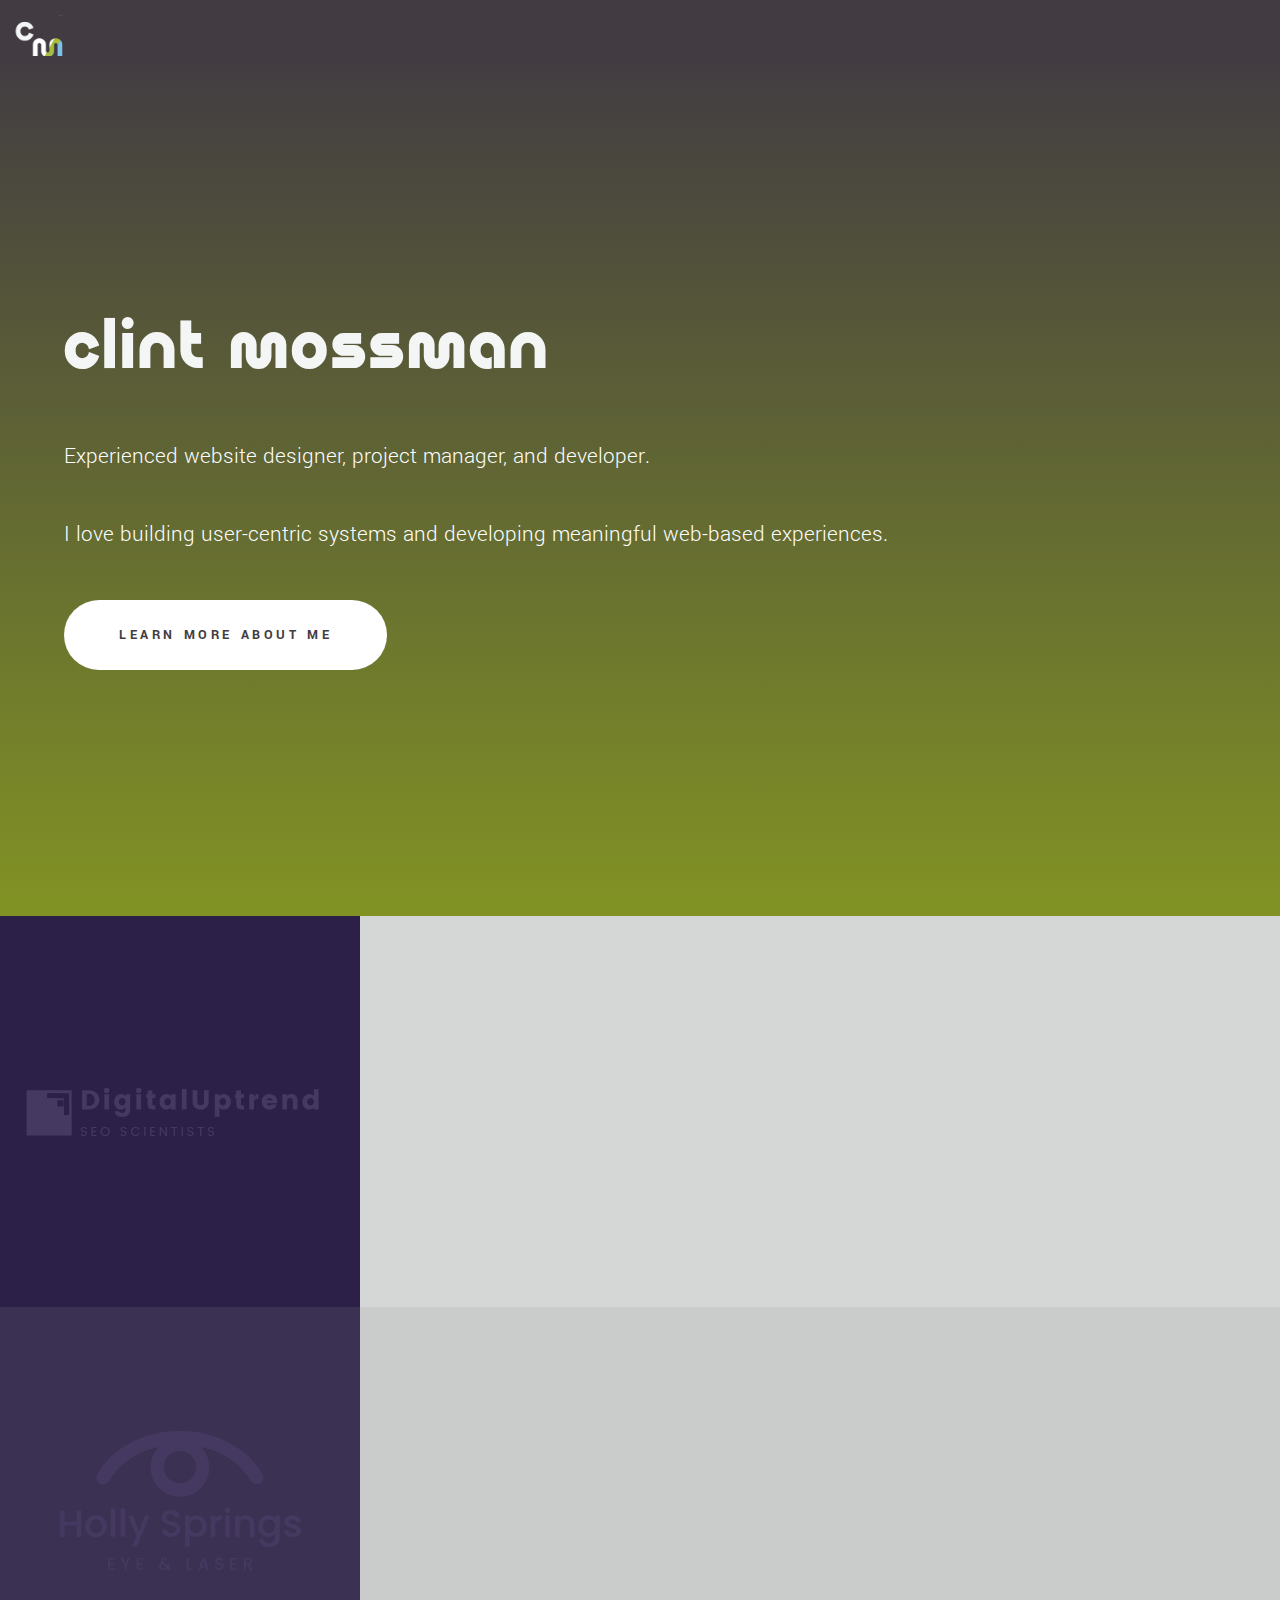
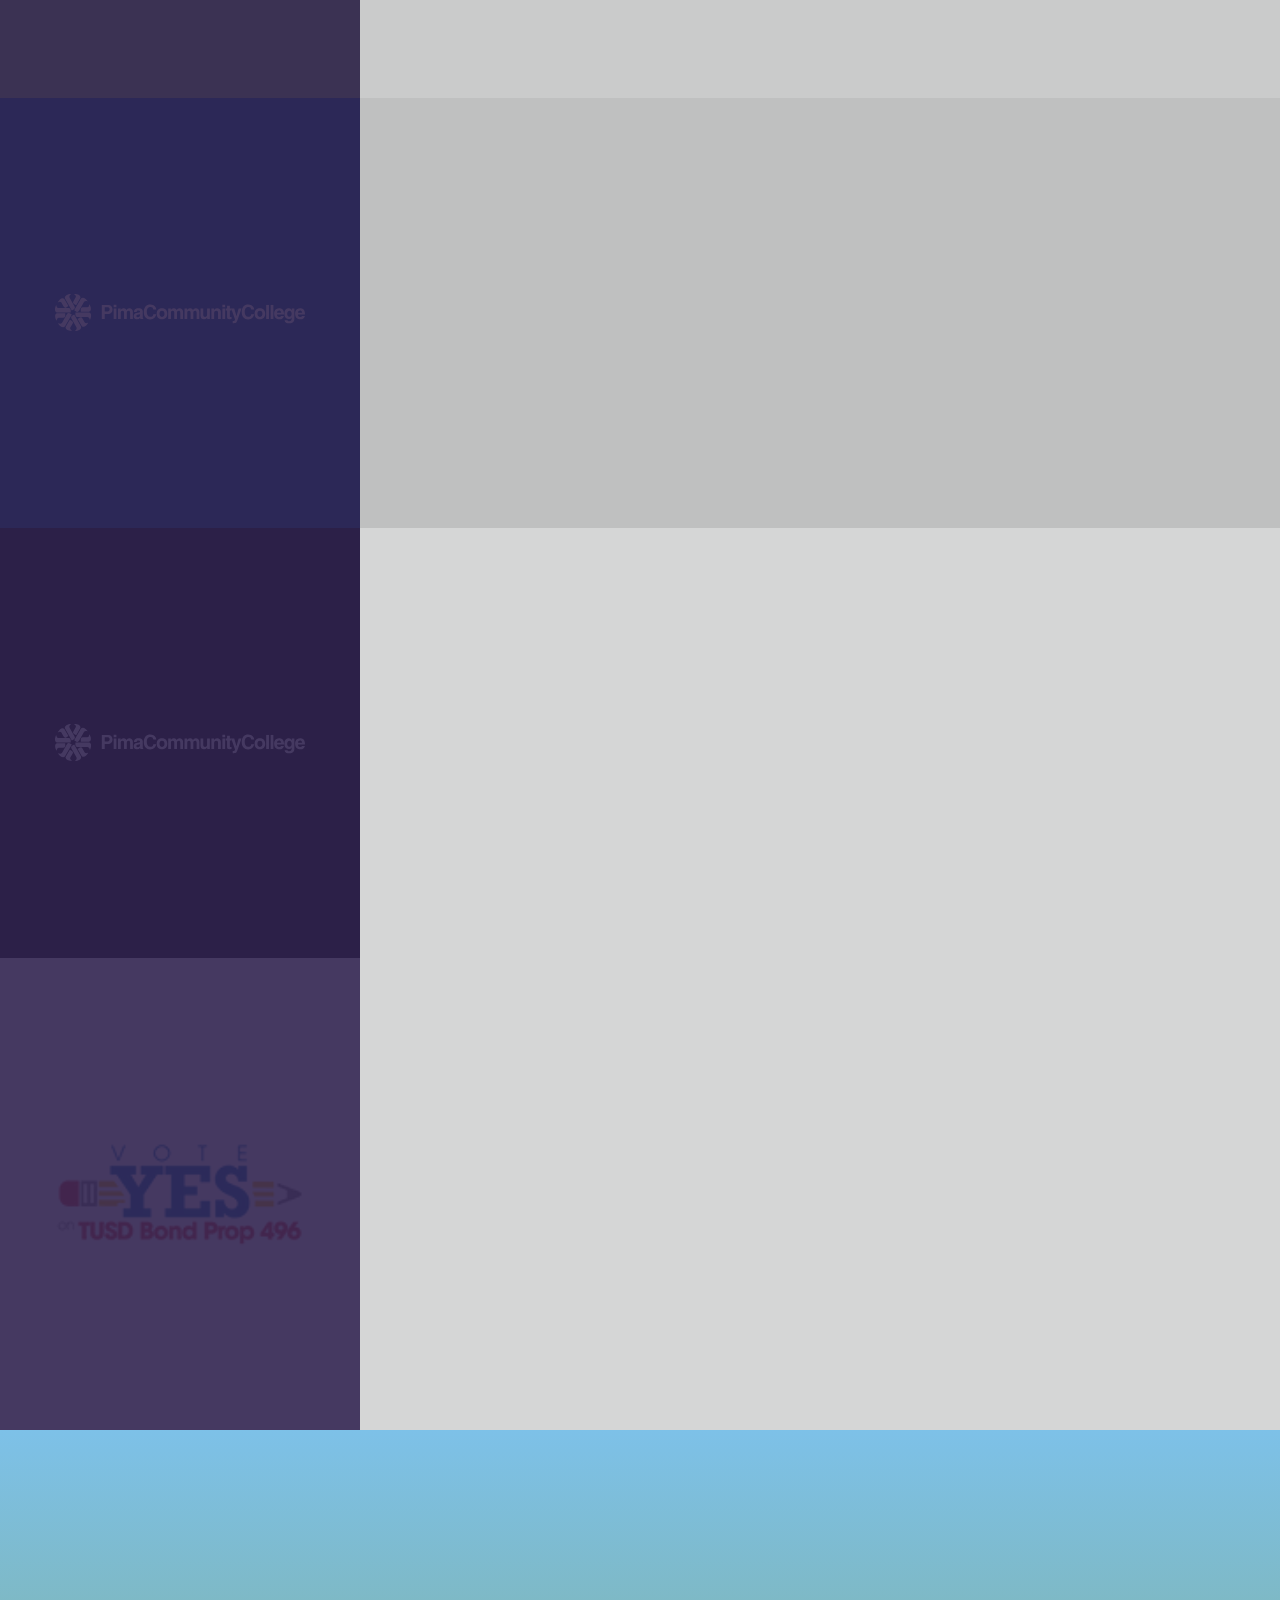
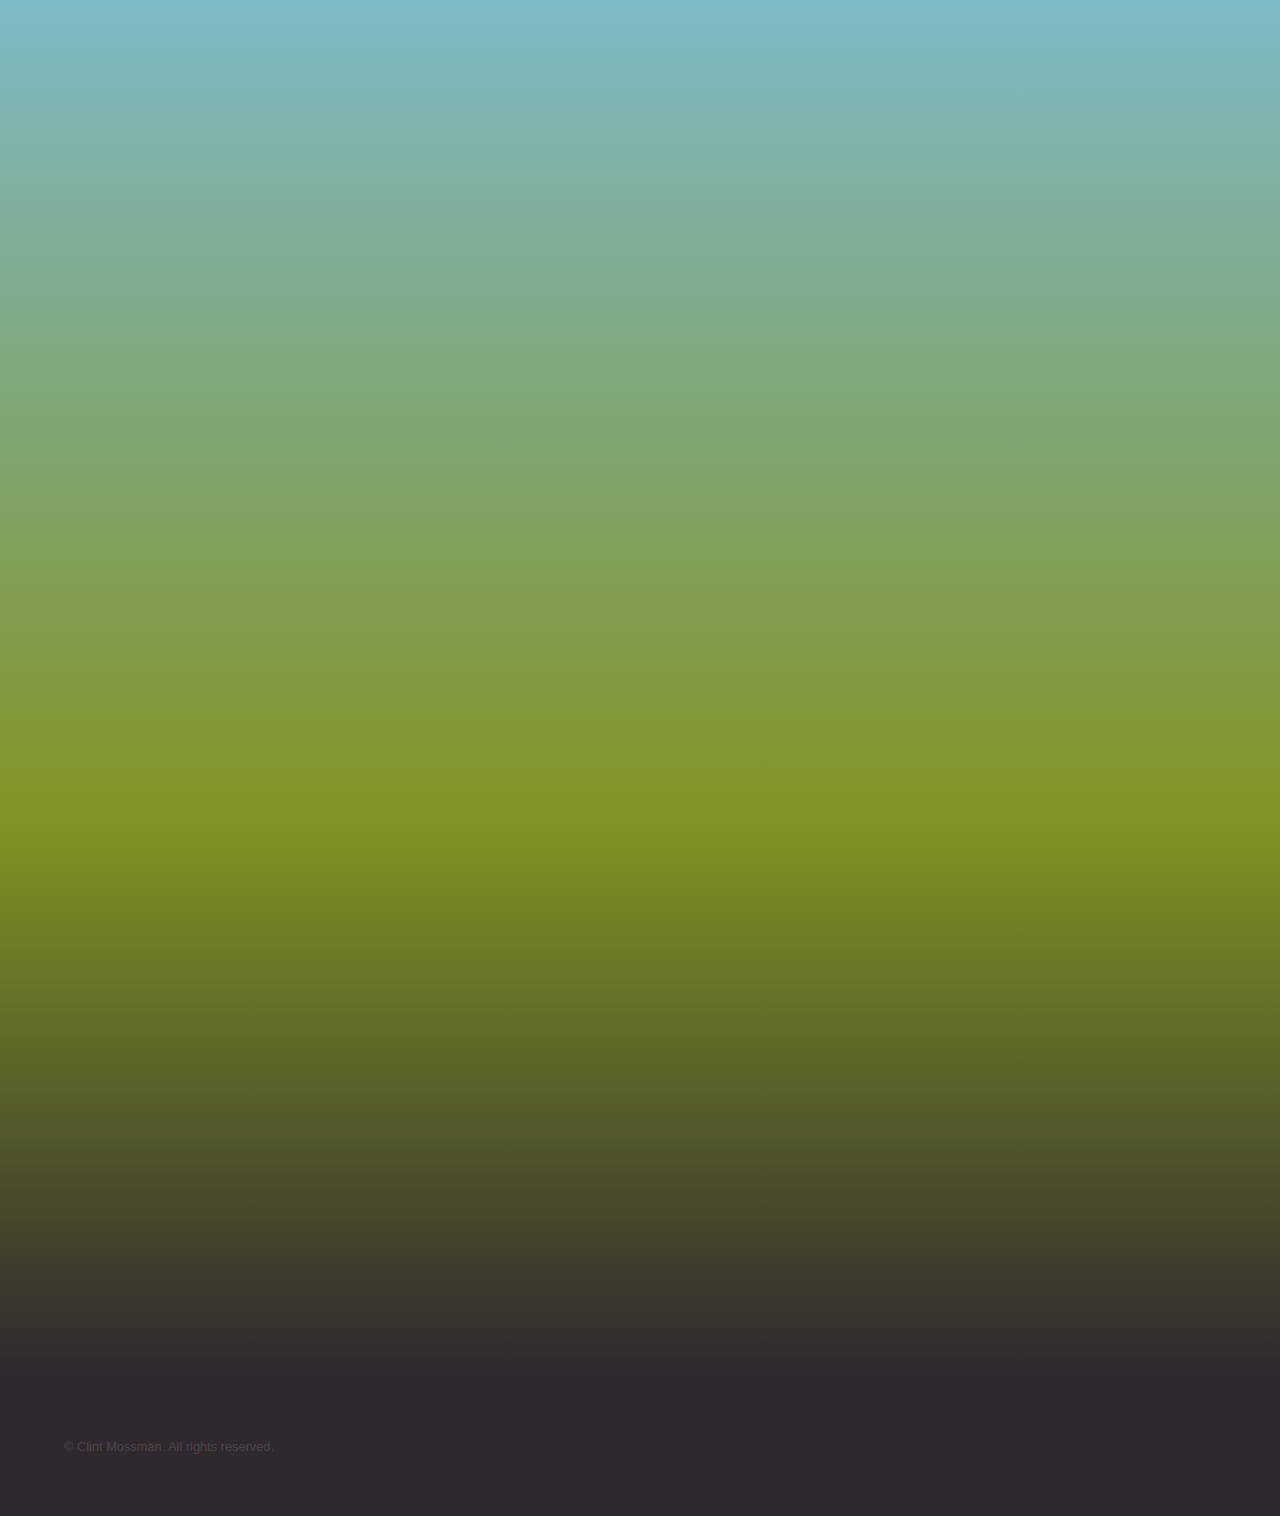
<file: index.html>
<!DOCTYPE html>

<html>
  <head>
    <title>Clint Mossman</title>
    <meta charset="utf-8" />
    <meta name="viewport" content="width=device-width, initial-scale=1, user-scalable=no" />
    <link rel="stylesheet" href="assets/css/main.css" />
    <link rel="stylesheet" href="assets/css/custom.css" />
    <noscript><link rel="stylesheet" href="assets/css/noscript.css" /></noscript>
      <link rel="icon" href="./images/favicon.ico" type="image/x-icon">
</head>
  <body class="is-preload">
    <!-- Sidebar -->
    <section id="sidebar">
      <img class="sidebar-logo" src="./images/main-logo.png">
      <div class="inner">
        <nav>
          <ul>
            <li><a href="#intro">About Me</a></li>
            <li><a href="#whatIDo">Work</a></li>
            <li><a href="#resume">Resume</a></li>
            <li><a href="#contact">Get in touch</a></li>
          </ul>
        </nav>
      </div>
    </section>

    <!-- Wrapper -->
    <div id="wrapper">
      <!-- Intro -->
      <section id="intro" class="wrapper style1 fullscreen fade-up">
        <div class="inner">
          <h1>Clint Mossman</h1>
          <p>Experienced website designer, project manager, and developer.<br><br>I love building user-centric systems and developing meaningful web-based experiences.</p>
          <ul class="actions">
            <li><a href="./pages/about-me.html" class="button primary scrolly">Learn More About Me</a></li>
          </ul>
        </div>
      </section>
      <!-- What I Do -->
      <section id="whatIDo" class="wrapper style2 spotlights">
        <section>
          <a href="#" class="image dut-tile"><img src="images/SEO+sCientists.svg" alt="" data-position="center center" /></a>
          <div class="content">
            <div class="inner">
              <h2>Digital Uptrend</h2>
              <p>Website redesign and process improvement</p>
              <ul class="actions">
                <li><a href="./pages/digital-uptrend.html" class="button dark">Learn more</a></li>
              </ul>
            </div>
          </div>
        </section>
        <section>
          <a href="#" class="image holly-tile"><img src="images/eye.svg" alt="" data-position="top center" /></a>
          <div class="content">
            <div class="inner">
              <h2>Holly Springs Laser & Eye</h2>
              <p>Custom website development and brand development</p>
              <ul class="actions">
                <li><a href="./pages/holly-springs.html" class="button dark">Learn more</a></li>
              </ul>
            </div>
          </div>
        </section>
        <section>
          <a href="#" class="image pcc-tile"><img src="images/pima-logo-white.svg" alt="" data-position="25% 25%" /></a>
          <div class="content">
            <div class="inner">
              <h2>Course Builder</h2>
              <p>Developed custom web page template builder using Grapes JS, Javascript, and CSS.</p>
              <ul class="actions">
                <li><a href="./pages/course-builder.html" class="button dark">Learn more</a></li>
              </ul>
            </div>
          </div>
        </section>
        <section>
          <a href="#" class="image pcc-tile-black"><img src="images/pima-logo-white.svg" alt="" data-position="25% 25%" /></a>
          <div class="content">
            <div class="inner">
              <h2>Online Textbook</h2>
              <p>Created textbook in online version for Math course at Pima Community College</p>
              <ul class="actions">
                <li><a href="./pages/textbook.html" class="button dark">Learn more</a></li>
              </ul>
            </div>
          </div>
        </section>
        <section>
          <a href="#" class="image yes-tile"><img src="images/yes-logo.webp" alt="" data-position="25% 25%" /></a>
          <div class="content">
            <div class="inner">
              <h2>Yes For Better Safer Schools</h2>
              <p>Landing page for political campaign in Arizona.</p>
              <ul class="actions">
                <li><a href="./pages/yes-for-better-safer-schools.html" class="button dark">Learn more</a></li>
              </ul>
            </div>
          </div>
        </section>
      </section>
      <!-- Tools & Skills -->
      <section id="resume" class="wrapper style3 fade-up">
        <div class="inner">
          <h2>Resume</h2>
          <img class="resume-img" src="./images/pm-screenshot.png">
          <a href="./assets/docs/pm-resume.pdf" class="button primary third center">Download Resume</a>
          </div>
      </section>

      <!-- Contact -->
      <section id="contact" class="wrapper style1 fade-up">
        <div class="inner">
          <h2>Get in touch</h2>
          <p>
            Small businesses get so caught up in what needs to be done, that little energy is left over for creative problem-solving. I transform websites into employees who work to solve problems for business owners. Let's see what I can do for your business.
          </p>
              <ul class="contact">
                <li>
                  <h3>Resume</h3>
                  <span
                    ><a href="./assets/docs/pm-resume.pdf">Donwload Resume</a></span
                  >
                </li>
                <li class="email">
                  <h3>Email</h3>
                  <a href="mailto:clint.mossman@gmail.com">clint.mossman@gmail.com</a>
                </li>
                <li>
                  <h3>Phone</h3>
                  <span><a href="tel:3852514310">(385) 251-4310</a></span>
                </li>
                <li>
              </ul>
        </div>
      </section>
    </div>
    </div>

    <!-- Footer -->
    <footer id="footer" class="wrapper style1-alt">
      <div class="inner">
        <ul class="menu">
          <li>&copy; Clint Mossman. All rights reserved.</li>
        </ul>
      </div>
    </footer>

    <!-- Scripts -->
    <script src="assets/js/jquery.min.js"></script>
    <script src="assets/js/jquery.scrollex.min.js"></script>
    <script src="assets/js/jquery.scrolly.min.js"></script>
    <script src="assets/js/browser.min.js"></script>
    <script src="assets/js/breakpoints.min.js"></script>
    <script src="assets/js/util.js"></script>
    <script src="assets/js/main.js"></script>
  </body>
</html>
</file>
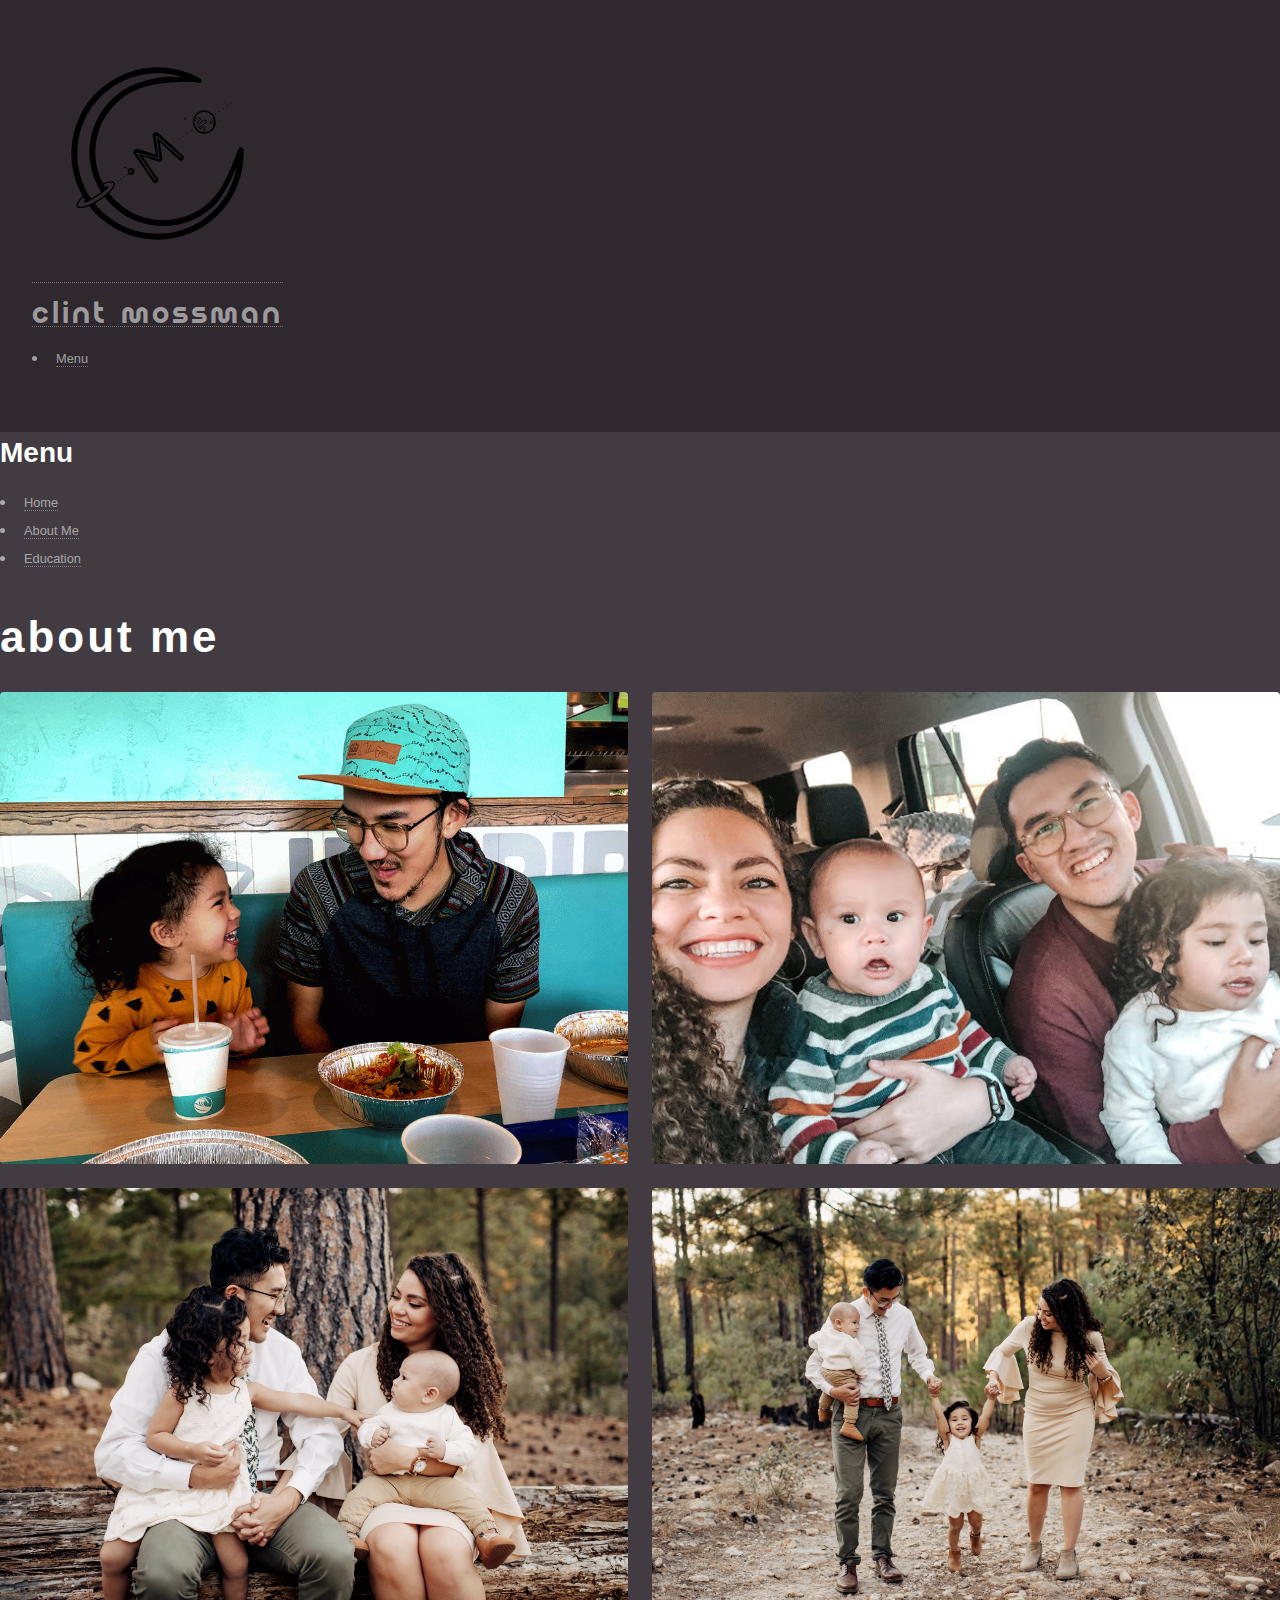
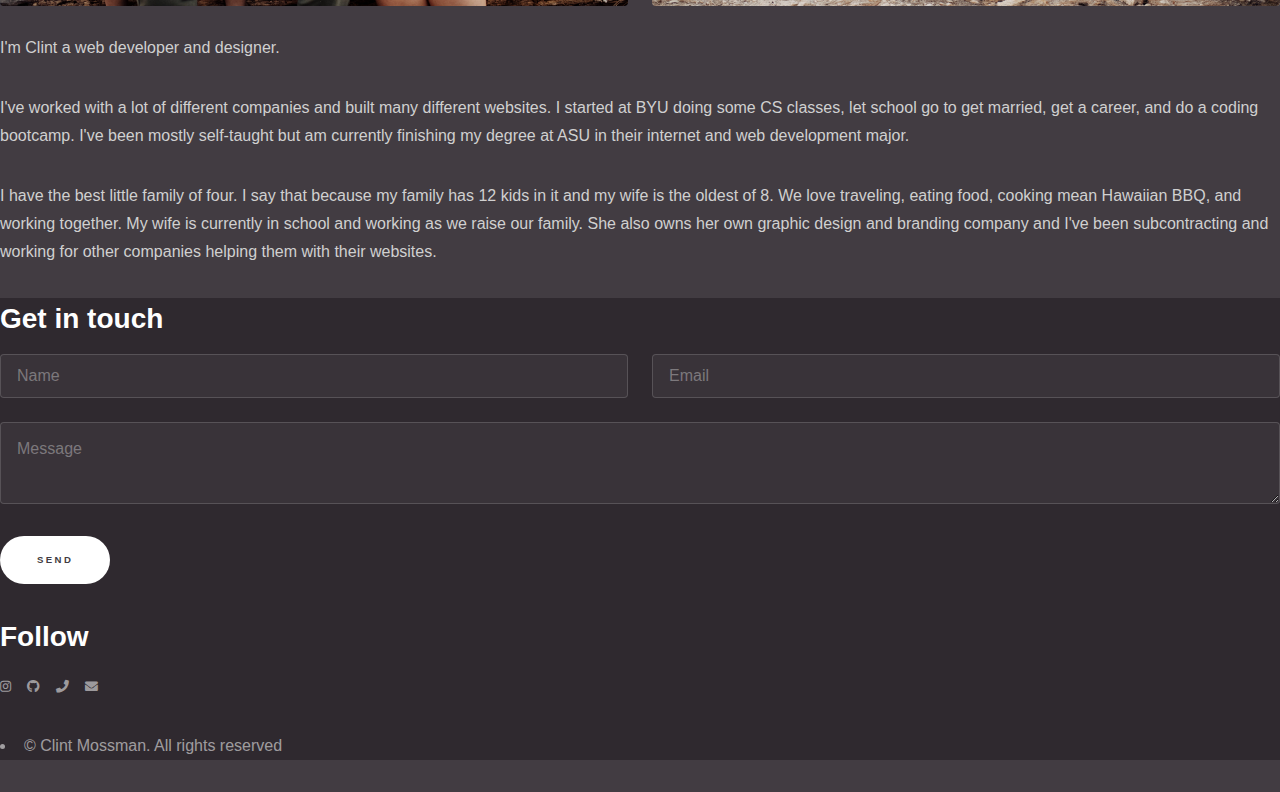
<file: about-me.html>
<!DOCTYPE HTML>
<!--
	Phantom by HTML5 UP
	html5up.net | @ajlkn
	Free for personal and commercial use under the CCA 3.0 license (html5up.net/license)
-->
<html>
	<head>
		<title>C|M About Me</title>
		<meta charset="utf-8" />
		<meta name="viewport" content="width=device-width, initial-scale=1, user-scalable=no" />
		<link rel="stylesheet" href="assets/css/main.css" />
		<noscript><link rel="stylesheet" href="assets/css/noscript.css" /></noscript>
	</head>
	<body class="is-preload">
		<!-- Wrapper -->
			<div id="wrapper">

				<!-- Header -->
					<header id="header">
						<div class="inner">

							<!-- Logo -->
								<a href="index.html" class="logo">
									<span class="symbol"><img src="images/Mossman_Creative.svg" alt="" /></span><span class="title">Clint Mossman</span>
								</a>

							<!-- Nav -->
								<nav>
									<ul>
										<li><a href="#menu">Menu</a></li>
									</ul>
								</nav>

						</div>
					</header>

				<!-- Menu -->
					<nav id="menu">
						<h2>Menu</h2>
						<ul>
							<li><a href="index.html">Home</a></li>
							<li><a href="about-me.html">About Me</a></li>
							<li><a href="education.html">Education</a></li>
							<!-- <li><a href="generic.html">Projects</a></li>
							<li><a href="elements.html">Elements</a></li> -->
						</ul>
					</nav>

				<!-- Main -->
					<div id="main">
						<div class="inner">
							<h1>About Me</h1>
								<div class="row gtr-uniform">
									<div class="col-6"><span class="image fit"><img src="images/kelia-clint.gif" alt="" /></span></div>
									<div class="col-6"><span class="image fit"><img src="images/family.JPG" alt="" /></span></div>
									<div class="col-6"><span class="image fit"><img src="images/family2.JPG" alt="" /></span></div>
									<div class="col-6"><span class="image fit"><img src="images/family4.JPG" alt="" /></span></div>
								 </div>
								 <br>
							<p>I'm Clint a web developer and designer.</p>
							<p>I've worked with a lot of different companies and built many different websites. I started at BYU doing some CS classes, let school go to get married, get a career, and do a coding bootcamp. I've been mostly self-taught but am currently finishing my degree at ASU in their internet and web development major.</p>
							<p>I have the best little family of four. I say that because my family has 12 kids in it and my wife is the oldest of 8. We love traveling, eating food, cooking mean Hawaiian BBQ, and working together. My wife is currently in school and working as we raise our family. She also owns her own graphic design and branding company and I've been subcontracting and working for other companies helping them with their websites.</p>
						</div>
					</div>

				<!-- Footer -->
					<footer id="footer">
						<div class="inner" id="contact-me">
							<section>
								<h2>Get in touch</h2>
								<form method="post" action="contact-form.php">
									<div class="fields">
										<div class="field half">
											<input type="text" name="name" id="name" placeholder="Name" />
										</div>
										<div class="field half">
											<input type="email" name="email" id="email" placeholder="Email" />
										</div>
										<div class="field">
											<textarea name="message" id="message" placeholder="Message"></textarea>
										</div>
									</div>
									<ul class="actions">
										<li><input type="submit" value="Send" class="primary" /></li>
									</ul>
								</form>
							</section>
							<section>
								<h2>Follow</h2>
								<ul class="icons">
									<li><a href="https://www.instagram.com/mossmancreative/" class="icon brands style2 fa-instagram"><span class="label">Instagram</span></a></li>
									<li><a href="https://github.com/clintmoss" class="icon brands style2 fa-github"><span class="label">GitHub</span></a></li>
									<li><a href="tel:3852514310" class="icon solid style2 fa-phone"><span class="label">Phone</span></a></li>
									<li><a href="mailto:clint.mossman@gmail.com" class="icon solid style2 fa-envelope"><span class="label">Email</span></a></li>
								</ul>
							</section>
							<ul class="copyright">
								<li>&copy; Clint Mossman. All rights reserved</li>
							</ul>
						</div>
					</footer>

			</div>

		<!-- Scripts -->
			<script src="assets/js/jquery.min.js"></script>
			<script src="assets/js/browser.min.js"></script>
			<script src="assets/js/breakpoints.min.js"></script>
			<script src="assets/js/util.js"></script>
			<script src="assets/js/main.js"></script>

	</body>
</html>
</file>
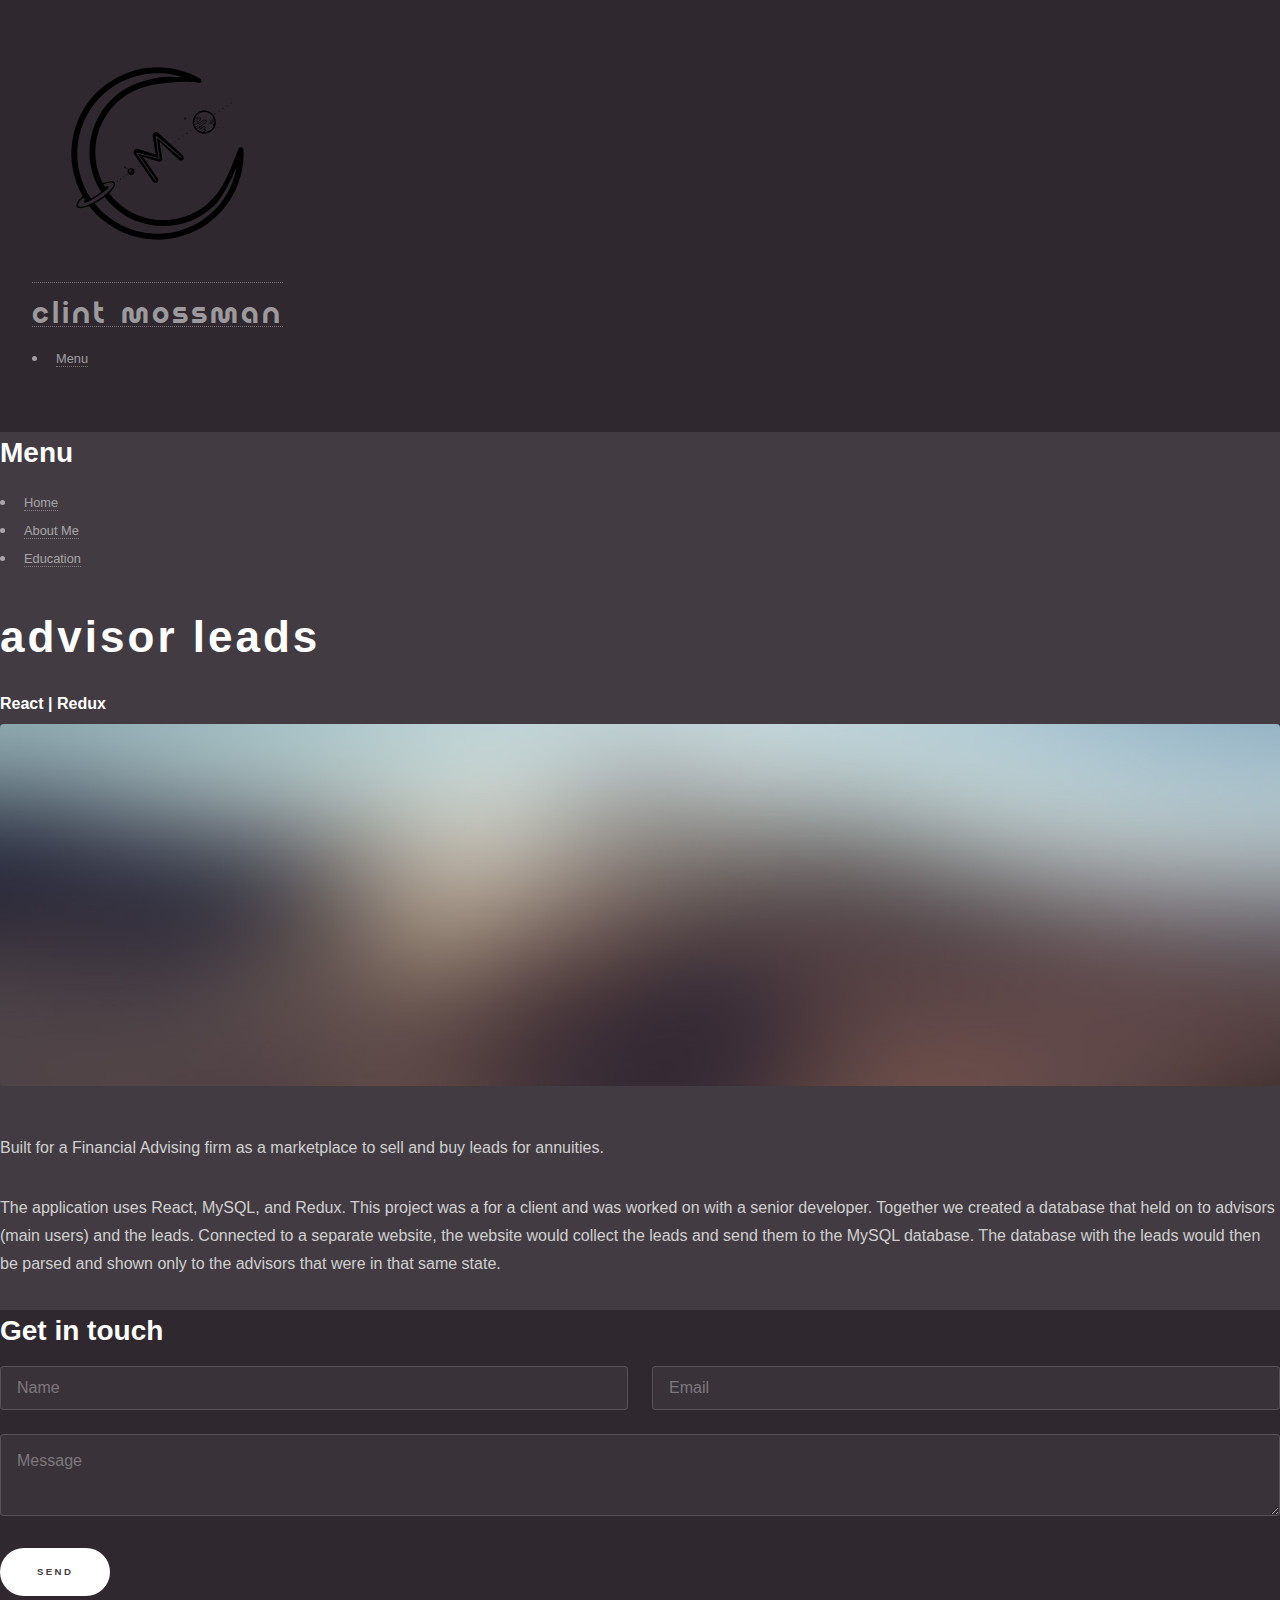
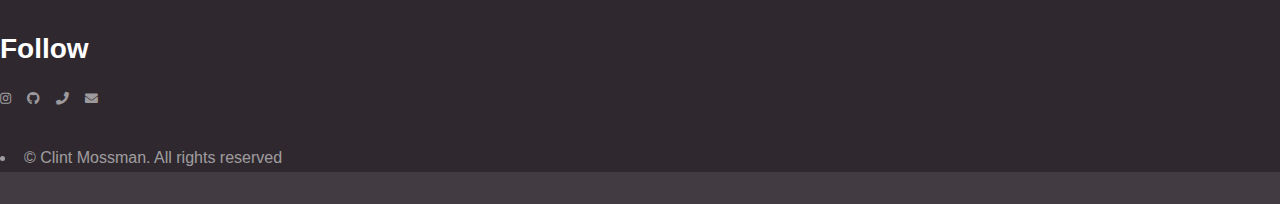
<file: advisor-leads.html>
<!DOCTYPE HTML>
<!--
	Phantom by HTML5 UP
	html5up.net | @ajlkn
	Free for personal and commercial use under the CCA 3.0 license (html5up.net/license)
-->
<html>
	<head>
		<title>C|M Advisor Leads</title>
		<meta charset="utf-8" />
		<meta name="viewport" content="width=device-width, initial-scale=1, user-scalable=no" />
		<link rel="stylesheet" href="assets/css/main.css" />
		<noscript><link rel="stylesheet" href="assets/css/noscript.css" /></noscript>
	</head>
	<body class="is-preload">
		<!-- Wrapper -->
			<div id="wrapper">

				<!-- Header -->
					<header id="header">
						<div class="inner">

							<!-- Logo -->
								<a href="index.html" class="logo">
									<span class="symbol"><img src="images/Mossman_Creative.svg" alt="" /></span><span class="title">Clint Mossman</span>
								</a>

							<!-- Nav -->
								<nav>
									<ul>
										<li><a href="#menu">Menu</a></li>
									</ul>
								</nav>

						</div>
					</header>

				<!-- Menu -->
					<nav id="menu">
						<h2>Menu</h2>
						<ul>
							<li><a href="index.html">Home</a></li>
							<li><a href="about-me.html">About Me</a></li>
							<li><a href="education.html">Education</a></li>
							<!-- <li><a href="generic.html">Projects</a></li>
							<li><a href="elements.html">Elements</a></li> -->
						</ul>
					</nav>

				<!-- Main -->
					<div id="main">
						<div class="inner">
							<h1>Advisor Leads</h1>
							<h4>React | Redux </h4>
							<span class="image main"><img src="images/pic13.jpg" alt="" /></span>
							<p>Built for a Financial Advising firm as a marketplace to sell and buy leads for annuities. </p>
							<p>The application uses React, MySQL, and Redux. This project was a for a client and was worked on with a senior developer. Together we created a database that held on to advisors (main users) and the leads. Connected to a separate website, the website would collect the leads and send them to the MySQL database. The database with the leads would then be parsed and shown only to the advisors that were in that same state.</p>
						</div>
					</div>

				<!-- Footer -->
					<footer id="footer">
						<div class="inner" id="contact-me">
							<section>
								<h2>Get in touch</h2>
								<form method="post" action="#">
									<div class="fields">
										<div class="field half">
											<input type="text" name="name" id="name" placeholder="Name" />
										</div>
										<div class="field half">
											<input type="email" name="email" id="email" placeholder="Email" />
										</div>
										<div class="field">
											<textarea name="message" id="message" placeholder="Message"></textarea>
										</div>
									</div>
									<ul class="actions">
										<li><input type="submit" value="Send" class="primary" /></li>
									</ul>
								</form>
							</section>
							<section>
								<h2>Follow</h2>
								<ul class="icons">
									<li><a href="https://www.instagram.com/mossmancreative/" class="icon brands style2 fa-instagram"><span class="label">Instagram</span></a></li>
									<li><a href="https://github.com/clintmoss" class="icon brands style2 fa-github"><span class="label">GitHub</span></a></li>
									<li><a href="tel:3852514310" class="icon solid style2 fa-phone"><span class="label">Phone</span></a></li>
									<li><a href="mailto:clint.mossman@gmail.com" class="icon solid style2 fa-envelope"><span class="label">Email</span></a></li>
								</ul>
							</section>
							<ul class="copyright">
								<li>&copy; Clint Mossman. All rights reserved</li>
							</ul>
						</div>
					</footer>

			</div>

		<!-- Scripts -->
			<script src="assets/js/jquery.min.js"></script>
			<script src="assets/js/browser.min.js"></script>
			<script src="assets/js/breakpoints.min.js"></script>
			<script src="assets/js/util.js"></script>
			<script src="assets/js/main.js"></script>

	</body>
</html>
</file>
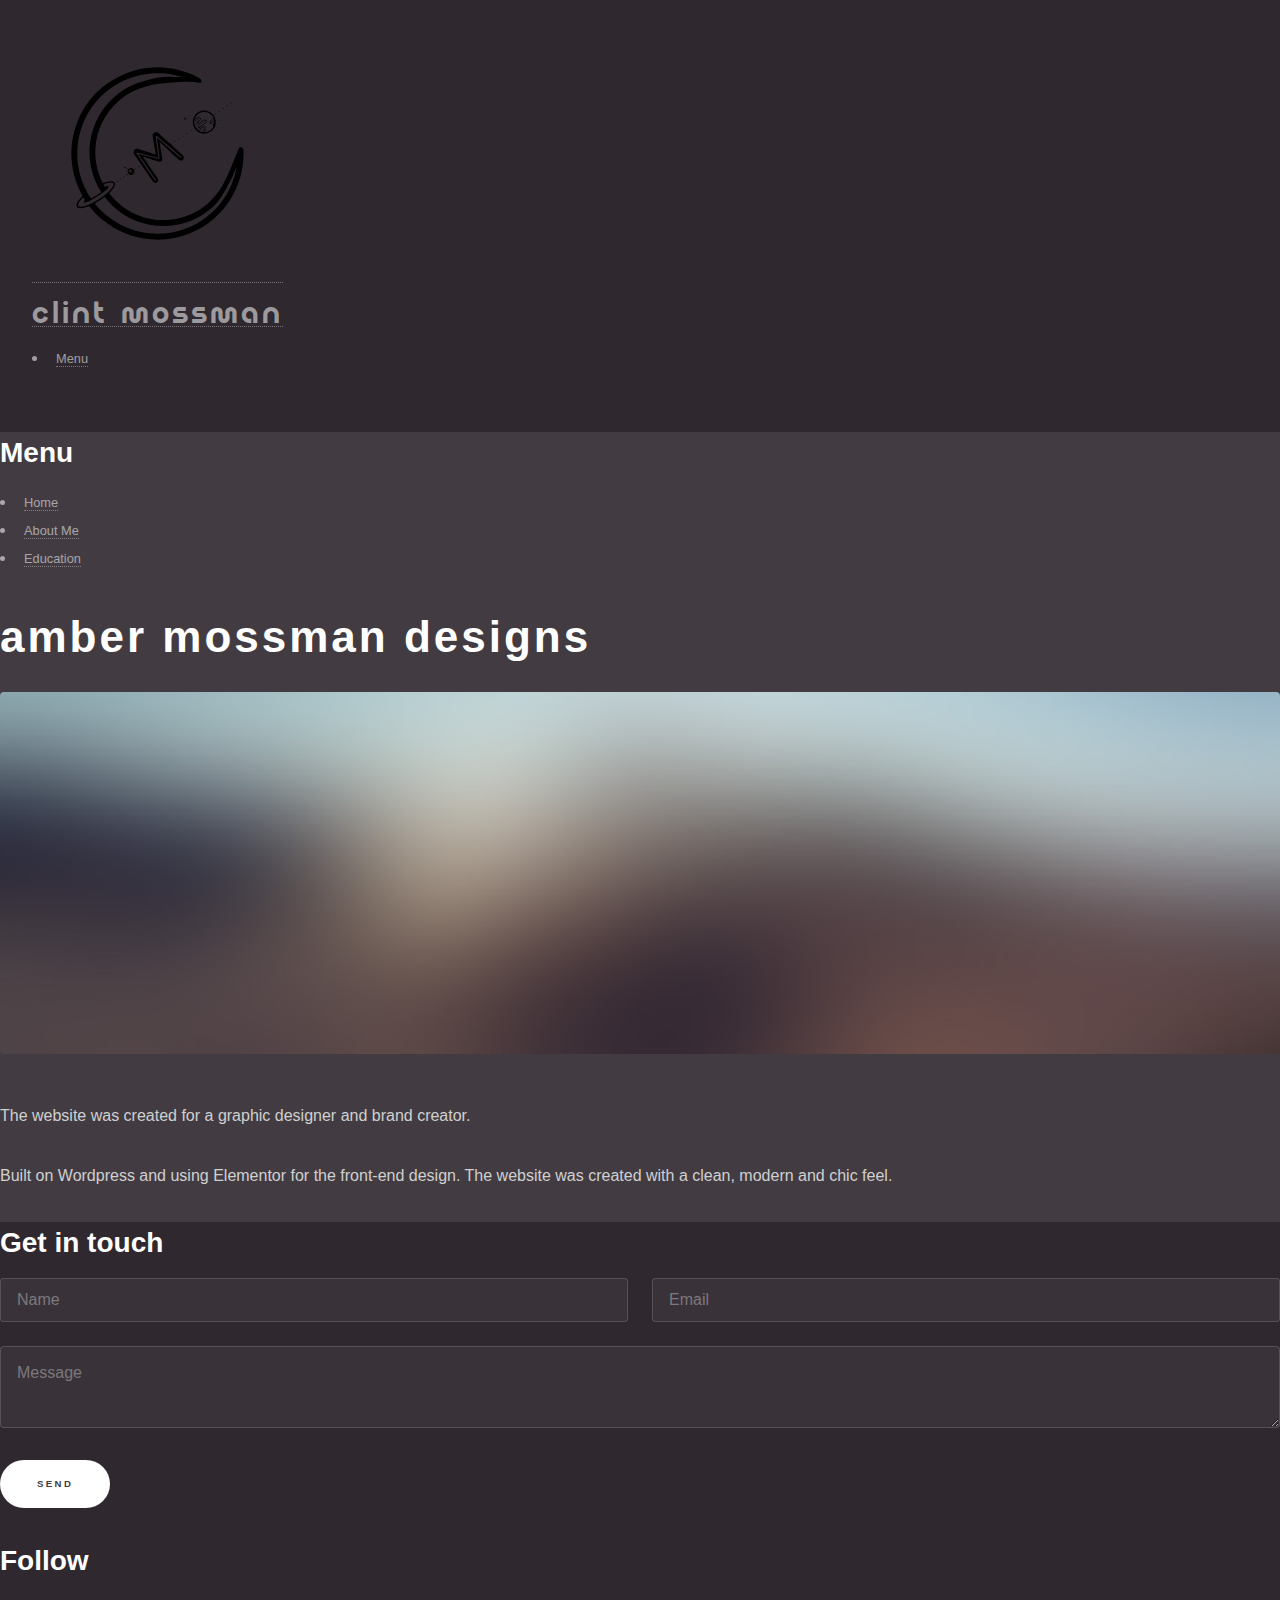
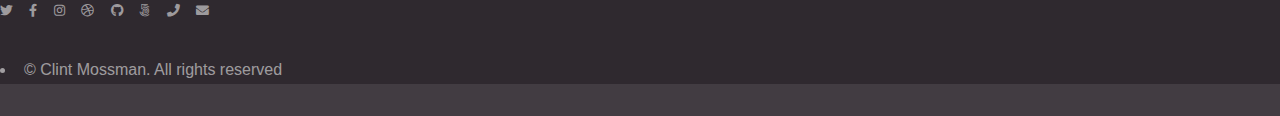
<file: amd.html>
<!DOCTYPE HTML>
<!--
	Phantom by HTML5 UP
	html5up.net | @ajlkn
	Free for personal and commercial use under the CCA 3.0 license (html5up.net/license)
-->
<html>
	<head>
		<title>C|M AMD</title>
		<meta charset="utf-8" />
		<meta name="viewport" content="width=device-width, initial-scale=1, user-scalable=no" />
		<link rel="stylesheet" href="assets/css/main.css" />
		<noscript><link rel="stylesheet" href="assets/css/noscript.css" /></noscript>
	</head>
	<body class="is-preload">
		<!-- Wrapper -->
			<div id="wrapper">

				<!-- Header -->
					<header id="header">
						<div class="inner">

							<!-- Logo -->
								<a href="index.html" class="logo">
									<span class="symbol"><img src="images/Mossman_Creative.svg" alt="" /></span><span class="title">Clint Mossman</span>
								</a>

							<!-- Nav -->
								<nav>
									<ul>
										<li><a href="#menu">Menu</a></li>
									</ul>
								</nav>

						</div>
					</header>

				<!-- Menu -->
					<nav id="menu">
						<h2>Menu</h2>
						<ul>
							<li><a href="index.html">Home</a></li>
							<li><a href="about-me.html">About Me</a></li>
							<li><a href="education.html">Education</a></li>
							<!-- <li><a href="generic.html">Projects</a></li>
							<li><a href="elements.html">Elements</a></li> -->
						</ul>
					</nav>

				<!-- Main -->
					<div id="main">
						<div class="inner">
							<h1>Amber Mossman Designs</h1>
							<span class="image main"><img src="images/pic13.jpg" alt="" /></span>
							<p>The website was created for a graphic designer and brand creator.</p>
							<p>Built on Wordpress and using Elementor for the front-end design. The website was created with a clean, modern and chic feel.</p>
						</div>
					</div>

				<!-- Footer -->
					<footer id="footer">
						<div class="inner" id="contact-me">
							<section>
								<h2>Get in touch</h2>
								<form method="post" action="#">
									<div class="fields">
										<div class="field half">
											<input type="text" name="name" id="name" placeholder="Name" />
										</div>
										<div class="field half">
											<input type="email" name="email" id="email" placeholder="Email" />
										</div>
										<div class="field">
											<textarea name="message" id="message" placeholder="Message"></textarea>
										</div>
									</div>
									<ul class="actions">
										<li><input type="submit" value="Send" class="primary" /></li>
									</ul>
								</form>
							</section>
							<section>
								<h2>Follow</h2>
								<ul class="icons">
									<li><a href="#" class="icon brands style2 fa-twitter"><span class="label">Twitter</span></a></li>
									<li><a href="#" class="icon brands style2 fa-facebook-f"><span class="label">Facebook</span></a></li>
									<li><a href="#" class="icon brands style2 fa-instagram"><span class="label">Instagram</span></a></li>
									<li><a href="#" class="icon brands style2 fa-dribbble"><span class="label">Dribbble</span></a></li>
									<li><a href="#" class="icon brands style2 fa-github"><span class="label">GitHub</span></a></li>
									<li><a href="#" class="icon brands style2 fa-500px"><span class="label">500px</span></a></li>
									<li><a href="#" class="icon solid style2 fa-phone"><span class="label">Phone</span></a></li>
									<li><a href="#" class="icon solid style2 fa-envelope"><span class="label">Email</span></a></li>
								</ul>
							</section>
							<ul class="copyright">
								<li>&copy; Clint Mossman. All rights reserved</li>
							</ul>
						</div>
					</footer>

			</div>

		<!-- Scripts -->
			<script src="assets/js/jquery.min.js"></script>
			<script src="assets/js/browser.min.js"></script>
			<script src="assets/js/breakpoints.min.js"></script>
			<script src="assets/js/util.js"></script>
			<script src="assets/js/main.js"></script>

	</body>
</html>
</file>
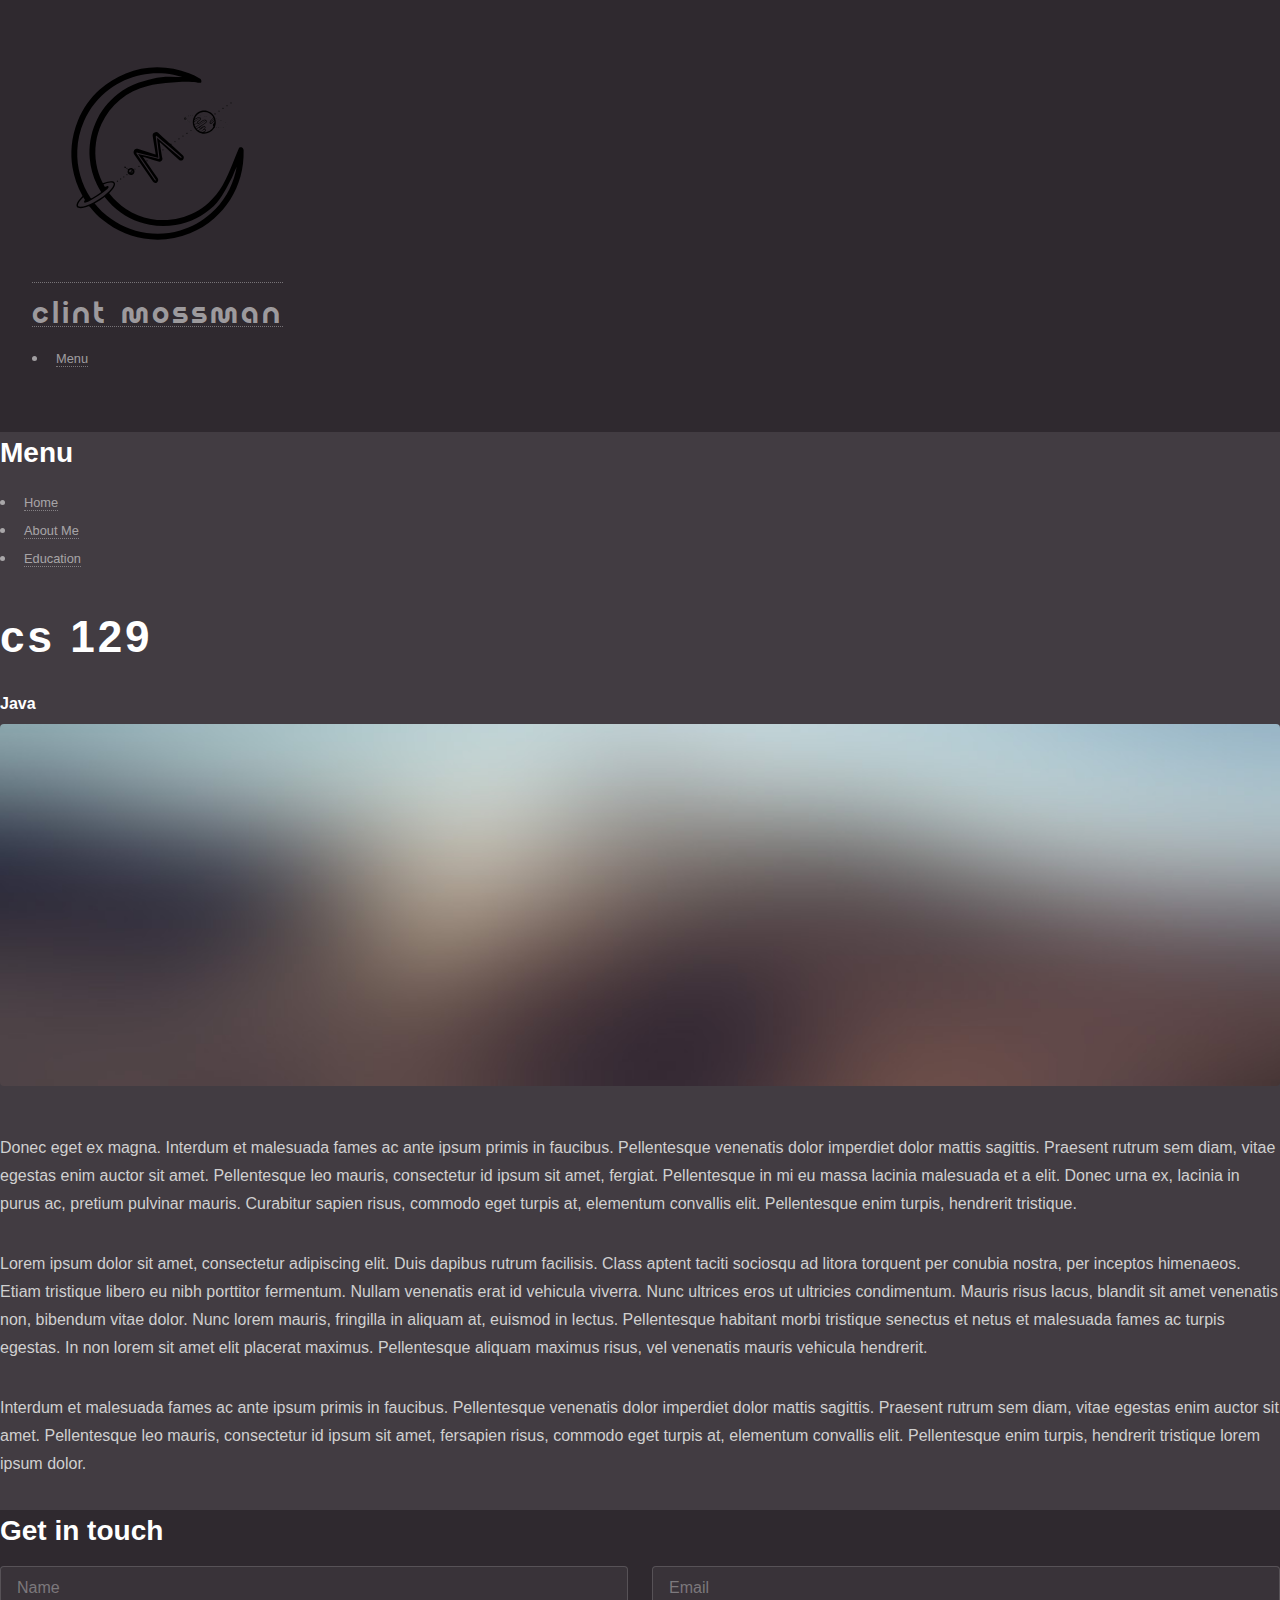
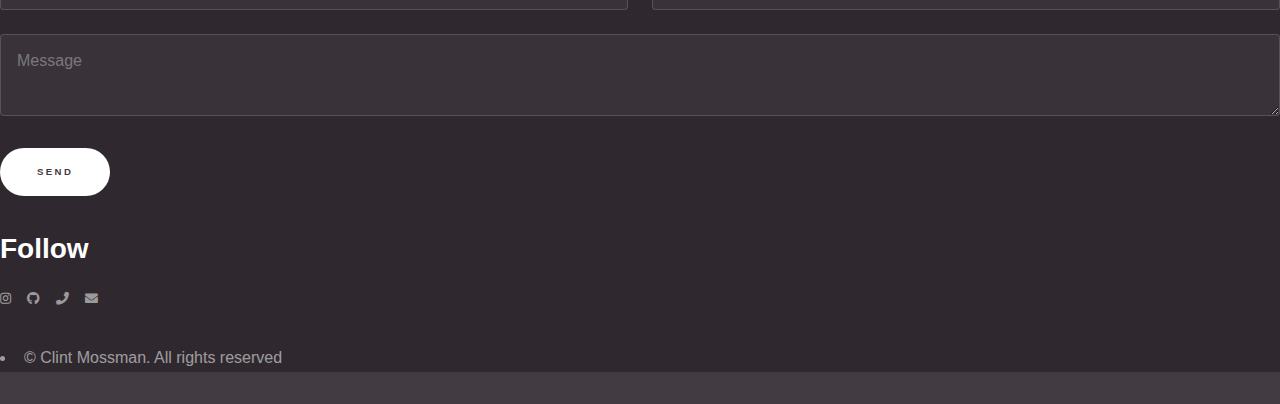
<file: cs-129.html>
<!DOCTYPE HTML>
<!--
	Phantom by HTML5 UP
	html5up.net | @ajlkn
	Free for personal and commercial use under the CCA 3.0 license (html5up.net/license)
-->
<html>
	<head>
		<title>C|M CS129</title>
		<meta charset="utf-8" />
		<meta name="viewport" content="width=device-width, initial-scale=1, user-scalable=no" />
		<link rel="stylesheet" href="assets/css/main.css" />
		<noscript><link rel="stylesheet" href="assets/css/noscript.css" /></noscript>
	</head>
	<body class="is-preload">
		<!-- Wrapper -->
			<div id="wrapper">

				<!-- Header -->
					<header id="header">
						<div class="inner">

							<!-- Logo -->
								<a href="index.html" class="logo">
									<span class="symbol"><img src="images/Mossman_Creative.svg" alt="" /></span><span class="title">Clint Mossman</span>
								</a>

							<!-- Nav -->
								<nav>
									<ul>
										<li><a href="#menu">Menu</a></li>
									</ul>
								</nav>

						</div>
					</header>

				<!-- Menu -->
					<nav id="menu">
						<h2>Menu</h2>
						<ul>
							<li><a href="index.html">Home</a></li>
							<li><a href="about-me.html">About Me</a></li>
							<li><a href="education.html">Education</a></li>
							<!-- <li><a href="generic.html">Projects</a></li>
							<li><a href="elements.html">Elements</a></li> -->
						</ul>
					</nav>

				<!-- Main -->
					<div id="main">
						<div class="inner">
							<h1>CS 129</h1>
							<h4>Java</h4>
							<span class="image main"><img src="images/pic13.jpg" alt="" /></span>
							<p>Donec eget ex magna. Interdum et malesuada fames ac ante ipsum primis in faucibus. Pellentesque venenatis dolor imperdiet dolor mattis sagittis. Praesent rutrum sem diam, vitae egestas enim auctor sit amet. Pellentesque leo mauris, consectetur id ipsum sit amet, fergiat. Pellentesque in mi eu massa lacinia malesuada et a elit. Donec urna ex, lacinia in purus ac, pretium pulvinar mauris. Curabitur sapien risus, commodo eget turpis at, elementum convallis elit. Pellentesque enim turpis, hendrerit tristique.</p>
							<p>Lorem ipsum dolor sit amet, consectetur adipiscing elit. Duis dapibus rutrum facilisis. Class aptent taciti sociosqu ad litora torquent per conubia nostra, per inceptos himenaeos. Etiam tristique libero eu nibh porttitor fermentum. Nullam venenatis erat id vehicula viverra. Nunc ultrices eros ut ultricies condimentum. Mauris risus lacus, blandit sit amet venenatis non, bibendum vitae dolor. Nunc lorem mauris, fringilla in aliquam at, euismod in lectus. Pellentesque habitant morbi tristique senectus et netus et malesuada fames ac turpis egestas. In non lorem sit amet elit placerat maximus. Pellentesque aliquam maximus risus, vel venenatis mauris vehicula hendrerit.</p>
							<p>Interdum et malesuada fames ac ante ipsum primis in faucibus. Pellentesque venenatis dolor imperdiet dolor mattis sagittis. Praesent rutrum sem diam, vitae egestas enim auctor sit amet. Pellentesque leo mauris, consectetur id ipsum sit amet, fersapien risus, commodo eget turpis at, elementum convallis elit. Pellentesque enim turpis, hendrerit tristique lorem ipsum dolor.</p>
						</div>
					</div>

				<!-- Footer -->
					<footer id="footer">
						<div class="inner" id="contact-me">
							<section>
								<h2>Get in touch</h2>
								<form method="post" action="#">
									<div class="fields">
										<div class="field half">
											<input type="text" name="name" id="name" placeholder="Name" />
										</div>
										<div class="field half">
											<input type="email" name="email" id="email" placeholder="Email" />
										</div>
										<div class="field">
											<textarea name="message" id="message" placeholder="Message"></textarea>
										</div>
									</div>
									<ul class="actions">
										<li><input type="submit" value="Send" class="primary" /></li>
									</ul>
								</form>
							</section>
							<section>
								<h2>Follow</h2>
								<ul class="icons">
									<li><a href="https://www.instagram.com/mossmancreative/" class="icon brands style2 fa-instagram"><span class="label">Instagram</span></a></li>
									<li><a href="https://github.com/clintmoss" class="icon brands style2 fa-github"><span class="label">GitHub</span></a></li>
									<li><a href="tel:3852514310" class="icon solid style2 fa-phone"><span class="label">Phone</span></a></li>
									<li><a href="mailto:clint.mossman@gmail.com" class="icon solid style2 fa-envelope"><span class="label">Email</span></a></li>
								</ul>
							</section>
							<ul class="copyright">
								<li>&copy; Clint Mossman. All rights reserved</li>
							</ul>
						</div>
					</footer>

			</div>

		<!-- Scripts -->
			<script src="assets/js/jquery.min.js"></script>
			<script src="assets/js/browser.min.js"></script>
			<script src="assets/js/breakpoints.min.js"></script>
			<script src="assets/js/util.js"></script>
			<script src="assets/js/main.js"></script>

	</body>
</html>
</file>
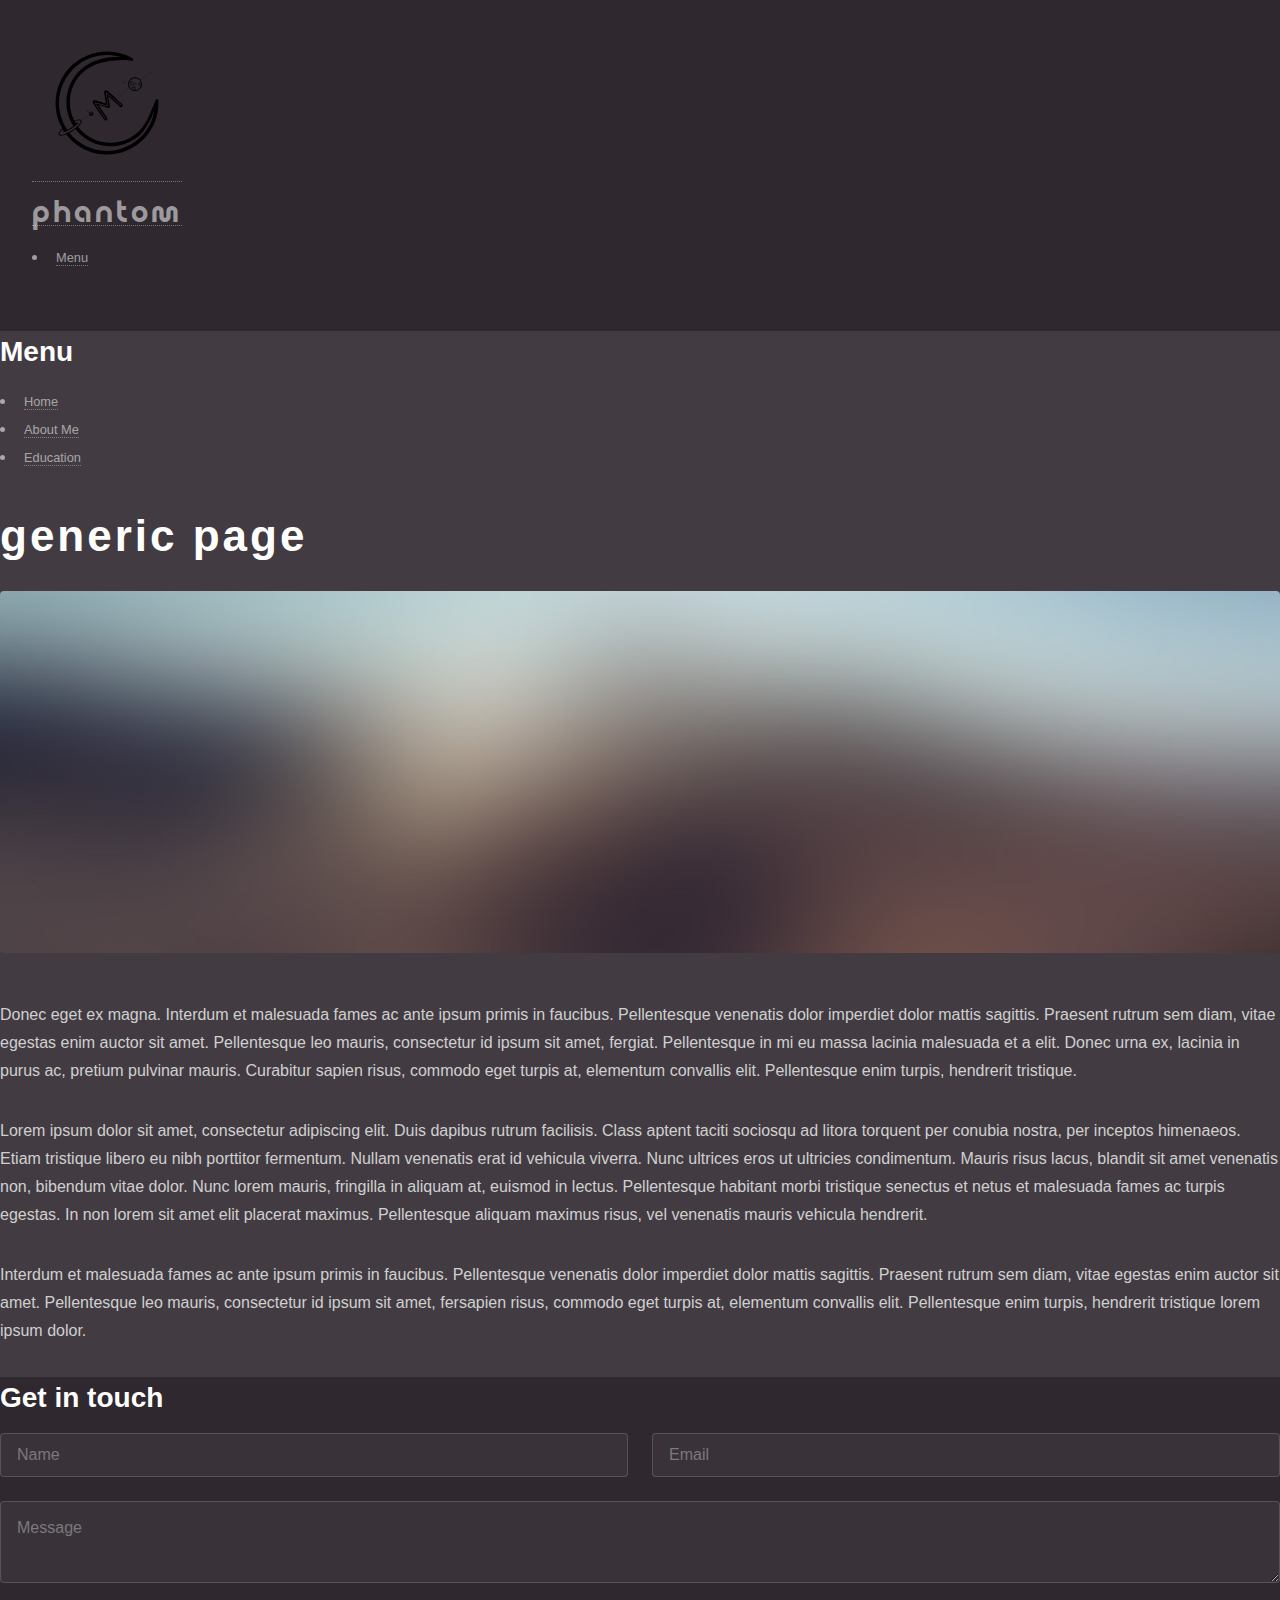
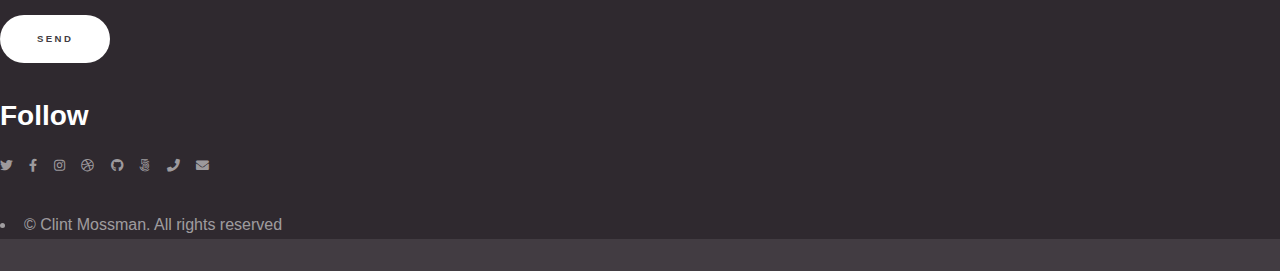
<file: cs-131.html>
<!DOCTYPE HTML>
<!--
	Phantom by HTML5 UP
	html5up.net | @ajlkn
	Free for personal and commercial use under the CCA 3.0 license (html5up.net/license)
-->
<html>
	<head>
		<title>C|M CS131</title>
		<meta charset="utf-8" />
		<meta name="viewport" content="width=device-width, initial-scale=1, user-scalable=no" />
		<link rel="stylesheet" href="assets/css/main.css" />
		<noscript><link rel="stylesheet" href="assets/css/noscript.css" /></noscript>
	</head>
	<body class="is-preload">
		<!-- Wrapper -->
			<div id="wrapper">

				<!-- Header -->
					<header id="header">
						<div class="inner">

							<!-- Logo -->
								<a href="index.html" class="logo">
									<span class="symbol"><img src="images/Mossman_Creative.svg" alt="" /></span><span class="title">Phantom</span>
								
								</a>

							<!-- Nav -->
								<nav>
									<ul>
										<li><a href="#menu">Menu</a></li>
									</ul>
								</nav>

						</div>
					</header>

				<!-- Menu -->
					<nav id="menu">
						<h2>Menu</h2>
						<ul>
							<li><a href="index.html">Home</a></li>
							<li><a href="about-me.html">About Me</a></li>
							<li><a href="education.html">Education</a></li>
							<!-- <li><a href="generic.html">Projects</a></li>
							<li><a href="elements.html">Elements</a></li> -->
						</ul>
					</nav>

				<!-- Main -->
					<div id="main">
						<div class="inner">
							<h1>Generic Page</h1>
							<span class="image main"><img src="images/pic13.jpg" alt="" /></span>
							<p>Donec eget ex magna. Interdum et malesuada fames ac ante ipsum primis in faucibus. Pellentesque venenatis dolor imperdiet dolor mattis sagittis. Praesent rutrum sem diam, vitae egestas enim auctor sit amet. Pellentesque leo mauris, consectetur id ipsum sit amet, fergiat. Pellentesque in mi eu massa lacinia malesuada et a elit. Donec urna ex, lacinia in purus ac, pretium pulvinar mauris. Curabitur sapien risus, commodo eget turpis at, elementum convallis elit. Pellentesque enim turpis, hendrerit tristique.</p>
							<p>Lorem ipsum dolor sit amet, consectetur adipiscing elit. Duis dapibus rutrum facilisis. Class aptent taciti sociosqu ad litora torquent per conubia nostra, per inceptos himenaeos. Etiam tristique libero eu nibh porttitor fermentum. Nullam venenatis erat id vehicula viverra. Nunc ultrices eros ut ultricies condimentum. Mauris risus lacus, blandit sit amet venenatis non, bibendum vitae dolor. Nunc lorem mauris, fringilla in aliquam at, euismod in lectus. Pellentesque habitant morbi tristique senectus et netus et malesuada fames ac turpis egestas. In non lorem sit amet elit placerat maximus. Pellentesque aliquam maximus risus, vel venenatis mauris vehicula hendrerit.</p>
							<p>Interdum et malesuada fames ac ante ipsum primis in faucibus. Pellentesque venenatis dolor imperdiet dolor mattis sagittis. Praesent rutrum sem diam, vitae egestas enim auctor sit amet. Pellentesque leo mauris, consectetur id ipsum sit amet, fersapien risus, commodo eget turpis at, elementum convallis elit. Pellentesque enim turpis, hendrerit tristique lorem ipsum dolor.</p>
						</div>
					</div>

				<!-- Footer -->
					<footer id="footer">
						<div class="inner" id="contact-me">
							<section>
								<h2>Get in touch</h2>
								<form method="post" action="#">
									<div class="fields">
										<div class="field half">
											<input type="text" name="name" id="name" placeholder="Name" />
										</div>
										<div class="field half">
											<input type="email" name="email" id="email" placeholder="Email" />
										</div>
										<div class="field">
											<textarea name="message" id="message" placeholder="Message"></textarea>
										</div>
									</div>
									<ul class="actions">
										<li><input type="submit" value="Send" class="primary" /></li>
									</ul>
								</form>
							</section>
							<section>
								<h2>Follow</h2>
								<ul class="icons">
									<li><a href="#" class="icon brands style2 fa-twitter"><span class="label">Twitter</span></a></li>
									<li><a href="#" class="icon brands style2 fa-facebook-f"><span class="label">Facebook</span></a></li>
									<li><a href="#" class="icon brands style2 fa-instagram"><span class="label">Instagram</span></a></li>
									<li><a href="#" class="icon brands style2 fa-dribbble"><span class="label">Dribbble</span></a></li>
									<li><a href="#" class="icon brands style2 fa-github"><span class="label">GitHub</span></a></li>
									<li><a href="#" class="icon brands style2 fa-500px"><span class="label">500px</span></a></li>
									<li><a href="#" class="icon solid style2 fa-phone"><span class="label">Phone</span></a></li>
									<li><a href="#" class="icon solid style2 fa-envelope"><span class="label">Email</span></a></li>
								</ul>
							</section>
							<ul class="copyright">
								<li>&copy; Clint Mossman. All rights reserved</li>
							</ul>
						</div>
					</footer>

			</div>

		<!-- Scripts -->
			<script src="assets/js/jquery.min.js"></script>
			<script src="assets/js/browser.min.js"></script>
			<script src="assets/js/breakpoints.min.js"></script>
			<script src="assets/js/util.js"></script>
			<script src="assets/js/main.js"></script>

	</body>
</html>
</file>
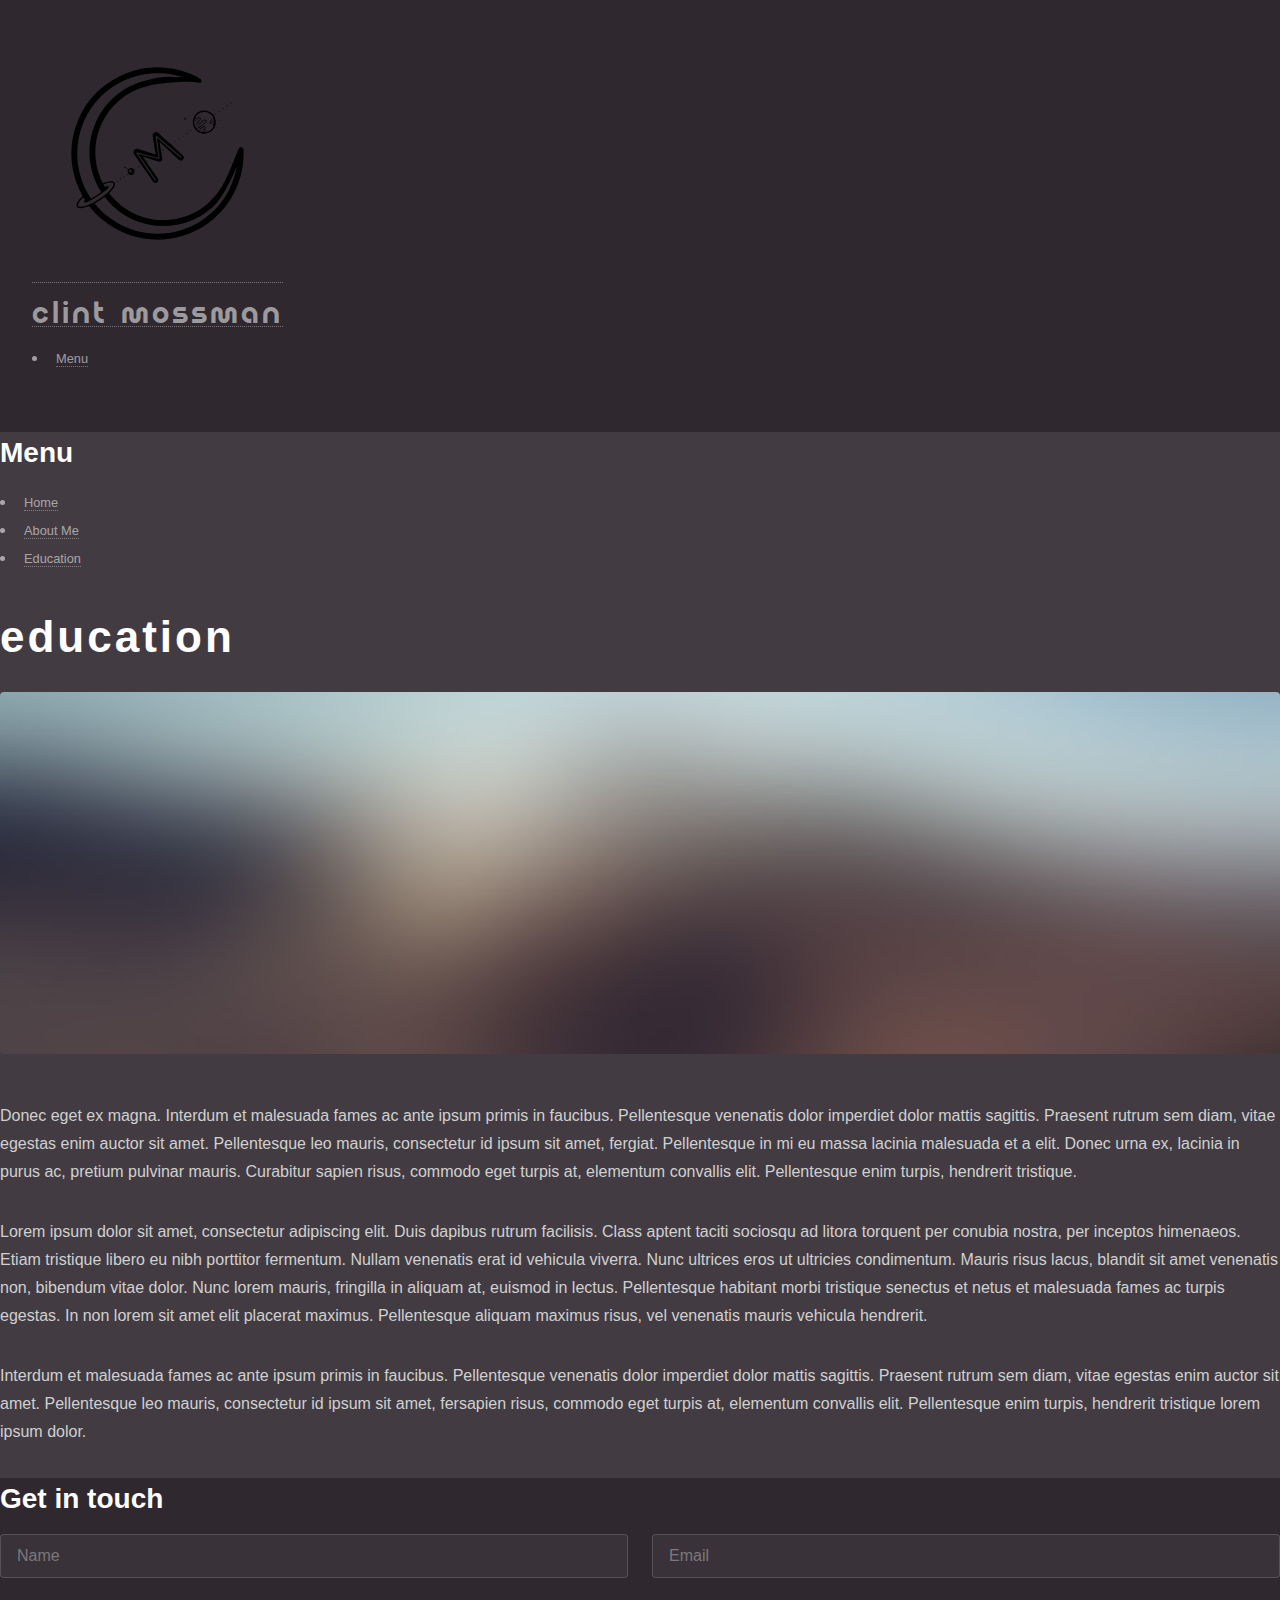
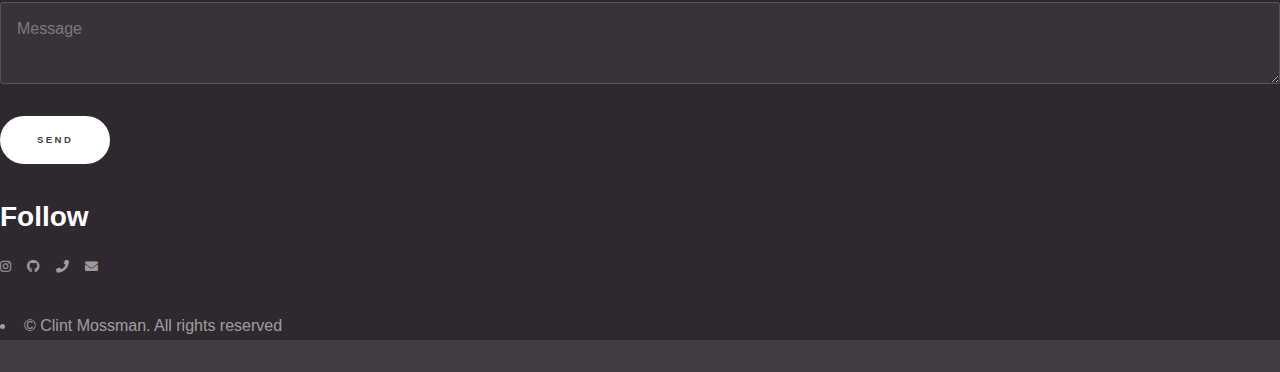
<file: education.html>
<!DOCTYPE HTML>
<!--
	Phantom by HTML5 UP
	html5up.net | @ajlkn
	Free for personal and commercial use under the CCA 3.0 license (html5up.net/license)
-->
<html>
	<head>
		<title>C|M Education</title>
		<meta charset="utf-8" />
		<meta name="viewport" content="width=device-width, initial-scale=1, user-scalable=no" />
		<link rel="stylesheet" href="assets/css/main.css" />
		<noscript><link rel="stylesheet" href="assets/css/noscript.css" /></noscript>
	</head>
	<body class="is-preload">
		<!-- Wrapper -->
			<div id="wrapper">

				<!-- Header -->
					<header id="header">
						<div class="inner">

							<!-- Logo -->
								<a href="index.html" class="logo">
									<span class="symbol"><img src="images/Mossman_Creative.svg" alt="" /></span><span class="title">Clint Mossman</span>
								</a>

							<!-- Nav -->
								<nav>
									<ul>
										<li><a href="#menu">Menu</a></li>
									</ul>
								</nav>

						</div>
					</header>

				<!-- Menu -->
					<nav id="menu">
						<h2>Menu</h2>
						<ul>
							<li><a href="index.html">Home</a></li>
							<li><a href="about-me.html">About Me</a></li>
							<li><a href="education.html">Education</a></li>
							<!-- <li><a href="generic.html">Projects</a></li>
							<li><a href="elements.html">Elements</a></li> -->
						</ul>
					</nav>

				<!-- Main -->
					<div id="main">
						<div class="inner">
							<h1>Education</h1>
							<span class="image main"><img src="images/pic13.jpg" alt="" /></span>
							<p>Donec eget ex magna. Interdum et malesuada fames ac ante ipsum primis in faucibus. Pellentesque venenatis dolor imperdiet dolor mattis sagittis. Praesent rutrum sem diam, vitae egestas enim auctor sit amet. Pellentesque leo mauris, consectetur id ipsum sit amet, fergiat. Pellentesque in mi eu massa lacinia malesuada et a elit. Donec urna ex, lacinia in purus ac, pretium pulvinar mauris. Curabitur sapien risus, commodo eget turpis at, elementum convallis elit. Pellentesque enim turpis, hendrerit tristique.</p>
							<p>Lorem ipsum dolor sit amet, consectetur adipiscing elit. Duis dapibus rutrum facilisis. Class aptent taciti sociosqu ad litora torquent per conubia nostra, per inceptos himenaeos. Etiam tristique libero eu nibh porttitor fermentum. Nullam venenatis erat id vehicula viverra. Nunc ultrices eros ut ultricies condimentum. Mauris risus lacus, blandit sit amet venenatis non, bibendum vitae dolor. Nunc lorem mauris, fringilla in aliquam at, euismod in lectus. Pellentesque habitant morbi tristique senectus et netus et malesuada fames ac turpis egestas. In non lorem sit amet elit placerat maximus. Pellentesque aliquam maximus risus, vel venenatis mauris vehicula hendrerit.</p>
							<p>Interdum et malesuada fames ac ante ipsum primis in faucibus. Pellentesque venenatis dolor imperdiet dolor mattis sagittis. Praesent rutrum sem diam, vitae egestas enim auctor sit amet. Pellentesque leo mauris, consectetur id ipsum sit amet, fersapien risus, commodo eget turpis at, elementum convallis elit. Pellentesque enim turpis, hendrerit tristique lorem ipsum dolor.</p>
						</div>
					</div>

				<!-- Footer -->
					<footer id="footer">
						<div class="inner" id="contact-me">
							<section>
								<h2>Get in touch</h2>
								<form method="post" action="#">
									<div class="fields">
										<div class="field half">
											<input type="text" name="name" id="name" placeholder="Name" />
										</div>
										<div class="field half">
											<input type="email" name="email" id="email" placeholder="Email" />
										</div>
										<div class="field">
											<textarea name="message" id="message" placeholder="Message"></textarea>
										</div>
									</div>
									<ul class="actions">
										<li><input type="submit" value="Send" class="primary" /></li>
									</ul>
								</form>
							</section>
							<section>
								<h2>Follow</h2>
								<ul class="icons">
									<li><a href="https://www.instagram.com/mossmancreative/" class="icon brands style2 fa-instagram"><span class="label">Instagram</span></a></li>
									<li><a href="https://github.com/clintmoss" class="icon brands style2 fa-github"><span class="label">GitHub</span></a></li>
									<li><a href="tel:3852514310" class="icon solid style2 fa-phone"><span class="label">Phone</span></a></li>
									<li><a href="mailto:clint.mossman@gmail.com" class="icon solid style2 fa-envelope"><span class="label">Email</span></a></li>
							</section>
							<ul class="copyright">
								<li>&copy; Clint Mossman. All rights reserved</li>
							</ul>
						</div>
					</footer>

			</div>

		<!-- Scripts -->
			<script src="assets/js/jquery.min.js"></script>
			<script src="assets/js/browser.min.js"></script>
			<script src="assets/js/breakpoints.min.js"></script>
			<script src="assets/js/util.js"></script>
			<script src="assets/js/main.js"></script>

	</body>
</html>
</file>
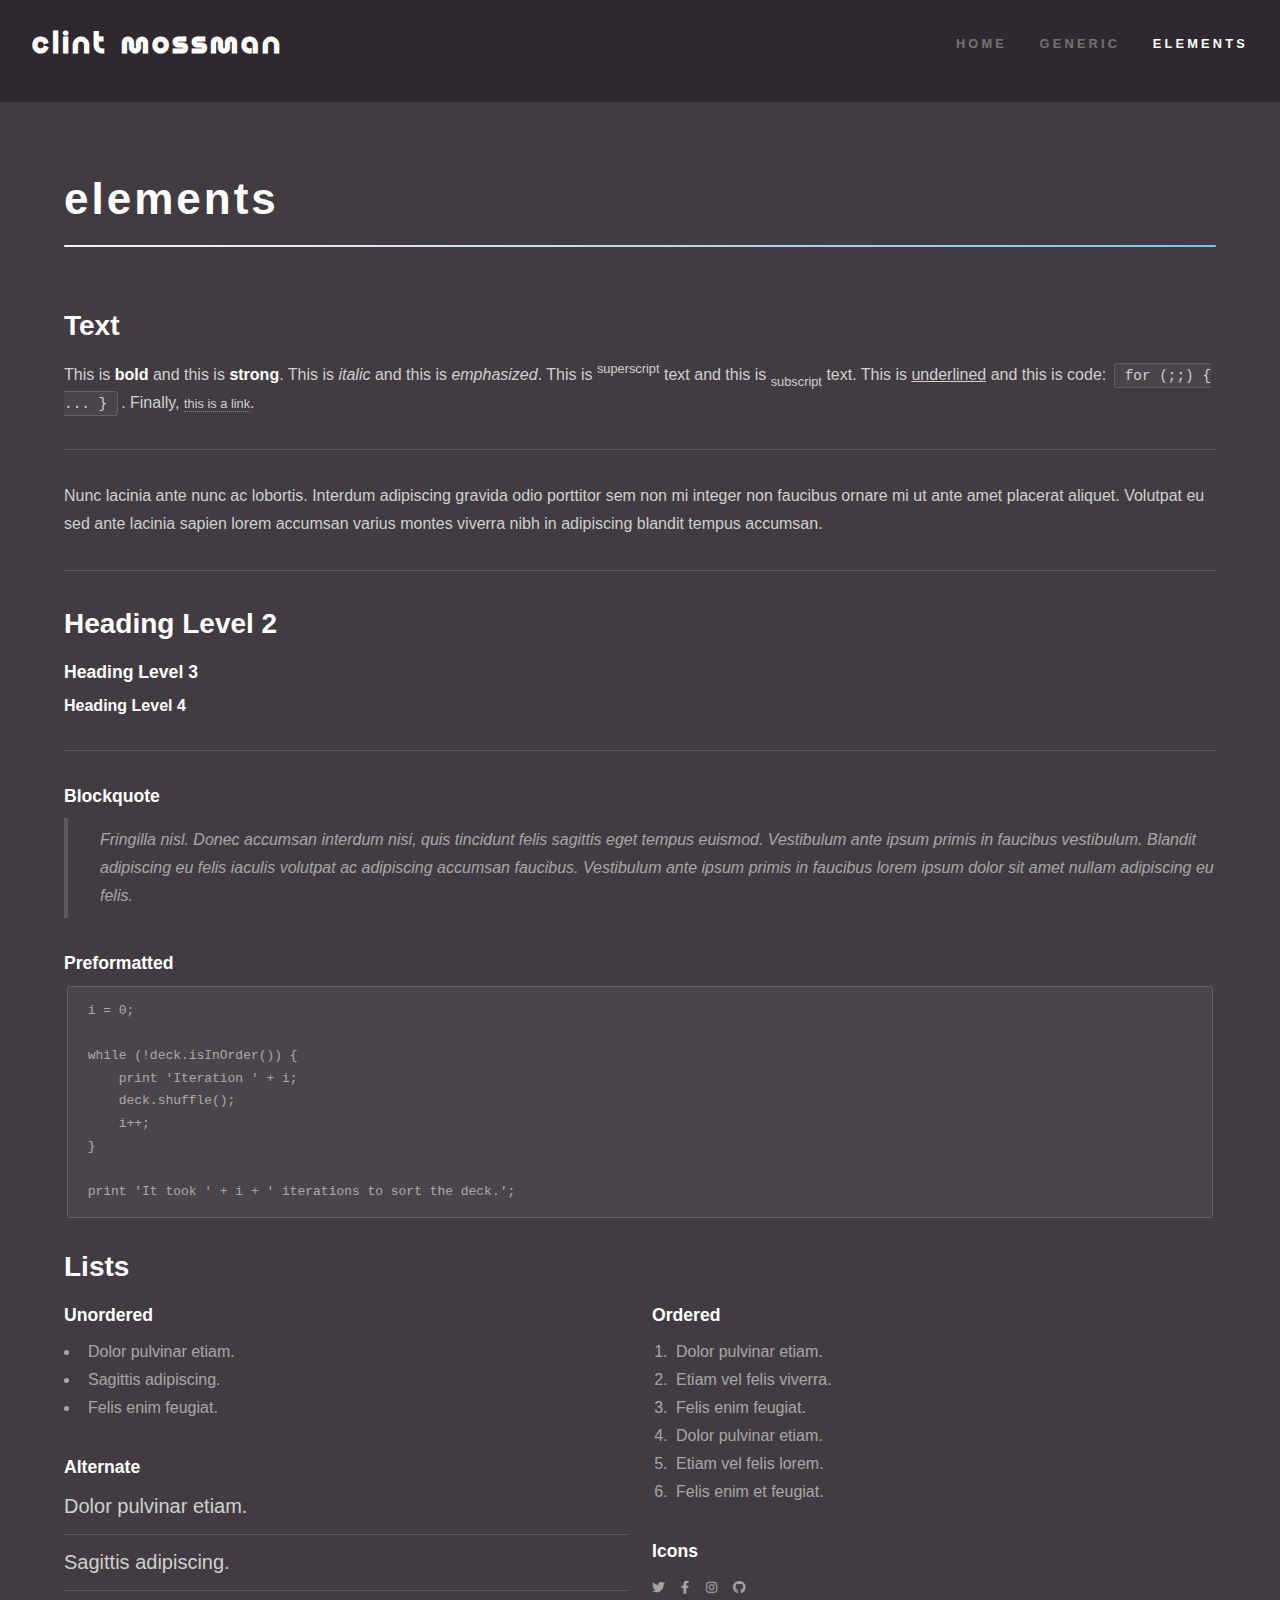
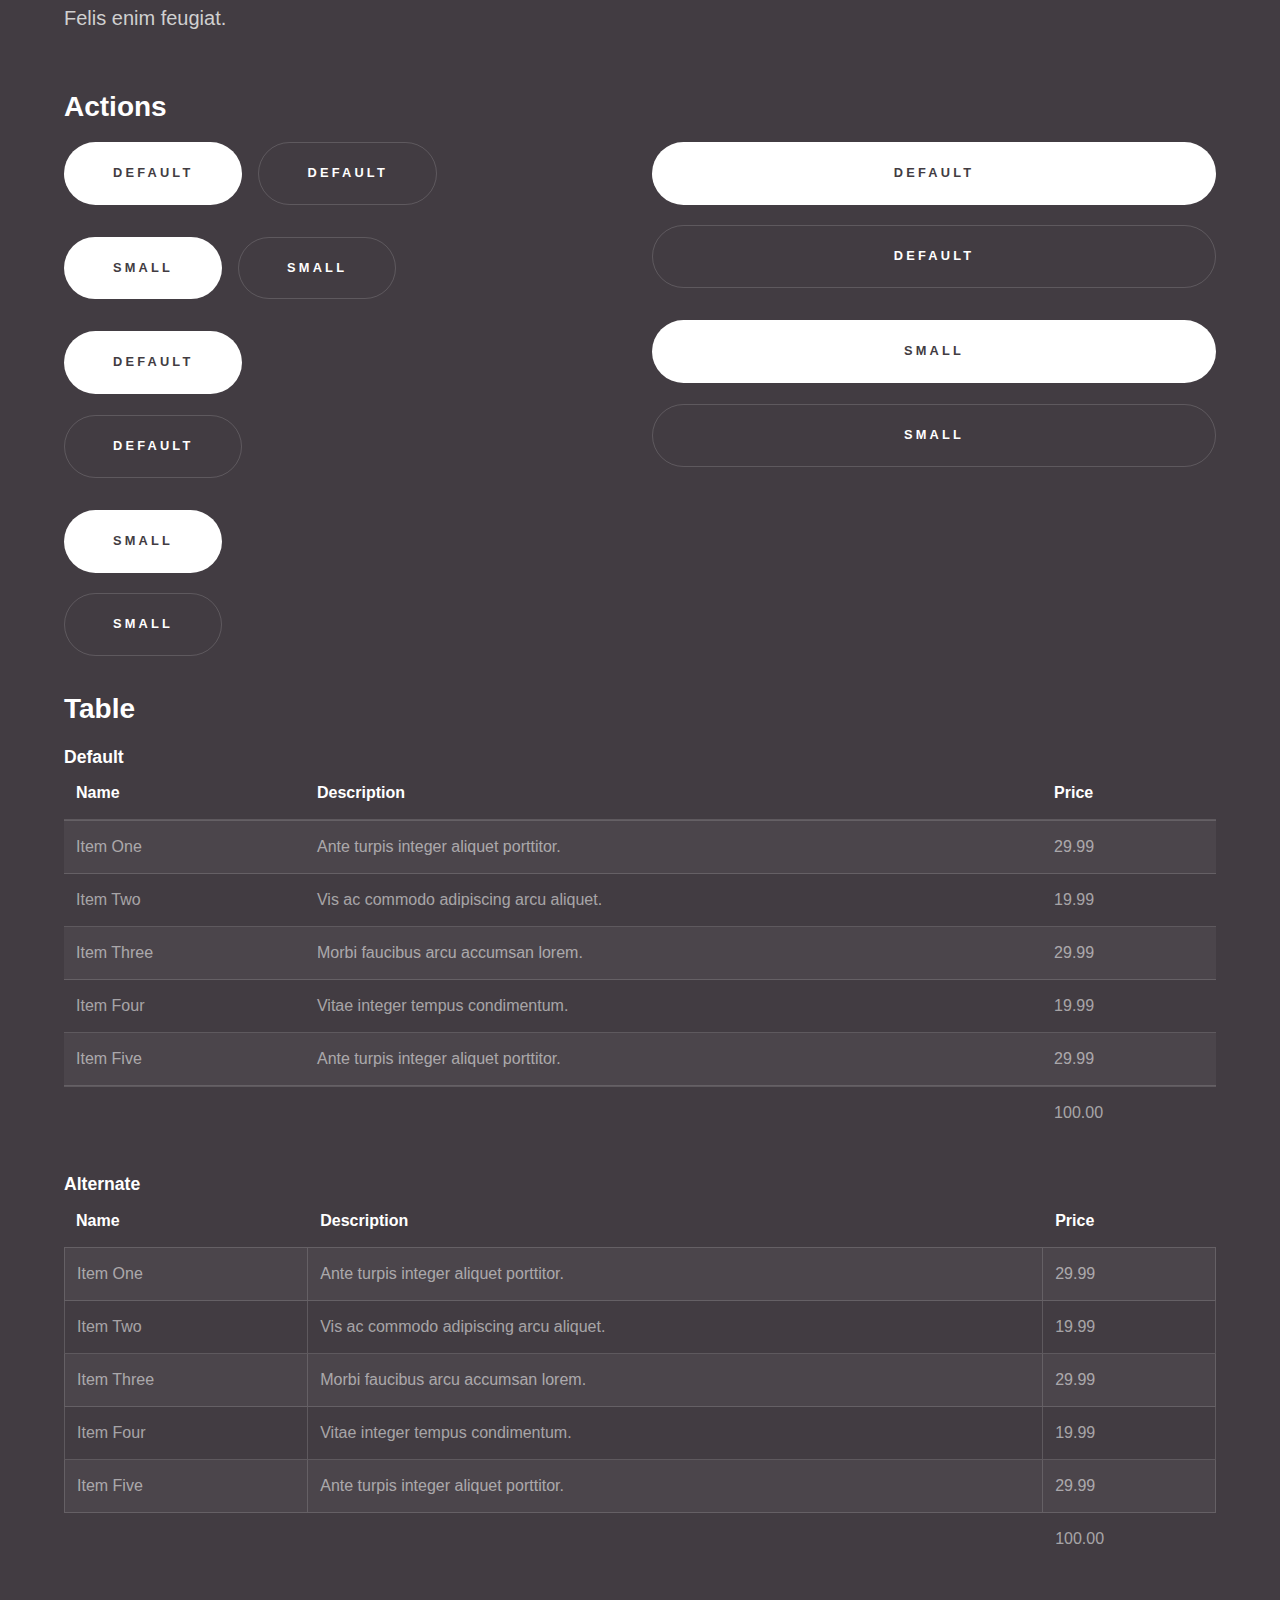
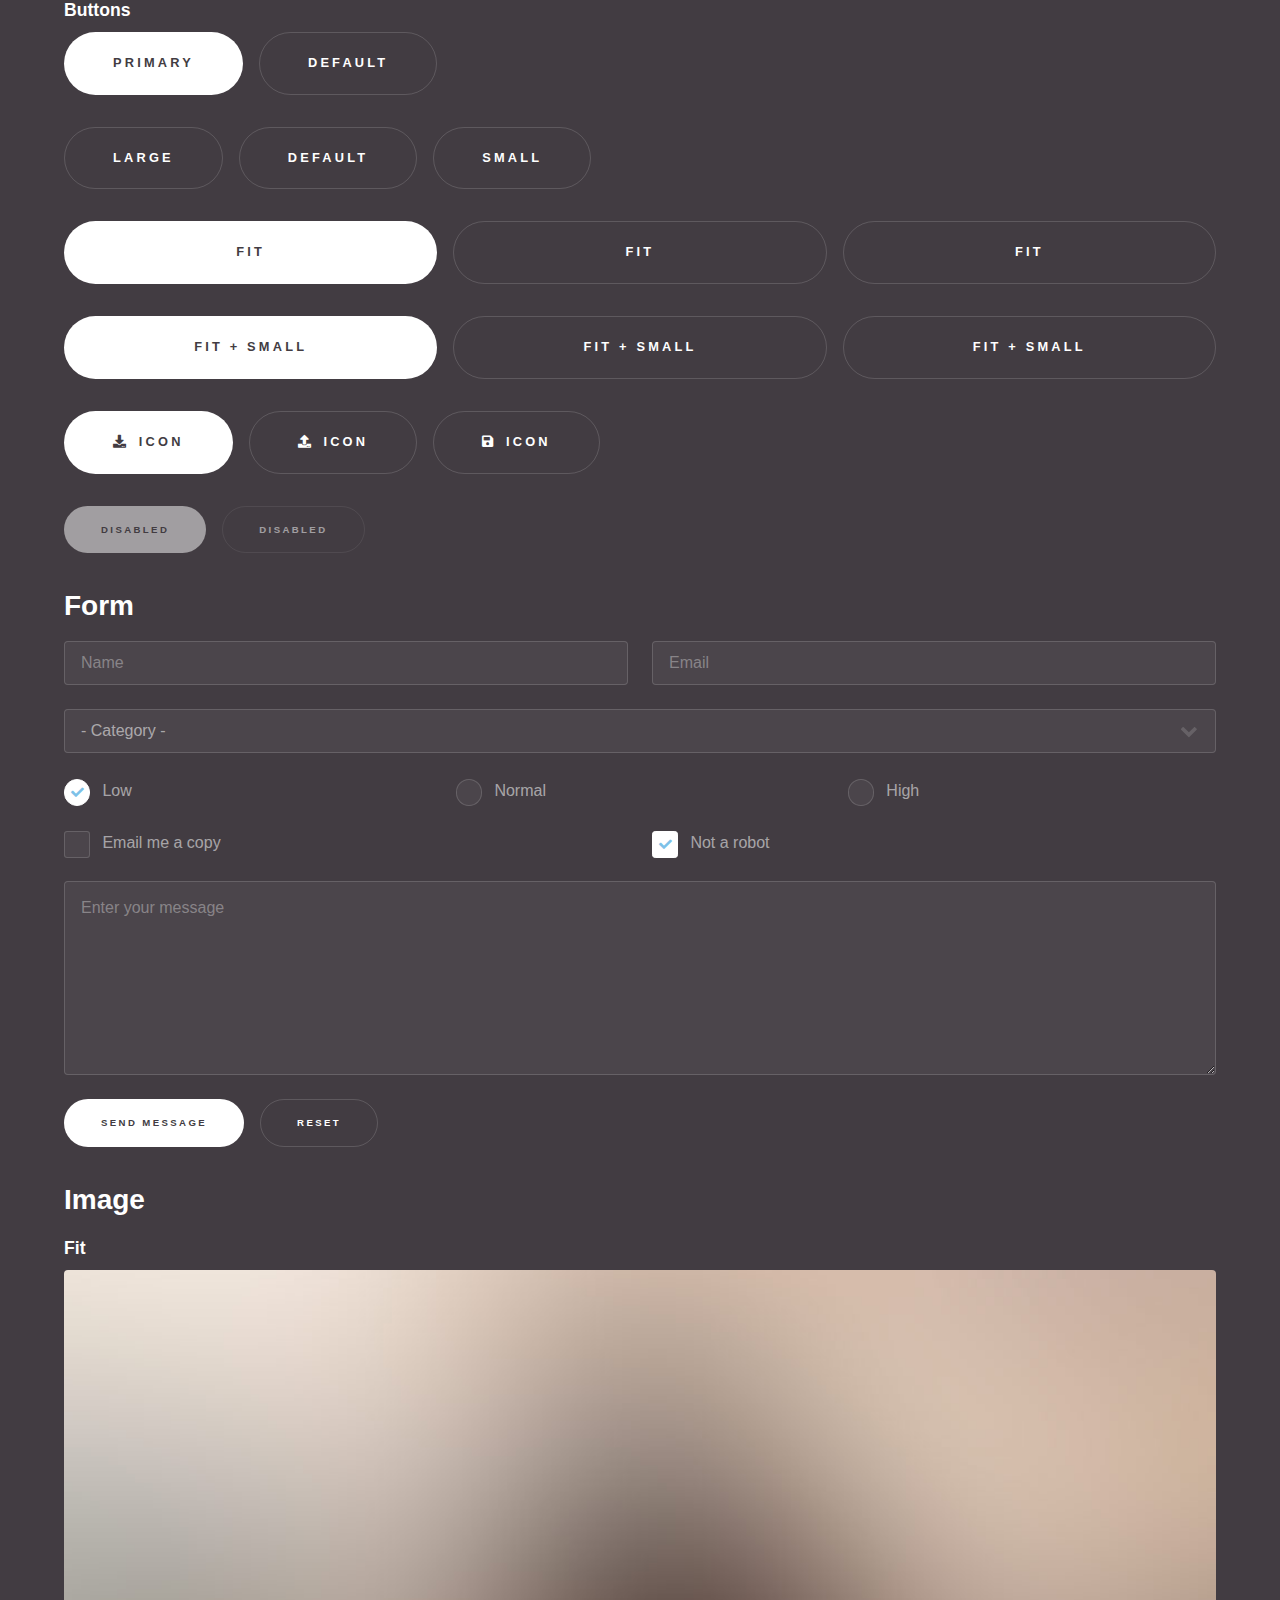
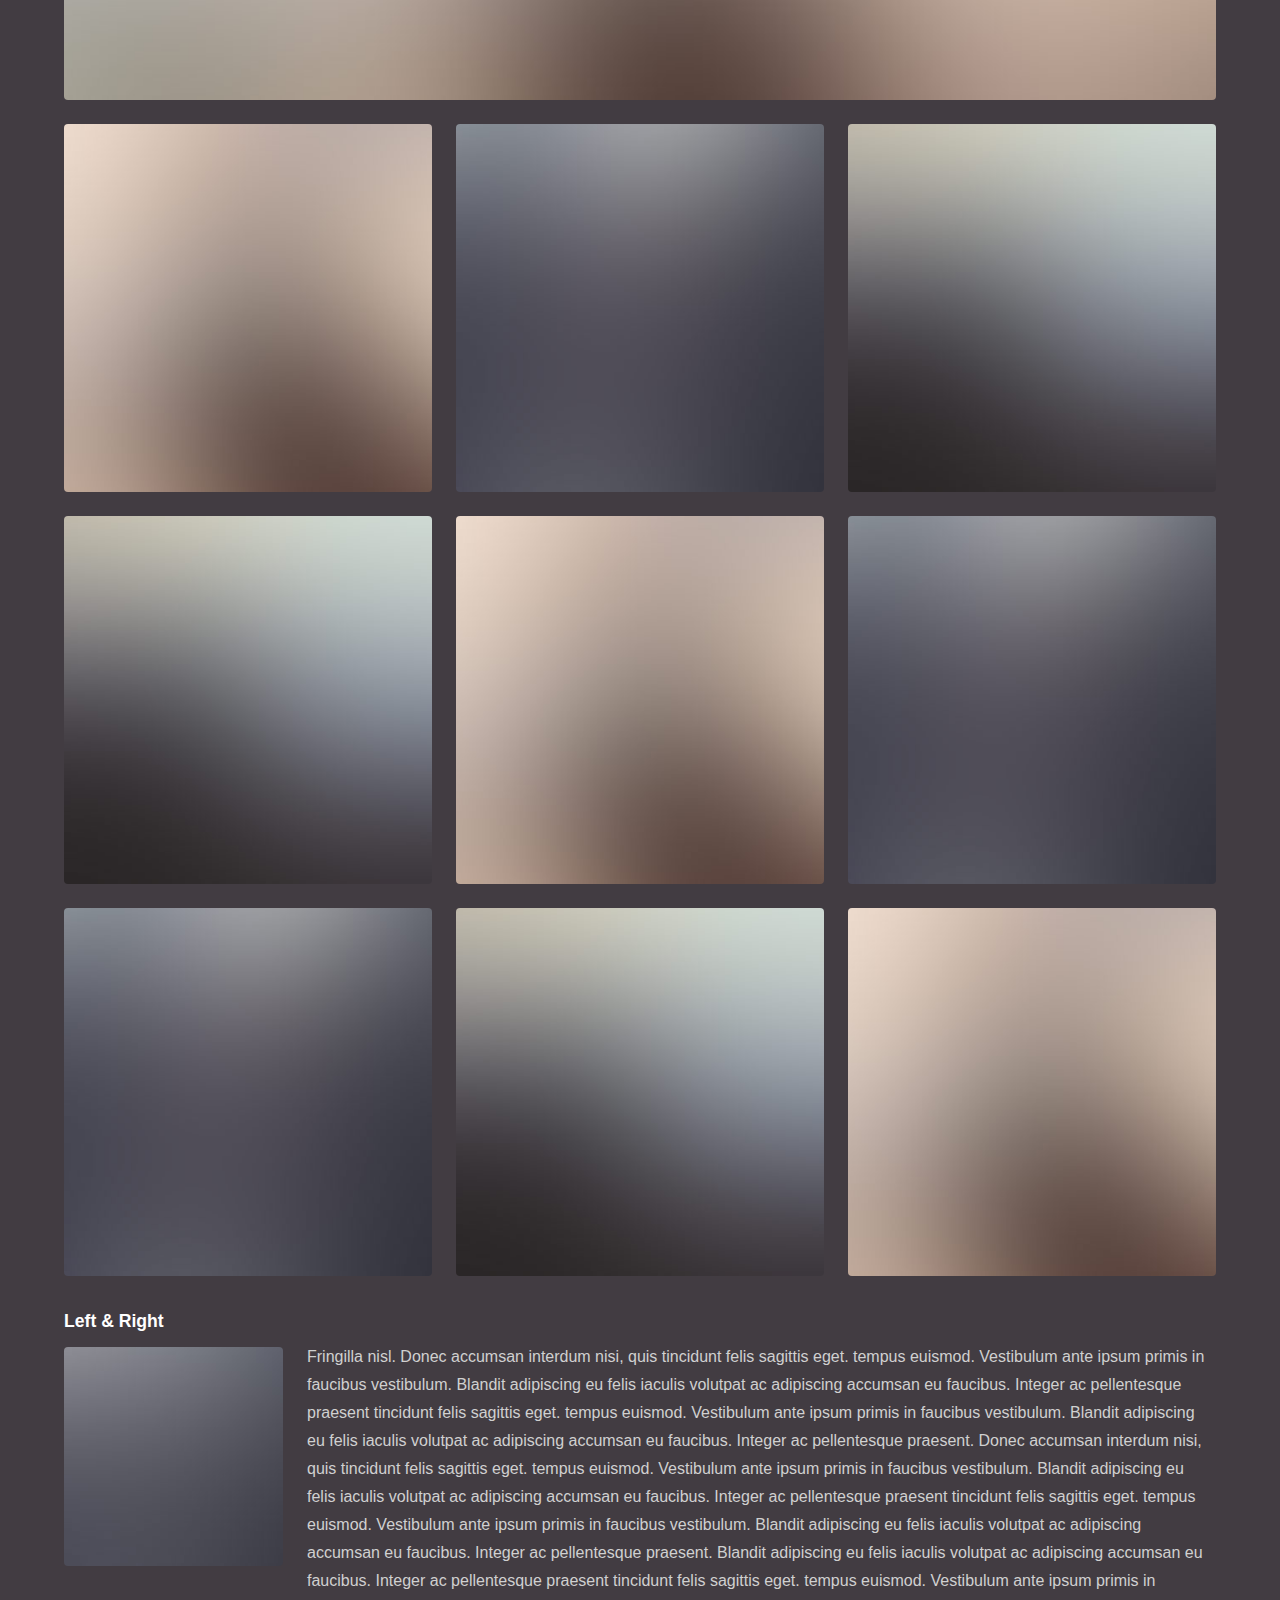
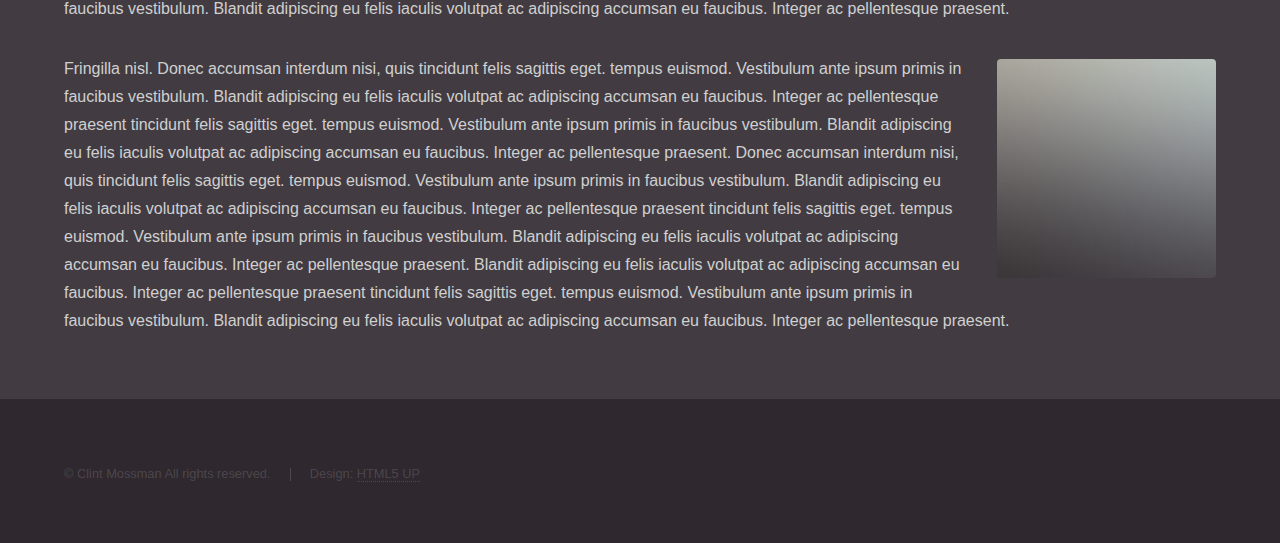
<file: elements.html>
<!DOCTYPE HTML>

<html>
	<head>
		<title>Clint Mossman</title>
		<meta charset="utf-8" />
		<meta name="viewport" content="width=device-width, initial-scale=1, user-scalable=no" />
		<link rel="stylesheet" href="assets/css/main.css" />
		<noscript><link rel="stylesheet" href="assets/css/noscript.css" /></noscript>
	    <link rel="icon" href="./images/favicon.ico" type="image/x-icon">
</head>
	<body class="is-preload">

		<!-- Header -->
			<header id="header">
				<a href="index.html" class="title">Clint Mossman</a>
				<nav> 
					<ul>
						<li><a href="index.html">Home</a></li>
						<li><a href="generic.html">Generic</a></li>
						<li><a href="elements.html"  class="active">Elements</a></li>
					</ul>
				</nav>
			</header>

		<!-- Wrapper -->
			<div id="wrapper">

				<!-- Main -->
					<section id="main" class="wrapper">
						<div class="inner">
							<h1 class="major">Elements</h1>

							<!-- Text -->
								<section>
									<h2>Text</h2>
									<p>This is <b>bold</b> and this is <strong>strong</strong>. This is <i>italic</i> and this is <em>emphasized</em>.
									This is <sup>superscript</sup> text and this is <sub>subscript</sub> text.
									This is <u>underlined</u> and this is code: <code>for (;;) { ... }</code>. Finally, <a href="#">this is a link</a>.</p>
									<hr />
									<p>Nunc lacinia ante nunc ac lobortis. Interdum adipiscing gravida odio porttitor sem non mi integer non faucibus ornare mi ut ante amet placerat aliquet. Volutpat eu sed ante lacinia sapien lorem accumsan varius montes viverra nibh in adipiscing blandit tempus accumsan.</p>
									<hr />
									<h2>Heading Level 2</h2>
									<h3>Heading Level 3</h3>
									<h4>Heading Level 4</h4>
									<hr />
									<h3>Blockquote</h3>
									<blockquote>Fringilla nisl. Donec accumsan interdum nisi, quis tincidunt felis sagittis eget tempus euismod. Vestibulum ante ipsum primis in faucibus vestibulum. Blandit adipiscing eu felis iaculis volutpat ac adipiscing accumsan faucibus. Vestibulum ante ipsum primis in faucibus lorem ipsum dolor sit amet nullam adipiscing eu felis.</blockquote>
									<h3>Preformatted</h3>
									<pre><code>i = 0;

while (!deck.isInOrder()) {
    print 'Iteration ' + i;
    deck.shuffle();
    i++;
}

print 'It took ' + i + ' iterations to sort the deck.';</code></pre>
								</section>

							<!-- Lists -->
								<section>
									<h2>Lists</h2>
									<div class="row">
										<div class="col-6 col-12-medium">
											<h3>Unordered</h3>
											<ul>
												<li>Dolor pulvinar etiam.</li>
												<li>Sagittis adipiscing.</li>
												<li>Felis enim feugiat.</li>
											</ul>
											<h3>Alternate</h3>
											<ul class="alt">
												<li>Dolor pulvinar etiam.</li>
												<li>Sagittis adipiscing.</li>
												<li>Felis enim feugiat.</li>
											</ul>
										</div>
										<div class="col-6 col-12-medium">
											<h3>Ordered</h3>
											<ol>
												<li>Dolor pulvinar etiam.</li>
												<li>Etiam vel felis viverra.</li>
												<li>Felis enim feugiat.</li>
												<li>Dolor pulvinar etiam.</li>
												<li>Etiam vel felis lorem.</li>
												<li>Felis enim et feugiat.</li>
											</ol>
											<h3>Icons</h3>
											<ul class="icons">
												<li><a href="#" class="icon brands fa-twitter"><span class="label">Twitter</span></a></li>
												<li><a href="#" class="icon brands fa-facebook-f"><span class="label">Facebook</span></a></li>
												<li><a href="#" class="icon brands fa-instagram"><span class="label">Instagram</span></a></li>
												<li><a href="#" class="icon brands fa-github"><span class="label">Github</span></a></li>
											</ul>
										</div>
									</div>
									<h2>Actions</h2>
									<div class="row">
										<div class="col-6 col-12-medium">
											<ul class="actions">
												<li><a href="#" class="button primary">Default</a></li>
												<li><a href="#" class="button">Default</a></li>
											</ul>
											<ul class="actions small">
												<li><a href="#" class="button primary small">Small</a></li>
												<li><a href="#" class="button small">Small</a></li>
											</ul>
											<ul class="actions stacked">
												<li><a href="#" class="button primary">Default</a></li>
												<li><a href="#" class="button">Default</a></li>
											</ul>
											<ul class="actions stacked">
												<li><a href="#" class="button primary small">Small</a></li>
												<li><a href="#" class="button small">Small</a></li>
											</ul>
										</div>
										<div class="col-6 col-12-medium">
											<ul class="actions stacked">
												<li><a href="#" class="button primary fit">Default</a></li>
												<li><a href="#" class="button fit">Default</a></li>
											</ul>
											<ul class="actions stacked">
												<li><a href="#" class="button primary small fit">Small</a></li>
												<li><a href="#" class="button small fit">Small</a></li>
											</ul>
										</div>
									</div>
								</section>

							<!-- Table -->
								<section>
									<h2>Table</h2>
									<h3>Default</h3>
									<div class="table-wrapper">
										<table>
											<thead>
												<tr>
													<th>Name</th>
													<th>Description</th>
													<th>Price</th>
												</tr>
											</thead>
											<tbody>
												<tr>
													<td>Item One</td>
													<td>Ante turpis integer aliquet porttitor.</td>
													<td>29.99</td>
												</tr>
												<tr>
													<td>Item Two</td>
													<td>Vis ac commodo adipiscing arcu aliquet.</td>
													<td>19.99</td>
												</tr>
												<tr>
													<td>Item Three</td>
													<td> Morbi faucibus arcu accumsan lorem.</td>
													<td>29.99</td>
												</tr>
												<tr>
													<td>Item Four</td>
													<td>Vitae integer tempus condimentum.</td>
													<td>19.99</td>
												</tr>
												<tr>
													<td>Item Five</td>
													<td>Ante turpis integer aliquet porttitor.</td>
													<td>29.99</td>
												</tr>
											</tbody>
											<tfoot>
												<tr>
													<td colspan="2"></td>
													<td>100.00</td>
												</tr>
											</tfoot>
										</table>
									</div>

									<h3>Alternate</h3>
									<div class="table-wrapper">
										<table class="alt">
											<thead>
												<tr>
													<th>Name</th>
													<th>Description</th>
													<th>Price</th>
												</tr>
											</thead>
											<tbody>
												<tr>
													<td>Item One</td>
													<td>Ante turpis integer aliquet porttitor.</td>
													<td>29.99</td>
												</tr>
												<tr>
													<td>Item Two</td>
													<td>Vis ac commodo adipiscing arcu aliquet.</td>
													<td>19.99</td>
												</tr>
												<tr>
													<td>Item Three</td>
													<td> Morbi faucibus arcu accumsan lorem.</td>
													<td>29.99</td>
												</tr>
												<tr>
													<td>Item Four</td>
													<td>Vitae integer tempus condimentum.</td>
													<td>19.99</td>
												</tr>
												<tr>
													<td>Item Five</td>
													<td>Ante turpis integer aliquet porttitor.</td>
													<td>29.99</td>
												</tr>
											</tbody>
											<tfoot>
												<tr>
													<td colspan="2"></td>
													<td>100.00</td>
												</tr>
											</tfoot>
										</table>
									</div>
								</section>

							<!-- Buttons -->
								<section>
									<h3>Buttons</h3>
									<ul class="actions">
										<li><a href="#" class="button primary">Primary</a></li>
										<li><a href="#" class="button">Default</a></li>
									</ul>
									<ul class="actions">
										<li><a href="#" class="button large">Large</a></li>
										<li><a href="#" class="button">Default</a></li>
										<li><a href="#" class="button small">Small</a></li>
									</ul>
									<ul class="actions fit">
										<li><a href="#" class="button primary fit">Fit</a></li>
										<li><a href="#" class="button fit">Fit</a></li>
										<li><a href="#" class="button fit">Fit</a></li>
									</ul>
									<ul class="actions fit small">
										<li><a href="#" class="button primary fit small">Fit + Small</a></li>
										<li><a href="#" class="button fit small">Fit + Small</a></li>
										<li><a href="#" class="button fit small">Fit + Small</a></li>
									</ul>
									<ul class="actions">
										<li><a href="#" class="button primary icon solid fa-download">Icon</a></li>
										<li><a href="#" class="button icon solid fa-upload">Icon</a></li>
										<li><a href="#" class="button icon solid fa-save">Icon</a></li>
									</ul>
									<ul class="actions">
										<li><span class="button primary disabled">Disabled</span></li>
										<li><span class="button disabled">Disabled</span></li>
									</ul>
								</section>

							<!-- Form -->
								<section>
									<h2>Form</h2>
									<form method="post" action="#">
										<div class="row gtr-uniform">
											<div class="col-6 col-12-xsmall">
												<input type="text" name="demo-name" id="demo-name" value="" placeholder="Name" />
											</div>
											<div class="col-6 col-12-xsmall">
												<input type="email" name="demo-email" id="demo-email" value="" placeholder="Email" />
											</div>
											<div class="col-12">
												<select name="demo-category" id="demo-category">
													<option value="">- Category -</option>
													<option value="1">Manufacturing</option>
													<option value="1">Shipping</option>
													<option value="1">Administration</option>
													<option value="1">Human Resources</option>
												</select>
											</div>
											<div class="col-4 col-12-small">
												<input type="radio" id="demo-priority-low" name="demo-priority" checked>
												<label for="demo-priority-low">Low</label>
											</div>
											<div class="col-4 col-12-small">
												<input type="radio" id="demo-priority-normal" name="demo-priority">
												<label for="demo-priority-normal">Normal</label>
											</div>
											<div class="col-4 col-12-small">
												<input type="radio" id="demo-priority-high" name="demo-priority">
												<label for="demo-priority-high">High</label>
											</div>
											<div class="col-6 col-12-small">
												<input type="checkbox" id="demo-copy" name="demo-copy">
												<label for="demo-copy">Email me a copy</label>
											</div>
											<div class="col-6 col-12-small">
												<input type="checkbox" id="demo-human" name="demo-human" checked>
												<label for="demo-human">Not a robot</label>
											</div>
											<div class="col-12">
												<textarea name="demo-message" id="demo-message" placeholder="Enter your message" rows="6"></textarea>
											</div>
											<div class="col-12">
												<ul class="actions">
													<li><input type="submit" value="Send Message" class="primary" /></li>
													<li><input type="reset" value="Reset" /></li>
												</ul>
											</div>
										</div>
									</form>
								</section>

							<!-- Image -->
								<section>
									<h2>Image</h2>
									<h3>Fit</h3>
									<div class="box alt">
										<div class="row gtr-uniform">
											<div class="col-12"><span class="image fit"><img src="images/pic04.jpg" alt="" /></span></div>
											<div class="col-4"><span class="image fit"><img src="images/pic01.jpg" alt="" /></span></div>
											<div class="col-4"><span class="image fit"><img src="images/pic02.jpg" alt="" /></span></div>
											<div class="col-4"><span class="image fit"><img src="images/pic03.jpg" alt="" /></span></div>
											<div class="col-4"><span class="image fit"><img src="images/pic03.jpg" alt="" /></span></div>
											<div class="col-4"><span class="image fit"><img src="images/pic01.jpg" alt="" /></span></div>
											<div class="col-4"><span class="image fit"><img src="images/pic02.jpg" alt="" /></span></div>
											<div class="col-4"><span class="image fit"><img src="images/pic02.jpg" alt="" /></span></div>
											<div class="col-4"><span class="image fit"><img src="images/pic03.jpg" alt="" /></span></div>
											<div class="col-4"><span class="image fit"><img src="images/pic01.jpg" alt="" /></span></div>
										</div>
									</div>
									<h3>Left &amp; Right</h3>
									<p><span class="image left"><img src="images/pic05.jpg" alt="" /></span>Fringilla nisl. Donec accumsan interdum nisi, quis tincidunt felis sagittis eget. tempus euismod. Vestibulum ante ipsum primis in faucibus vestibulum. Blandit adipiscing eu felis iaculis volutpat ac adipiscing accumsan eu faucibus. Integer ac pellentesque praesent tincidunt felis sagittis eget. tempus euismod. Vestibulum ante ipsum primis in faucibus vestibulum. Blandit adipiscing eu felis iaculis volutpat ac adipiscing accumsan eu faucibus. Integer ac pellentesque praesent. Donec accumsan interdum nisi, quis tincidunt felis sagittis eget. tempus euismod. Vestibulum ante ipsum primis in faucibus vestibulum. Blandit adipiscing eu felis iaculis volutpat ac adipiscing accumsan eu faucibus. Integer ac pellentesque praesent tincidunt felis sagittis eget. tempus euismod. Vestibulum ante ipsum primis in faucibus vestibulum. Blandit adipiscing eu felis iaculis volutpat ac adipiscing accumsan eu faucibus. Integer ac pellentesque praesent. Blandit adipiscing eu felis iaculis volutpat ac adipiscing accumsan eu faucibus. Integer ac pellentesque praesent tincidunt felis sagittis eget. tempus euismod. Vestibulum ante ipsum primis in faucibus vestibulum. Blandit adipiscing eu felis iaculis volutpat ac adipiscing accumsan eu faucibus. Integer ac pellentesque praesent.</p>
									<p><span class="image right"><img src="images/pic06.jpg" alt="" /></span>Fringilla nisl. Donec accumsan interdum nisi, quis tincidunt felis sagittis eget. tempus euismod. Vestibulum ante ipsum primis in faucibus vestibulum. Blandit adipiscing eu felis iaculis volutpat ac adipiscing accumsan eu faucibus. Integer ac pellentesque praesent tincidunt felis sagittis eget. tempus euismod. Vestibulum ante ipsum primis in faucibus vestibulum. Blandit adipiscing eu felis iaculis volutpat ac adipiscing accumsan eu faucibus. Integer ac pellentesque praesent. Donec accumsan interdum nisi, quis tincidunt felis sagittis eget. tempus euismod. Vestibulum ante ipsum primis in faucibus vestibulum. Blandit adipiscing eu felis iaculis volutpat ac adipiscing accumsan eu faucibus. Integer ac pellentesque praesent tincidunt felis sagittis eget. tempus euismod. Vestibulum ante ipsum primis in faucibus vestibulum. Blandit adipiscing eu felis iaculis volutpat ac adipiscing accumsan eu faucibus. Integer ac pellentesque praesent. Blandit adipiscing eu felis iaculis volutpat ac adipiscing accumsan eu faucibus. Integer ac pellentesque praesent tincidunt felis sagittis eget. tempus euismod. Vestibulum ante ipsum primis in faucibus vestibulum. Blandit adipiscing eu felis iaculis volutpat ac adipiscing accumsan eu faucibus. Integer ac pellentesque praesent.</p>
								</section>

						</div>
					</section>

			</div>

		<!-- Footer -->
			<footer id="footer" class="wrapper alt">
				<div class="inner">
					<ul class="menu">
						<li>&copy; Clint Mossman All rights reserved.</li><li>Design: <a href="http://html5up.net">HTML5 UP</a></li>
					</ul>
				</div>
			</footer>

		<!-- Scripts -->
			<script src="assets/js/jquery.min.js"></script>
			<script src="assets/js/jquery.scrollex.min.js"></script>
			<script src="assets/js/jquery.scrolly.min.js"></script>
			<script src="assets/js/browser.min.js"></script>
			<script src="assets/js/breakpoints.min.js"></script>
			<script src="assets/js/util.js"></script>
			<script src="assets/js/main.js"></script>

	</body>
</html>
</file>
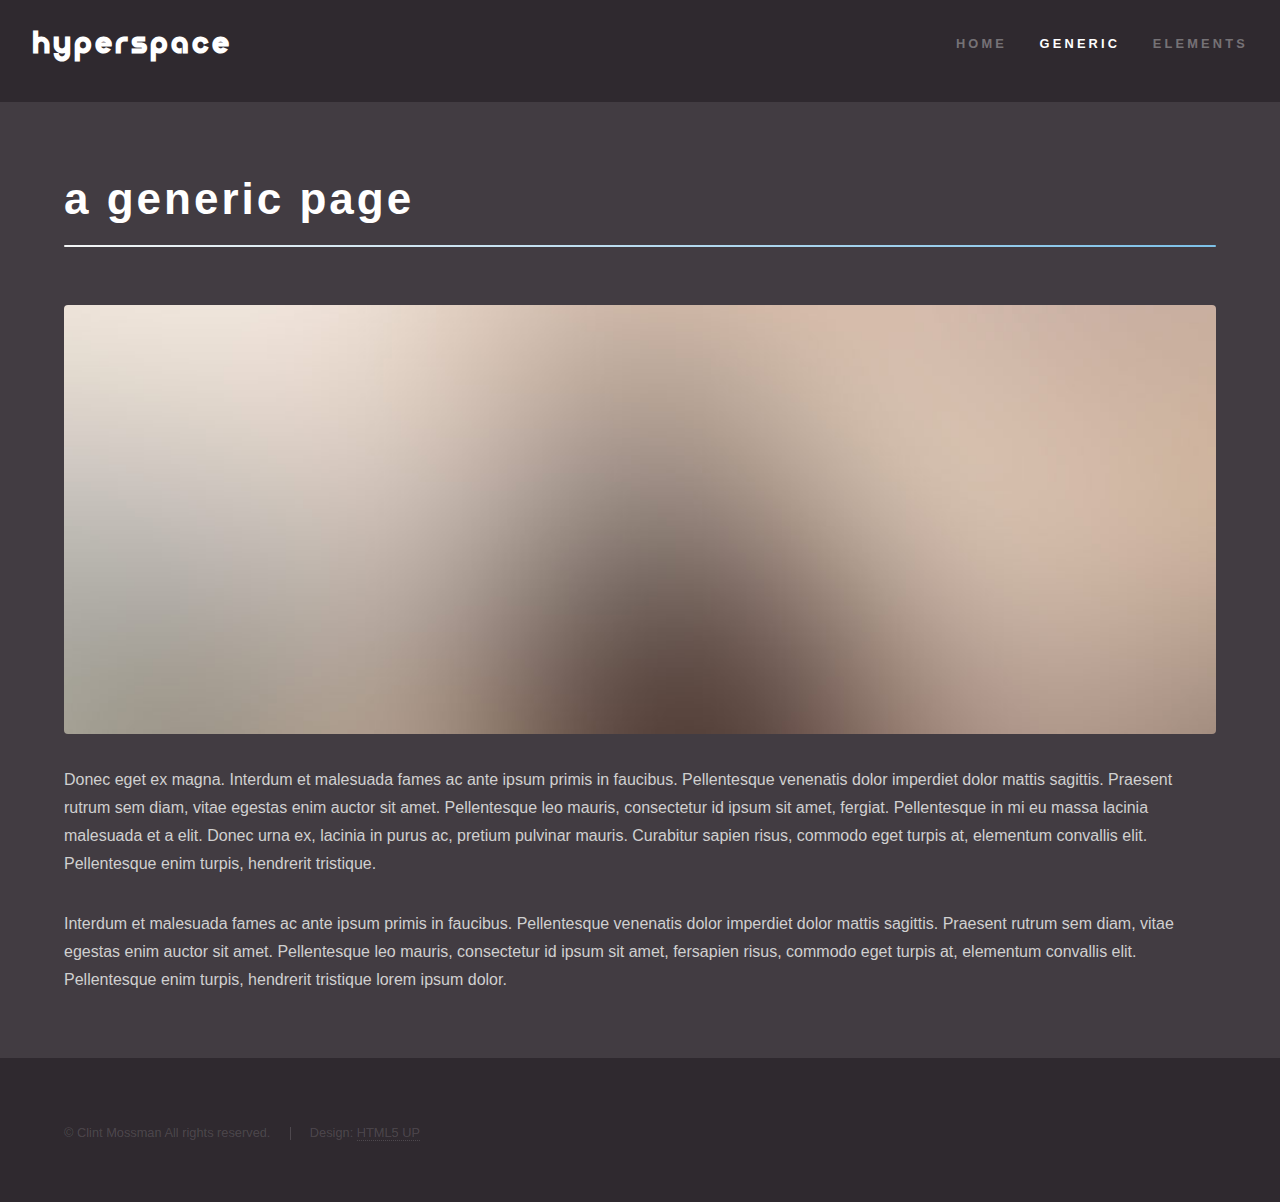
<file: generic.html>
<!DOCTYPE HTML>

<html>
	<head>
		<title>Generic - Hyperspace by HTML5 UP</title>
		<meta charset="utf-8" />
		<meta name="viewport" content="width=device-width, initial-scale=1, user-scalable=no" />
		<link rel="stylesheet" href="assets/css/main.css" />
		<noscript><link rel="stylesheet" href="assets/css/noscript.css" /></noscript>
	    <link rel="icon" href="./images/favicon.ico" type="image/x-icon">
</head>
	<body class="is-preload">

		<!-- Header -->
			<header id="header">
				<a href="index.html" class="title">Hyperspace</a>
				<nav>
					<ul>
						<li><a href="index.html">Home</a></li>
						<li><a href="generic.html" class="active">Generic</a></li>
						<li><a href="elements.html">Elements</a></li>
					</ul>
				</nav>
			</header>

		<!-- Wrapper -->
			<div id="wrapper">

				<!-- Main -->
					<section id="main" class="wrapper">
						<div class="inner">
							<h1 class="major">A Generic Page</h1>
							<span class="image fit"><img src="images/pic04.jpg" alt="" /></span>
							<p>Donec eget ex magna. Interdum et malesuada fames ac ante ipsum primis in faucibus. Pellentesque venenatis dolor imperdiet dolor mattis sagittis. Praesent rutrum sem diam, vitae egestas enim auctor sit amet. Pellentesque leo mauris, consectetur id ipsum sit amet, fergiat. Pellentesque in mi eu massa lacinia malesuada et a elit. Donec urna ex, lacinia in purus ac, pretium pulvinar mauris. Curabitur sapien risus, commodo eget turpis at, elementum convallis elit. Pellentesque enim turpis, hendrerit tristique.</p>
							<p>Interdum et malesuada fames ac ante ipsum primis in faucibus. Pellentesque venenatis dolor imperdiet dolor mattis sagittis. Praesent rutrum sem diam, vitae egestas enim auctor sit amet. Pellentesque leo mauris, consectetur id ipsum sit amet, fersapien risus, commodo eget turpis at, elementum convallis elit. Pellentesque enim turpis, hendrerit tristique lorem ipsum dolor.</p>
						</div>
					</section>

			</div>

		<!-- Footer -->
			<footer id="footer" class="wrapper alt">
				<div class="inner">
					<ul class="menu">
						<li>&copy; Clint Mossman All rights reserved.</li><li>Design: <a href="http://html5up.net">HTML5 UP</a></li>
					</ul>
				</div>
			</footer>

		<!-- Scripts -->
			<script src="assets/js/jquery.min.js"></script>
			<script src="assets/js/jquery.scrollex.min.js"></script>
			<script src="assets/js/jquery.scrolly.min.js"></script>
			<script src="assets/js/browser.min.js"></script>
			<script src="assets/js/breakpoints.min.js"></script>
			<script src="assets/js/util.js"></script>
			<script src="assets/js/main.js"></script>

	</body>
</html>
</file>
<file: assets/css/custom.css>
/* Custom CSS added By Clint Mossman */


/* Add new fonts */

@font-face {
  font-family: 'Rozelle';
  src: url('../fonts/RozelleRegular.otf') format('opentype'); /* or 'truetype' for TTF */
  font-weight: normal;
  font-style: normal;
}

@font-face {
  font-family: 'Noopla';
  src: url('../fonts/NooplaRegular.ttf') format('truetype'); /* or 'truetype' for TTF */
  font-weight: normal;
  font-style: normal;
}

@font-face {
  font-family: 'Yantramanav-Light';
  src: url('../fonts/Yantramanav-Light.ttf') format('truetype'); /* or 'truetype' for TTF */
  font-weight: normal;
  font-style: normal;
}

@font-face {
  font-family: 'Yantramanav-Bold';
  src: url('../fonts/Yantramanav-Bold.ttf') format('truetype'); /* or 'truetype' for TTF */
  font-weight: normal;
  font-style: normal;
}

@font-face {
  font-family: 'Yantramanav-Medium';
  src: url('../fonts/Yantramanav-Medium.ttf') format('truetype'); /* or 'truetype' for TTF */
  font-weight: normal;
  font-style: normal;
}


:root {
  --night: #423C42;
  --grey: #2f292f;
  --drk-green: #829324;
  --green: #A8BC3B;
  --pebble: #F4F6F6;
  --pebble-drk: #d5d6d6;
  --blue: #7DC1E8;
  --dark-hover: rgba(67, 61, 67, .075);
  --white: #fff;
  --text-white: #d0d0d0;
}

html {
  font-size: 18px;
}

h1 {
  color: var(--pebble); 
  font-family: "Noopla", sans-serif;
  letter-spacing: 3px;
  text-transform: lowercase;
  font-size: 3.75rem;
}

h2 {
  font-family: "Rozelle";
  font-size: 3rem;
}

h3 {
  font-family: "Yantramanav-Bold";
  font-size: 2.369rem;
}

h4 {
  font-family: "Yantramanav-Bold";
  font-size: 1.777rem;
}

p {
  font-family: "Yantramanav-Light";
  font-size: 1.25rem;
  color: var(--text-white);
}

a {
  font-family: "Yantramanav-Bold";
  font-size: .8rem !important;
}

ul.contact a {
  font-size: 1.25rem !important;
}

/* 
pebble - F4F6F6;
grey dark - 423C42
blue - 7DC1E8
green - A8BC3B
*/

h1.major:after {
  background-image: -moz-linear-gradient(to right, var(--pebble), var(--pebble-drk));
  background-image: -webkit-linear-gradient(to right, var(--pebble), var(--pebble-drk));
  background-image: -ms-linear-gradient(to right, var(--pebble), var(--pebble-drk));
  background-image: linear-gradient(to right, var(--pebble), var(--pebble-drk));
}

#intro {
  background-image: -moz-linear-gradient(to bottom, var(--night), var(--drk-green));
  background-image: -webkit-linear-gradient(to bottom, var(--night), var(--drk-green));
  background-image: -ms-linear-gradient(to bottom, var(--night), var(--drk-green));
  background-image: linear-gradient(to bottom, var(--night) , var(--drk-green) );
}

#intro p  {
  font-size: 1.25rem !important;
  color: var(--white);
}

#contact p {
  color: var(--white)
}

#resume {
  background-image: -moz-linear-gradient(to bottom, var(--blue), var(--drk-green));
  background-image: -webkit-linear-gradient(to bottom, var(--blue), var(--drk-green));
  background-image: -ms-linear-gradient(to bottom, var(--blue), var(--drk-green));
  background-image: linear-gradient(to bottom, var(--blue), var(--drk-green));
}

#contact {
  background-image: -moz-linear-gradient(to bottom, var(--drk-green), var(--grey));
  background-image: -webkit-linear-gradient(to bottom, var(--drk-green), var(--grey));
  background-image: -ms-linear-gradient(to bottom, var(--drk-green), var(--grey));
  background-image: linear-gradient(to bottom, var(--drk-green), var(--grey));
}

#sidebar nav a:after {
  background-image: linear-gradient(to right, var(--pebble), var(--blue))
}

#header {
  background-color: var(--grey) !important;
}

#footer {
  background-color: var(--grey);
}

.wrapper.alt {
  background-color: var(--grey) !important;
}

#whatIDo {
  color: var(--grey);
}

#whatIDo h2 {
  color: var(--grey);
}

#whatIDo p {
  color: var(--grey) !important;
}

.dark {
  border-color: var(--grey) !important;
  color: var(--grey) !important;
  transition: .5s ease;
}

.dark:hover {
  border-color: var(--night) !important;
  color: var(--grey) !important;
  background-color: var(--dark-hover);
  transition: .5s ease;
}

.center {
  margin-left: auto;
  margin-right: auto;
  display: block;
  width: fit-content;
}

.title {
  font-family: "Noopla", sans-serif;
  text-transform: lowercase;
  font-size: 2rem !important;
  letter-spacing: 3px;
  margin-top: -10px;
}

ul.contact {
  display: flex;
  justify-content: space-between;
  align-items: baseline;
}

.resume-img {
  max-width: 75%;
  margin: auto;
  margin-bottom: 20px;
  display: block;
}

.email a {
  text-transform: none;
}

.logo {
  max-width: 100px;
}

.sidebar-logo {
  display: none;
}

.inner ul.alt {
  font-size: 1.25rem;
  color: var(--text-white);
}

.dut-tile {
  background-color: black;
  background-size: contain !important;
  background-repeat: no-repeat;
  background-position: center;
}

.holly-tile {
  background-color: #98bb6f;
  background-size: 250px !important;
  background-repeat: no-repeat;
  background-position: center center !important;
}

.pcc-tile {
  background-color: #045594;
  background-size: 250px !important;
  background-repeat: no-repeat;
  background-position: center center !important;
}

.pcc-tile-black {
  background-color: black;
  background-size: 250px !important;
  background-repeat: no-repeat;
  background-position: center center !important;
}

.yes-tile {
  background-color: var(--white);
  background-size: 250px !important;
  background-repeat: no-repeat;
  background-position: center center !important;
}

@media screen and (min-width: 1280px) {
  .sidebar-logo {
    max-width: 75px;
    display: block;
  }
}


/* Add animtations  */
</file>
<file: assets/css/noscript.css>
/*
	Hyperspace by HTML5 UP
	html5up.net | @ajlkn
	Free for personal and commercial use under the CCA 3.0 license (html5up.net/license)
*/

/* Spotlights */

	.spotlights > section > .image:before {
		opacity: 0 !important;
	}

	.spotlights > section > .content > .inner {
		-moz-transform: none !important;
		-webkit-transform: none !important;
		-ms-transform: none !important;
		transform: none !important;
		opacity: 1 !important;
	}

/* Wrapper */

	.wrapper > .inner {
		opacity: 1 !important;
		-moz-transform: none !important;
		-webkit-transform: none !important;
		-ms-transform: none !important;
		transform: none !important;
	}

/* Sidebar */

	#sidebar > .inner {
		opacity: 1 !important;
	}

	#sidebar nav > ul > li {
		-moz-transform: none !important;
		-webkit-transform: none !important;
		-ms-transform: none !important;
		transform: none !important;
		opacity: 1 !important;
	}
</file>
<file: assets/css/main.css>
@import url(fontawesome-all.min.css);
@import "./custom.css";

/*
	Hyperspace by HTML5 UP
	html5up.net | @ajlkn
	Free for personal and commercial use under the CCA 3.0 license (html5up.net/license)
*/

html, body, div, span, applet, object,
iframe, h1, h2, h3, h4, h5, h6, p, blockquote,
pre, a, abbr, acronym, address, big, cite,
code, del, dfn, em, img, ins, kbd, q, s, samp,
small, strike, strong, sub, sup, tt, var, b,
u, i, center, dl, dt, dd, ol, ul, li, fieldset,
form, label, legend, table, caption, tbody,
tfoot, thead, tr, th, td, article, aside,
canvas, details, embed, figure, figcaption,
footer, header, hgroup, menu, nav, output, ruby,
section, summary, time, mark, audio, video {
	margin: 0;
	padding: 0;
	border: 0;
	font-size: 100%;
	font: inherit;
	vertical-align: baseline;}

article, aside, details, figcaption, figure,
footer, header, hgroup, menu, nav, section {
	display: block;}

body {
	line-height: 1;
}

ol, ul {
	list-style: none;
}

blockquote, q {
	quotes: none;
}

	blockquote:before, blockquote:after, q:before, q:after {
		content: '';
		content: none;
	}

table {
	border-collapse: collapse;
	border-spacing: 0;
}

body {
	-webkit-text-size-adjust: none;
}

mark {
	background-color: transparent;
	color: inherit;
}

input::-moz-focus-inner {
	border: 0;
	padding: 0;
}

input, select, textarea {
	-moz-appearance: none;
	-webkit-appearance: none;
	-ms-appearance: none;
	appearance: none;
}

/* Basic */

	@-ms-viewport {
		width: device-width;
	}

	body {
		-ms-overflow-style: scrollbar;
	}

	@media screen and (max-width: 480px) {

		html, body {
			min-width: 320px;
		}

	}

	html {
		box-sizing: border-box;
	}

	*, *:before, *:after {
		box-sizing: inherit;
	}

	body {
		background: var(--night);
	}

		body.is-preload *, body.is-preload *:before, body.is-preload *:after {
			-moz-animation: none !important;
			-webkit-animation: none !important;
			-ms-animation: none !important;
			animation: none !important;
			-moz-transition: none !important;
			-webkit-transition: none !important;
			-ms-transition: none !important;
			transition: none !important;
		}

/* Type */

	body, input, select, textarea {
		color: rgba(255, 255, 255, 0.55);
		font-family: Arial, Helvetica, sans-serif;
		font-size: 16.5pt;
		font-weight: normal;
		line-height: 1.75;
	}

		@media screen and (max-width: 1680px) {

			body, input, select, textarea {
				font-size: 13pt;
			}

		}

		@media screen and (max-width: 1280px) {

			body, input, select, textarea {
				font-size: 12pt;
			}

		}

		@media screen and (max-width: 360px) {

			body, input, select, textarea {
				font-size: 11pt;
			}

		}

	a {
		-moz-transition: color 0.2s ease, border-bottom-color 0.2s ease;
		-webkit-transition: color 0.2s ease, border-bottom-color 0.2s ease;
		-ms-transition: color 0.2s ease, border-bottom-color 0.2s ease;
		transition: color 0.2s ease, border-bottom-color 0.2s ease;
		border-bottom: dotted 1px rgba(255, 255, 255, 0.35);
		color: inherit;
		text-decoration: none;
	}

		a:hover {
			border-bottom-color: transparent;
			color: #ffffff;
		}

	strong, b {
		color: #ffffff;
		font-weight: bold;
	}

	em, i {
		font-style: italic;
	}

	p {
		margin: 0 0 2em 0;
	}

	h1, h2, h3, h4, h5, h6 {
		color: #ffffff;
		font-weight: bold;
		line-height: 1.5;
		margin: 0 0 0.5em 0;
	}

		h1 a, h2 a, h3 a, h4 a, h5 a, h6 a {
			color: inherit;
			text-decoration: none;
		}

	h1 {
		font-size: 2.75em;
	}

		h1.major {
			margin: 0 0 1.3em 0;
			position: relative;
			padding-bottom: 0.35em;
		}

			h1.major:after {
				background-image: -moz-linear-gradient(to right, var(--pebble), var(--blue));
				background-image: -webkit-linear-gradient(to right, var(--pebble), var(--blue));
				background-image: -ms-linear-gradient(to right, var(--pebble), var(--blue));
				background-image: linear-gradient(to right, var(--pebble), var(--blue));
				-moz-transition: max-width 0.2s ease;
				-webkit-transition: max-width 0.2s ease;
				-ms-transition: max-width 0.2s ease;
				transition: max-width 0.2s ease;
				border-radius: 0.2em;
				bottom: 0;
				content: '';
				height: 0.05em;
				position: absolute;
				right: 0;
				width: 100%;
			}

	h2 {
		font-size: 1.75em;
	}

	h3 {
		font-size: 1.1em;
	}

	h4 {
		font-size: 1em;
	}

	h5 {
		font-size: 0.8em;
	}

	h6 {
		font-size: 0.6em;
	}

	@media screen and (max-width: 736px) {

		h1 {
			font-size: 2em;
		}

		h2 {
			font-size: 1.25em;
		}

		h3 {
			font-size: 1em;
		}

		h4 {
			font-size: 0.8em;
		}

		h5 {
			font-size: 0.6em;
		}

		h6 {
			font-size: 0.6em;
		}

	}

	sub {
		font-size: 0.8em;
		position: relative;
		top: 0.5em;
	}

	sup {
		font-size: 0.8em;
		position: relative;
		top: -0.5em;
	}

	blockquote {
		border-left: solid 4px rgba(255, 255, 255, 0.15);
		font-style: italic;
		margin: 0 0 2em 0;
		padding: 0.5em 0 0.5em 2em;
	}

	code {
		background: rgba(255, 255, 255, 0.05);
		border-radius: 0.25em;
		border: solid 1px rgba(255, 255, 255, 0.15);
		font-family: "Courier New", monospace;
		font-size: 0.9em;
		margin: 0 0.25em;
		padding: 0.25em 0.65em;
	}

	pre {
		-webkit-overflow-scrolling: touch;
		font-family: "Courier New", monospace;
		font-size: 0.9em;
		margin: 0 0 2em 0;
	}

		pre code {
			display: block;
			line-height: 1.75em;
			padding: 1em 1.5em;
			overflow-x: auto;
		}

	hr {
		border: 0;
		border-bottom: solid 1px rgba(255, 255, 255, 0.15);
		margin: 2em 0;
	}

		hr.major {
			margin: 3em 0;
		}

	.align-left {
		text-align: left;
	}

	.align-center {
		text-align: center;
	}

	.align-right {
		text-align: right;
	}

/* Row */

	.row {
		display: flex;
		flex-wrap: wrap;
		box-sizing: border-box;
		align-items: stretch;
	}

		.row > * {
			box-sizing: border-box;
		}

		.row.gtr-uniform > * > :last-child {
			margin-bottom: 0;
		}

		.row.aln-left {
			justify-content: flex-start;
		}

		.row.aln-center {
			justify-content: center;
		}

		.row.aln-right {
			justify-content: flex-end;
		}

		.row.aln-top {
			align-items: flex-start;
		}

		.row.aln-middle {
			align-items: center;
		}

		.row.aln-bottom {
			align-items: flex-end;
		}

		.row > .imp {
			order: -1;
		}

		.row > .col-1 {
			width: 8.33333%;
		}

		.row > .off-1 {
			margin-left: 8.33333%;
		}

		.row > .col-2 {
			width: 16.66667%;
		}

		.row > .off-2 {
			margin-left: 16.66667%;
		}

		.row > .col-3 {
			width: 25%;
		}

		.row > .off-3 {
			margin-left: 25%;
		}

		.row > .col-4 {
			width: 33.33333%;
		}

		.row > .off-4 {
			margin-left: 33.33333%;
		}

		.row > .col-5 {
			width: 41.66667%;
		}

		.row > .off-5 {
			margin-left: 41.66667%;
		}

		.row > .col-6 {
			width: 50%;
		}

		.row > .off-6 {
			margin-left: 50%;
		}

		.row > .col-7 {
			width: 58.33333%;
		}

		.row > .off-7 {
			margin-left: 58.33333%;
		}

		.row > .col-8 {
			width: 66.66667%;
		}

		.row > .off-8 {
			margin-left: 66.66667%;
		}

		.row > .col-9 {
			width: 75%;
		}

		.row > .off-9 {
			margin-left: 75%;
		}

		.row > .col-10 {
			width: 83.33333%;
		}

		.row > .off-10 {
			margin-left: 83.33333%;
		}

		.row > .col-11 {
			width: 91.66667%;
		}

		.row > .off-11 {
			margin-left: 91.66667%;
		}

		.row > .col-12 {
			width: 100%;
		}

		.row > .off-12 {
			margin-left: 100%;
		}

		.row.gtr-0 {
			margin-top: 0;
			margin-left: 0em;
		}

			.row.gtr-0 > * {
				padding: 0 0 0 0em;
			}

			.row.gtr-0.gtr-uniform {
				margin-top: 0em;
			}

				.row.gtr-0.gtr-uniform > * {
					padding-top: 0em;
				}

		.row.gtr-25 {
			margin-top: 0;
			margin-left: -0.375em;
		}

			.row.gtr-25 > * {
				padding: 0 0 0 0.375em;
			}

			.row.gtr-25.gtr-uniform {
				margin-top: -0.375em;
			}

				.row.gtr-25.gtr-uniform > * {
					padding-top: 0.375em;
				}

		.row.gtr-50 {
			margin-top: 0;
			margin-left: -0.75em;
		}

			.row.gtr-50 > * {
				padding: 0 0 0 0.75em;
			}

			.row.gtr-50.gtr-uniform {
				margin-top: -0.75em;
			}

				.row.gtr-50.gtr-uniform > * {
					padding-top: 0.75em;
				}

		.row {
			margin-top: 0;
			margin-left: -1.5em;
		}

			.row > * {
				padding: 0 0 0 1.5em;
			}

			.row.gtr-uniform {
				margin-top: -1.5em;
			}

				.row.gtr-uniform > * {
					padding-top: 1.5em;
				}

		.row.gtr-150 {
			margin-top: 0;
			margin-left: -2.25em;
		}

			.row.gtr-150 > * {
				padding: 0 0 0 2.25em;
			}

			.row.gtr-150.gtr-uniform {
				margin-top: -2.25em;
			}

				.row.gtr-150.gtr-uniform > * {
					padding-top: 2.25em;
				}

		.row.gtr-200 {
			margin-top: 0;
			margin-left: -3em;
		}

			.row.gtr-200 > * {
				padding: 0 0 0 3em;
			}

			.row.gtr-200.gtr-uniform {
				margin-top: -3em;
			}

				.row.gtr-200.gtr-uniform > * {
					padding-top: 3em;
				}

		@media screen and (max-width: 1680px) {

			.row {
				display: flex;
				flex-wrap: wrap;
				box-sizing: border-box;
				align-items: stretch;
			}

				.row > * {
					box-sizing: border-box;
				}

				.row.gtr-uniform > * > :last-child {
					margin-bottom: 0;
				}

				.row.aln-left {
					justify-content: flex-start;
				}

				.row.aln-center {
					justify-content: center;
				}

				.row.aln-right {
					justify-content: flex-end;
				}

				.row.aln-top {
					align-items: flex-start;
				}

				.row.aln-middle {
					align-items: center;
				}

				.row.aln-bottom {
					align-items: flex-end;
				}

				.row > .imp-xlarge {
					order: -1;
				}

				.row > .col-1-xlarge {
					width: 8.33333%;
				}

				.row > .off-1-xlarge {
					margin-left: 8.33333%;
				}

				.row > .col-2-xlarge {
					width: 16.66667%;
				}

				.row > .off-2-xlarge {
					margin-left: 16.66667%;
				}

				.row > .col-3-xlarge {
					width: 25%;
				}

				.row > .off-3-xlarge {
					margin-left: 25%;
				}

				.row > .col-4-xlarge {
					width: 33.33333%;
				}

				.row > .off-4-xlarge {
					margin-left: 33.33333%;
				}

				.row > .col-5-xlarge {
					width: 41.66667%;
				}

				.row > .off-5-xlarge {
					margin-left: 41.66667%;
				}

				.row > .col-6-xlarge {
					width: 50%;
				}

				.row > .off-6-xlarge {
					margin-left: 50%;
				}

				.row > .col-7-xlarge {
					width: 58.33333%;
				}

				.row > .off-7-xlarge {
					margin-left: 58.33333%;
				}

				.row > .col-8-xlarge {
					width: 66.66667%;
				}

				.row > .off-8-xlarge {
					margin-left: 66.66667%;
				}

				.row > .col-9-xlarge {
					width: 75%;
				}

				.row > .off-9-xlarge {
					margin-left: 75%;
				}

				.row > .col-10-xlarge {
					width: 83.33333%;
				}

				.row > .off-10-xlarge {
					margin-left: 83.33333%;
				}

				.row > .col-11-xlarge {
					width: 91.66667%;
				}

				.row > .off-11-xlarge {
					margin-left: 91.66667%;
				}

				.row > .col-12-xlarge {
					width: 100%;
				}

				.row > .off-12-xlarge {
					margin-left: 100%;
				}

				.row.gtr-0 {
					margin-top: 0;
					margin-left: 0em;
				}

					.row.gtr-0 > * {
						padding: 0 0 0 0em;
					}

					.row.gtr-0.gtr-uniform {
						margin-top: 0em;
					}

						.row.gtr-0.gtr-uniform > * {
							padding-top: 0em;
						}

				.row.gtr-25 {
					margin-top: 0;
					margin-left: -0.375em;
				}

					.row.gtr-25 > * {
						padding: 0 0 0 0.375em;
					}

					.row.gtr-25.gtr-uniform {
						margin-top: -0.375em;
					}

						.row.gtr-25.gtr-uniform > * {
							padding-top: 0.375em;
						}

				.row.gtr-50 {
					margin-top: 0;
					margin-left: -0.75em;
				}

					.row.gtr-50 > * {
						padding: 0 0 0 0.75em;
					}

					.row.gtr-50.gtr-uniform {
						margin-top: -0.75em;
					}

						.row.gtr-50.gtr-uniform > * {
							padding-top: 0.75em;
						}

				.row {
					margin-top: 0;
					margin-left: -1.5em;
				}

					.row > * {
						padding: 0 0 0 1.5em;
					}

					.row.gtr-uniform {
						margin-top: -1.5em;
					}

						.row.gtr-uniform > * {
							padding-top: 1.5em;
						}

				.row.gtr-150 {
					margin-top: 0;
					margin-left: -2.25em;
				}

					.row.gtr-150 > * {
						padding: 0 0 0 2.25em;
					}

					.row.gtr-150.gtr-uniform {
						margin-top: -2.25em;
					}

						.row.gtr-150.gtr-uniform > * {
							padding-top: 2.25em;
						}

				.row.gtr-200 {
					margin-top: 0;
					margin-left: -3em;
				}

					.row.gtr-200 > * {
						padding: 0 0 0 3em;
					}

					.row.gtr-200.gtr-uniform {
						margin-top: -3em;
					}

						.row.gtr-200.gtr-uniform > * {
							padding-top: 3em;
						}

		}

		@media screen and (max-width: 1280px) {

			.row {
				display: flex;
				flex-wrap: wrap;
				box-sizing: border-box;
				align-items: stretch;
			}

				.row > * {
					box-sizing: border-box;
				}

				.row.gtr-uniform > * > :last-child {
					margin-bottom: 0;
				}

				.row.aln-left {
					justify-content: flex-start;
				}

				.row.aln-center {
					justify-content: center;
				}

				.row.aln-right {
					justify-content: flex-end;
				}

				.row.aln-top {
					align-items: flex-start;
				}

				.row.aln-middle {
					align-items: center;
				}

				.row.aln-bottom {
					align-items: flex-end;
				}

				.row > .imp-large {
					order: -1;
				}

				.row > .col-1-large {
					width: 8.33333%;
				}

				.row > .off-1-large {
					margin-left: 8.33333%;
				}

				.row > .col-2-large {
					width: 16.66667%;
				}

				.row > .off-2-large {
					margin-left: 16.66667%;
				}

				.row > .col-3-large {
					width: 25%;
				}

				.row > .off-3-large {
					margin-left: 25%;
				}

				.row > .col-4-large {
					width: 33.33333%;
				}

				.row > .off-4-large {
					margin-left: 33.33333%;
				}

				.row > .col-5-large {
					width: 41.66667%;
				}

				.row > .off-5-large {
					margin-left: 41.66667%;
				}

				.row > .col-6-large {
					width: 50%;
				}

				.row > .off-6-large {
					margin-left: 50%;
				}

				.row > .col-7-large {
					width: 58.33333%;
				}

				.row > .off-7-large {
					margin-left: 58.33333%;
				}

				.row > .col-8-large {
					width: 66.66667%;
				}

				.row > .off-8-large {
					margin-left: 66.66667%;
				}

				.row > .col-9-large {
					width: 75%;
				}

				.row > .off-9-large {
					margin-left: 75%;
				}

				.row > .col-10-large {
					width: 83.33333%;
				}

				.row > .off-10-large {
					margin-left: 83.33333%;
				}

				.row > .col-11-large {
					width: 91.66667%;
				}

				.row > .off-11-large {
					margin-left: 91.66667%;
				}

				.row > .col-12-large {
					width: 100%;
				}

				.row > .off-12-large {
					margin-left: 100%;
				}

				.row.gtr-0 {
					margin-top: 0;
					margin-left: 0em;
				}

					.row.gtr-0 > * {
						padding: 0 0 0 0em;
					}

					.row.gtr-0.gtr-uniform {
						margin-top: 0em;
					}

						.row.gtr-0.gtr-uniform > * {
							padding-top: 0em;
						}

				.row.gtr-25 {
					margin-top: 0;
					margin-left: -0.375em;
				}

					.row.gtr-25 > * {
						padding: 0 0 0 0.375em;
					}

					.row.gtr-25.gtr-uniform {
						margin-top: -0.375em;
					}

						.row.gtr-25.gtr-uniform > * {
							padding-top: 0.375em;
						}

				.row.gtr-50 {
					margin-top: 0;
					margin-left: -0.75em;
				}

					.row.gtr-50 > * {
						padding: 0 0 0 0.75em;
					}

					.row.gtr-50.gtr-uniform {
						margin-top: -0.75em;
					}

						.row.gtr-50.gtr-uniform > * {
							padding-top: 0.75em;
						}

				.row {
					margin-top: 0;
					margin-left: -1.5em;
				}

					.row > * {
						padding: 0 0 0 1.5em;
					}

					.row.gtr-uniform {
						margin-top: -1.5em;
					}

						.row.gtr-uniform > * {
							padding-top: 1.5em;
						}

				.row.gtr-150 {
					margin-top: 0;
					margin-left: -2.25em;
				}

					.row.gtr-150 > * {
						padding: 0 0 0 2.25em;
					}

					.row.gtr-150.gtr-uniform {
						margin-top: -2.25em;
					}

						.row.gtr-150.gtr-uniform > * {
							padding-top: 2.25em;
						}

				.row.gtr-200 {
					margin-top: 0;
					margin-left: -3em;
				}

					.row.gtr-200 > * {
						padding: 0 0 0 3em;
					}

					.row.gtr-200.gtr-uniform {
						margin-top: -3em;
					}

						.row.gtr-200.gtr-uniform > * {
							padding-top: 3em;
						}

		}

		@media screen and (max-width: 980px) {

			.row {
				display: flex;
				flex-wrap: wrap;
				box-sizing: border-box;
				align-items: stretch;
			}

				.row > * {
					box-sizing: border-box;
				}

				.row.gtr-uniform > * > :last-child {
					margin-bottom: 0;
				}

				.row.aln-left {
					justify-content: flex-start;
				}

				.row.aln-center {
					justify-content: center;
				}

				.row.aln-right {
					justify-content: flex-end;
				}

				.row.aln-top {
					align-items: flex-start;
				}

				.row.aln-middle {
					align-items: center;
				}

				.row.aln-bottom {
					align-items: flex-end;
				}

				.row > .imp-medium {
					order: -1;
				}

				.row > .col-1-medium {
					width: 8.33333%;
				}

				.row > .off-1-medium {
					margin-left: 8.33333%;
				}

				.row > .col-2-medium {
					width: 16.66667%;
				}

				.row > .off-2-medium {
					margin-left: 16.66667%;
				}

				.row > .col-3-medium {
					width: 25%;
				}

				.row > .off-3-medium {
					margin-left: 25%;
				}

				.row > .col-4-medium {
					width: 33.33333%;
				}

				.row > .off-4-medium {
					margin-left: 33.33333%;
				}

				.row > .col-5-medium {
					width: 41.66667%;
				}

				.row > .off-5-medium {
					margin-left: 41.66667%;
				}

				.row > .col-6-medium {
					width: 50%;
				}

				.row > .off-6-medium {
					margin-left: 50%;
				}

				.row > .col-7-medium {
					width: 58.33333%;
				}

				.row > .off-7-medium {
					margin-left: 58.33333%;
				}

				.row > .col-8-medium {
					width: 66.66667%;
				}

				.row > .off-8-medium {
					margin-left: 66.66667%;
				}

				.row > .col-9-medium {
					width: 75%;
				}

				.row > .off-9-medium {
					margin-left: 75%;
				}

				.row > .col-10-medium {
					width: 83.33333%;
				}

				.row > .off-10-medium {
					margin-left: 83.33333%;
				}

				.row > .col-11-medium {
					width: 91.66667%;
				}

				.row > .off-11-medium {
					margin-left: 91.66667%;
				}

				.row > .col-12-medium {
					width: 100%;
				}

				.row > .off-12-medium {
					margin-left: 100%;
				}

				.row.gtr-0 {
					margin-top: 0;
					margin-left: 0em;
				}

					.row.gtr-0 > * {
						padding: 0 0 0 0em;
					}

					.row.gtr-0.gtr-uniform {
						margin-top: 0em;
					}

						.row.gtr-0.gtr-uniform > * {
							padding-top: 0em;
						}

				.row.gtr-25 {
					margin-top: 0;
					margin-left: -0.375em;
				}

					.row.gtr-25 > * {
						padding: 0 0 0 0.375em;
					}

					.row.gtr-25.gtr-uniform {
						margin-top: -0.375em;
					}

						.row.gtr-25.gtr-uniform > * {
							padding-top: 0.375em;
						}

				.row.gtr-50 {
					margin-top: 0;
					margin-left: -0.75em;
				}

					.row.gtr-50 > * {
						padding: 0 0 0 0.75em;
					}

					.row.gtr-50.gtr-uniform {
						margin-top: -0.75em;
					}

						.row.gtr-50.gtr-uniform > * {
							padding-top: 0.75em;
						}

				.row {
					margin-top: 0;
					margin-left: -1.5em;
				}

					.row > * {
						padding: 0 0 0 1.5em;
					}

					.row.gtr-uniform {
						margin-top: -1.5em;
					}

						.row.gtr-uniform > * {
							padding-top: 1.5em;
						}

				.row.gtr-150 {
					margin-top: 0;
					margin-left: -2.25em;
				}

					.row.gtr-150 > * {
						padding: 0 0 0 2.25em;
					}

					.row.gtr-150.gtr-uniform {
						margin-top: -2.25em;
					}

						.row.gtr-150.gtr-uniform > * {
							padding-top: 2.25em;
						}

				.row.gtr-200 {
					margin-top: 0;
					margin-left: -3em;
				}

					.row.gtr-200 > * {
						padding: 0 0 0 3em;
					}

					.row.gtr-200.gtr-uniform {
						margin-top: -3em;
					}

						.row.gtr-200.gtr-uniform > * {
							padding-top: 3em;
						}

		}

		@media screen and (max-width: 736px) {

			.row {
				display: flex;
				flex-wrap: wrap;
				box-sizing: border-box;
				align-items: stretch;
			}

				.row > * {
					box-sizing: border-box;
				}

				.row.gtr-uniform > * > :last-child {
					margin-bottom: 0;
				}

				.row.aln-left {
					justify-content: flex-start;
				}

				.row.aln-center {
					justify-content: center;
				}

				.row.aln-right {
					justify-content: flex-end;
				}

				.row.aln-top {
					align-items: flex-start;
				}

				.row.aln-middle {
					align-items: center;
				}

				.row.aln-bottom {
					align-items: flex-end;
				}

				.row > .imp-small {
					order: -1;
				}

				.row > .col-1-small {
					width: 8.33333%;
				}

				.row > .off-1-small {
					margin-left: 8.33333%;
				}

				.row > .col-2-small {
					width: 16.66667%;
				}

				.row > .off-2-small {
					margin-left: 16.66667%;
				}

				.row > .col-3-small {
					width: 25%;
				}

				.row > .off-3-small {
					margin-left: 25%;
				}

				.row > .col-4-small {
					width: 33.33333%;
				}

				.row > .off-4-small {
					margin-left: 33.33333%;
				}

				.row > .col-5-small {
					width: 41.66667%;
				}

				.row > .off-5-small {
					margin-left: 41.66667%;
				}

				.row > .col-6-small {
					width: 50%;
				}

				.row > .off-6-small {
					margin-left: 50%;
				}

				.row > .col-7-small {
					width: 58.33333%;
				}

				.row > .off-7-small {
					margin-left: 58.33333%;
				}

				.row > .col-8-small {
					width: 66.66667%;
				}

				.row > .off-8-small {
					margin-left: 66.66667%;
				}

				.row > .col-9-small {
					width: 75%;
				}

				.row > .off-9-small {
					margin-left: 75%;
				}

				.row > .col-10-small {
					width: 83.33333%;
				}

				.row > .off-10-small {
					margin-left: 83.33333%;
				}

				.row > .col-11-small {
					width: 91.66667%;
				}

				.row > .off-11-small {
					margin-left: 91.66667%;
				}

				.row > .col-12-small {
					width: 100%;
				}

				.row > .off-12-small {
					margin-left: 100%;
				}

				.row.gtr-0 {
					margin-top: 0;
					margin-left: 0em;
				}

					.row.gtr-0 > * {
						padding: 0 0 0 0em;
					}

					.row.gtr-0.gtr-uniform {
						margin-top: 0em;
					}

						.row.gtr-0.gtr-uniform > * {
							padding-top: 0em;
						}

				.row.gtr-25 {
					margin-top: 0;
					margin-left: -0.375em;
				}

					.row.gtr-25 > * {
						padding: 0 0 0 0.375em;
					}

					.row.gtr-25.gtr-uniform {
						margin-top: -0.375em;
					}

						.row.gtr-25.gtr-uniform > * {
							padding-top: 0.375em;
						}

				.row.gtr-50 {
					margin-top: 0;
					margin-left: -0.75em;
				}

					.row.gtr-50 > * {
						padding: 0 0 0 0.75em;
					}

					.row.gtr-50.gtr-uniform {
						margin-top: -0.75em;
					}

						.row.gtr-50.gtr-uniform > * {
							padding-top: 0.75em;
						}

				.row {
					margin-top: 0;
					margin-left: -1.5em;
				}

					.row > * {
						padding: 0 0 0 1.5em;
					}

					.row.gtr-uniform {
						margin-top: -1.5em;
					}

						.row.gtr-uniform > * {
							padding-top: 1.5em;
						}

				.row.gtr-150 {
					margin-top: 0;
					margin-left: -2.25em;
				}

					.row.gtr-150 > * {
						padding: 0 0 0 2.25em;
					}

					.row.gtr-150.gtr-uniform {
						margin-top: -2.25em;
					}

						.row.gtr-150.gtr-uniform > * {
							padding-top: 2.25em;
						}

				.row.gtr-200 {
					margin-top: 0;
					margin-left: -3em;
				}

					.row.gtr-200 > * {
						padding: 0 0 0 3em;
					}

					.row.gtr-200.gtr-uniform {
						margin-top: -3em;
					}

						.row.gtr-200.gtr-uniform > * {
							padding-top: 3em;
						}

		}

		@media screen and (max-width: 480px) {

			.row {
				display: flex;
				flex-wrap: wrap;
				box-sizing: border-box;
				align-items: stretch;
			}

				.row > * {
					box-sizing: border-box;
				}

				.row.gtr-uniform > * > :last-child {
					margin-bottom: 0;
				}

				.row.aln-left {
					justify-content: flex-start;
				}

				.row.aln-center {
					justify-content: center;
				}

				.row.aln-right {
					justify-content: flex-end;
				}

				.row.aln-top {
					align-items: flex-start;
				}

				.row.aln-middle {
					align-items: center;
				}

				.row.aln-bottom {
					align-items: flex-end;
				}

				.row > .imp-xsmall {
					order: -1;
				}

				.row > .col-1-xsmall {
					width: 8.33333%;
				}

				.row > .off-1-xsmall {
					margin-left: 8.33333%;
				}

				.row > .col-2-xsmall {
					width: 16.66667%;
				}

				.row > .off-2-xsmall {
					margin-left: 16.66667%;
				}

				.row > .col-3-xsmall {
					width: 25%;
				}

				.row > .off-3-xsmall {
					margin-left: 25%;
				}

				.row > .col-4-xsmall {
					width: 33.33333%;
				}

				.row > .off-4-xsmall {
					margin-left: 33.33333%;
				}

				.row > .col-5-xsmall {
					width: 41.66667%;
				}

				.row > .off-5-xsmall {
					margin-left: 41.66667%;
				}

				.row > .col-6-xsmall {
					width: 50%;
				}

				.row > .off-6-xsmall {
					margin-left: 50%;
				}

				.row > .col-7-xsmall {
					width: 58.33333%;
				}

				.row > .off-7-xsmall {
					margin-left: 58.33333%;
				}

				.row > .col-8-xsmall {
					width: 66.66667%;
				}

				.row > .off-8-xsmall {
					margin-left: 66.66667%;
				}

				.row > .col-9-xsmall {
					width: 75%;
				}

				.row > .off-9-xsmall {
					margin-left: 75%;
				}

				.row > .col-10-xsmall {
					width: 83.33333%;
				}

				.row > .off-10-xsmall {
					margin-left: 83.33333%;
				}

				.row > .col-11-xsmall {
					width: 91.66667%;
				}

				.row > .off-11-xsmall {
					margin-left: 91.66667%;
				}

				.row > .col-12-xsmall {
					width: 100%;
				}

				.row > .off-12-xsmall {
					margin-left: 100%;
				}

				.row.gtr-0 {
					margin-top: 0;
					margin-left: 0em;
				}

					.row.gtr-0 > * {
						padding: 0 0 0 0em;
					}

					.row.gtr-0.gtr-uniform {
						margin-top: 0em;
					}

						.row.gtr-0.gtr-uniform > * {
							padding-top: 0em;
						}

				.row.gtr-25 {
					margin-top: 0;
					margin-left: -0.375em;
				}

					.row.gtr-25 > * {
						padding: 0 0 0 0.375em;
					}

					.row.gtr-25.gtr-uniform {
						margin-top: -0.375em;
					}

						.row.gtr-25.gtr-uniform > * {
							padding-top: 0.375em;
						}

				.row.gtr-50 {
					margin-top: 0;
					margin-left: -0.75em;
				}

					.row.gtr-50 > * {
						padding: 0 0 0 0.75em;
					}

					.row.gtr-50.gtr-uniform {
						margin-top: -0.75em;
					}

						.row.gtr-50.gtr-uniform > * {
							padding-top: 0.75em;
						}

				.row {
					margin-top: 0;
					margin-left: -1.5em;
				}

					.row > * {
						padding: 0 0 0 1.5em;
					}

					.row.gtr-uniform {
						margin-top: -1.5em;
					}

						.row.gtr-uniform > * {
							padding-top: 1.5em;
						}

				.row.gtr-150 {
					margin-top: 0;
					margin-left: -2.25em;
				}

					.row.gtr-150 > * {
						padding: 0 0 0 2.25em;
					}

					.row.gtr-150.gtr-uniform {
						margin-top: -2.25em;
					}

						.row.gtr-150.gtr-uniform > * {
							padding-top: 2.25em;
						}

				.row.gtr-200 {
					margin-top: 0;
					margin-left: -3em;
				}

					.row.gtr-200 > * {
						padding: 0 0 0 3em;
					}

					.row.gtr-200.gtr-uniform {
						margin-top: -3em;
					}

						.row.gtr-200.gtr-uniform > * {
							padding-top: 3em;
						}

		}

/* Box */

	.box {
		border-radius: 0.25em;
		border: solid 1px rgba(255, 255, 255, 0.15);
		margin-bottom: 2em;
		padding: 1.5em;
	}

		.box > :last-child,
		.box > :last-child > :last-child,
		.box > :last-child > :last-child > :last-child {
			margin-bottom: 0;
		}

		.box.alt {
			border: 0;
			border-radius: 0;
			padding: 0;
		}

/* Button */

	input[type="submit"],
	input[type="reset"],
	input[type="button"],
	button,
	.button {
		-moz-appearance: none;
		-webkit-appearance: none;
		-ms-appearance: none;
		appearance: none;
		-moz-transition: border-color 0.2s ease;
		-webkit-transition: border-color 0.2s ease;
		-ms-transition: border-color 0.2s ease;
		transition: border-color 0.2s ease;
		background-color: transparent;
		border: solid 1px !important;
		border-color: rgba(255, 255, 255, 0.15) !important;
		border-radius: 3em;
		color: #ffffff !important;
		cursor: pointer;
		display: inline-block;
		font-size: 0.6em;
		font-weight: bold;
		height: calc(4.75em + 2px);
		letter-spacing: 0.25em;
		line-height: 4.75em;
		outline: 0;
		padding: 0 3.75em;
		position: relative;
		text-align: center;
		text-decoration: none;
		text-transform: uppercase;
		white-space: nowrap;
	}

		input[type="submit"]:after,
		input[type="reset"]:after,
		input[type="button"]:after,
		button:after,
		.button:after {
			-moz-transform: scale(0.25);
			-webkit-transform: scale(0.25);
			-ms-transform: scale(0.25);
			transform: scale(0.25);
			pointer-events: none;
			-moz-transition: opacity 0.2s ease, -moz-transform 0.2s ease;
			-webkit-transition: opacity 0.2s ease, -webkit-transform 0.2s ease;
			-ms-transition: opacity 0.2s ease, -ms-transform 0.2s ease;
			transition: opacity 0.2s ease, transform 0.2s ease;
			background: #ffffff;
			border-radius: 3em;
			content: '';
			height: 100%;
			left: 0;
			opacity: 0;
			position: absolute;
			top: 0;
			width: 100%;
		}

		input[type="submit"].icon:before,
		input[type="reset"].icon:before,
		input[type="button"].icon:before,
		button.icon:before,
		.button.icon:before {
			margin-right: 0.75em;
		}

		input[type="submit"].fit,
		input[type="reset"].fit,
		input[type="button"].fit,
		button.fit,
		.button.fit {
			width: 100%;
		}

		input[type="submit"].small,
		input[type="reset"].small,
		input[type="button"].small,
		button.small,
		.button.small {
			font-size: 0.4em;
		}

		input[type="submit"].large,
		input[type="reset"].large,
		input[type="button"].large,
		button.large,
		.button.large {
			font-size: 0.8em;
		}

		input[type="submit"].primary,
		input[type="reset"].primary,
		input[type="button"].primary,
		button.primary,
		.button.primary {
			background-color: #ffffff;
			color: var(--night) !important;
		}

			input[type="submit"].primary:after,
			input[type="reset"].primary:after,
			input[type="button"].primary:after,
			button.primary:after,
			.button.primary:after {
				display: none;
			}

		input[type="submit"].disabled, input[type="submit"]:disabled,
		input[type="reset"].disabled,
		input[type="reset"]:disabled,
		input[type="button"].disabled,
		input[type="button"]:disabled,
		button.disabled,
		button:disabled,
		.button.disabled,
		.button:disabled {
			cursor: default;
			opacity: 0.5;
			pointer-events: none;
		}

		input[type="submit"]:hover,
		input[type="reset"]:hover,
		input[type="button"]:hover,
		button:hover,
		.button:hover {
			border-color: rgba(255, 255, 255, 0.55) !important;
		}

			input[type="submit"]:hover:after,
			input[type="reset"]:hover:after,
			input[type="button"]:hover:after,
			button:hover:after,
			.button:hover:after {
				opacity: 0.05;
				-moz-transform: scale(1);
				-webkit-transform: scale(1);
				-ms-transform: scale(1);
				transform: scale(1);
			}

			input[type="submit"]:hover:active,
			input[type="reset"]:hover:active,
			input[type="button"]:hover:active,
			button:hover:active,
			.button:hover:active {
				border-color: #ffffff !important;
			}

				input[type="submit"]:hover:active:after,
				input[type="reset"]:hover:active:after,
				input[type="button"]:hover:active:after,
				button:hover:active:after,
				.button:hover:active:after {
					opacity: 0.1;
				}

/* Features */

	.features {
		display: -moz-flex;
		display: -webkit-flex;
		display: -ms-flex;
		display: flex;
		-moz-flex-wrap: wrap;
		-webkit-flex-wrap: wrap;
		-ms-flex-wrap: wrap;
		flex-wrap: wrap;
		border-radius: 0.25em;
		border: solid 1px rgba(255, 255, 255, 0.15);
		background: rgba(255, 255, 255, 0.05);
		margin: 0 0 2em 0;
	}

		.features section {
			padding: 3.5em 3em 1em 7em ;
			width: 50%;
			border-top: solid 1px rgba(255, 255, 255, 0.15);
			position: relative;
		}

			.features section:nth-child(-n + 2) {
				border-top-width: 0;
			}

			.features section:nth-child(2n) {
				border-left: solid 1px rgba(255, 255, 255, 0.15);
			}

			.features section .icon {
				-moz-transition: opacity 0.5s ease, -moz-transform 0.5s ease;
				-webkit-transition: opacity 0.5s ease, -webkit-transform 0.5s ease;
				-ms-transition: opacity 0.5s ease, -ms-transform 0.5s ease;
				transition: opacity 0.5s ease, transform 0.5s ease;
				-moz-transition-delay: 1s;
				-webkit-transition-delay: 1s;
				-ms-transition-delay: 1s;
				transition-delay: 1s;
				-moz-transform: scale(1);
				-webkit-transform: scale(1);
				-ms-transform: scale(1);
				transform: scale(1);
				position: absolute;
				left: 3em;
				top: 3em;
				opacity: 1;
			}

			.features section:nth-child(1) .icon {
				-moz-transition-delay: 0.15s;
				-webkit-transition-delay: 0.15s;
				-ms-transition-delay: 0.15s;
				transition-delay: 0.15s;
			}

			.features section:nth-child(2) .icon {
				-moz-transition-delay: 0.3s;
				-webkit-transition-delay: 0.3s;
				-ms-transition-delay: 0.3s;
				transition-delay: 0.3s;
			}

			.features section:nth-child(3) .icon {
				-moz-transition-delay: 0.45s;
				-webkit-transition-delay: 0.45s;
				-ms-transition-delay: 0.45s;
				transition-delay: 0.45s;
			}

			.features section:nth-child(4) .icon {
				-moz-transition-delay: 0.6s;
				-webkit-transition-delay: 0.6s;
				-ms-transition-delay: 0.6s;
				transition-delay: 0.6s;
			}

			.features section:nth-child(5) .icon {
				-moz-transition-delay: 0.75s;
				-webkit-transition-delay: 0.75s;
				-ms-transition-delay: 0.75s;
				transition-delay: 0.75s;
			}

			.features section:nth-child(6) .icon {
				-moz-transition-delay: 0.9s;
				-webkit-transition-delay: 0.9s;
				-ms-transition-delay: 0.9s;
				transition-delay: 0.9s;
			}

			.features section:nth-child(7) .icon {
				-moz-transition-delay: 1.05s;
				-webkit-transition-delay: 1.05s;
				-ms-transition-delay: 1.05s;
				transition-delay: 1.05s;
			}

			.features section:nth-child(8) .icon {
				-moz-transition-delay: 1.2s;
				-webkit-transition-delay: 1.2s;
				-ms-transition-delay: 1.2s;
				transition-delay: 1.2s;
			}

			.features section:nth-child(9) .icon {
				-moz-transition-delay: 1.35s;
				-webkit-transition-delay: 1.35s;
				-ms-transition-delay: 1.35s;
				transition-delay: 1.35s;
			}

			.features section:nth-child(10) .icon {
				-moz-transition-delay: 1.5s;
				-webkit-transition-delay: 1.5s;
				-ms-transition-delay: 1.5s;
				transition-delay: 1.5s;
			}

			.features section:nth-child(11) .icon {
				-moz-transition-delay: 1.65s;
				-webkit-transition-delay: 1.65s;
				-ms-transition-delay: 1.65s;
				transition-delay: 1.65s;
			}

			.features section:nth-child(12) .icon {
				-moz-transition-delay: 1.8s;
				-webkit-transition-delay: 1.8s;
				-ms-transition-delay: 1.8s;
				transition-delay: 1.8s;
			}

			.features section:nth-child(13) .icon {
				-moz-transition-delay: 1.95s;
				-webkit-transition-delay: 1.95s;
				-ms-transition-delay: 1.95s;
				transition-delay: 1.95s;
			}

			.features section:nth-child(14) .icon {
				-moz-transition-delay: 2.1s;
				-webkit-transition-delay: 2.1s;
				-ms-transition-delay: 2.1s;
				transition-delay: 2.1s;
			}

			.features section:nth-child(15) .icon {
				-moz-transition-delay: 2.25s;
				-webkit-transition-delay: 2.25s;
				-ms-transition-delay: 2.25s;
				transition-delay: 2.25s;
			}

			.features section:nth-child(16) .icon {
				-moz-transition-delay: 2.4s;
				-webkit-transition-delay: 2.4s;
				-ms-transition-delay: 2.4s;
				transition-delay: 2.4s;
			}

			.features section:nth-child(17) .icon {
				-moz-transition-delay: 2.55s;
				-webkit-transition-delay: 2.55s;
				-ms-transition-delay: 2.55s;
				transition-delay: 2.55s;
			}

			.features section:nth-child(18) .icon {
				-moz-transition-delay: 2.7s;
				-webkit-transition-delay: 2.7s;
				-ms-transition-delay: 2.7s;
				transition-delay: 2.7s;
			}

			.features section:nth-child(19) .icon {
				-moz-transition-delay: 2.85s;
				-webkit-transition-delay: 2.85s;
				-ms-transition-delay: 2.85s;
				transition-delay: 2.85s;
			}

			.features section:nth-child(20) .icon {
				-moz-transition-delay: 3s;
				-webkit-transition-delay: 3s;
				-ms-transition-delay: 3s;
				transition-delay: 3s;
			}

		.features.inactive section .icon {
			-moz-transform: scale(0.5);
			-webkit-transform: scale(0.5);
			-ms-transform: scale(0.5);
			transform: scale(0.5);
			opacity: 0;
		}

		@media screen and (max-width: 980px) {

			.features {
				display: block;
			}

				.features section {
					border-top-width: 1px !important;
					border-left-width: 0 !important;
					width: 100%;
				}

					.features section:first-child {
						border-top-width: 0 !important;
					}

		}

		@media screen and (max-width: 736px) {

			.features section {
				padding: 2.5em 1.5em 0.1em 5.5em ;
			}

				.features section .icon {
					left: 1.5em;
					top: 2em;
				}

		}

		@media screen and (max-width: 480px) {

			.features section {
				padding: 2em 1.5em 0.1em 1.5em ;
			}

				.features section .icon {
					left: 0;
					position: relative;
					top: 0;
				}

		}

/* Form */

	form {
		margin: 0 0 2em 0;
	}

		form > :last-child {
			margin-bottom: 0;
		}

		form > .fields {
			display: -moz-flex;
			display: -webkit-flex;
			display: -ms-flex;
			display: flex;
			-moz-flex-wrap: wrap;
			-webkit-flex-wrap: wrap;
			-ms-flex-wrap: wrap;
			flex-wrap: wrap;
			width: calc(100% + 3em);
			margin: -1.5em 0 2em -1.5em;
		}

			form > .fields > .field {
				-moz-flex-grow: 0;
				-webkit-flex-grow: 0;
				-ms-flex-grow: 0;
				flex-grow: 0;
				-moz-flex-shrink: 0;
				-webkit-flex-shrink: 0;
				-ms-flex-shrink: 0;
				flex-shrink: 0;
				padding: 1.5em 0 0 1.5em;
				width: calc(100% - 1.5em);
			}

				form > .fields > .field.half {
					width: calc(50% - 0.75em);
				}

				form > .fields > .field.third {
					width: calc(100%/3 - 0.5em);
				}

				form > .fields > .field.quarter {
					width: calc(25% - 0.375em);
				}

		@media screen and (max-width: 480px) {

			form > .fields {
				width: calc(100% + 3em);
				margin: -1.5em 0 2em -1.5em;
			}

				form > .fields > .field {
					padding: 1.5em 0 0 1.5em;
					width: calc(100% - 1.5em);
				}

					form > .fields > .field.half {
						width: calc(100% - 1.5em);
					}

					form > .fields > .field.third {
						width: calc(100% - 1.5em);
					}

					form > .fields > .field.quarter {
						width: calc(100% - 1.5em);
					}

		}

	label {
		color: #ffffff;
		font-weight: bold;
		line-height: 1.5;
		margin: 0 0 0.7em 0;
		display: block;
		font-size: 1.1em;
	}

	input[type="text"],
	input[type="password"],
	input[type="email"],
	input[type="tel"],
	select,
	textarea {
		-moz-appearance: none;
		-webkit-appearance: none;
		-ms-appearance: none;
		appearance: none;
		background: rgba(255, 255, 255, 0.05);
		border-radius: 0.25em;
		border: none;
		border: solid 1px rgba(255, 255, 255, 0.15);
		color: inherit;
		display: block;
		outline: 0;
		padding: 0 1em;
		text-decoration: none;
		width: 100%;
	}

		input[type="text"]:invalid,
		input[type="password"]:invalid,
		input[type="email"]:invalid,
		input[type="tel"]:invalid,
		select:invalid,
		textarea:invalid {
			box-shadow: none;
		}

		input[type="text"]:focus,
		input[type="password"]:focus,
		input[type="email"]:focus,
		input[type="tel"]:focus,
		select:focus,
		textarea:focus {
			border-color: #ffffff;
			box-shadow: 0 0 0 1px #ffffff;
		}

	select {
		background-image: url("data:image/svg+xml;charset=utf8,%3Csvg xmlns='http://www.w3.org/2000/svg' width='40' height='40' preserveAspectRatio='none' viewBox='0 0 40 40'%3E%3Cpath d='M9.4,12.3l10.4,10.4l10.4-10.4c0.2-0.2,0.5-0.4,0.9-0.4c0.3,0,0.6,0.1,0.9,0.4l3.3,3.3c0.2,0.2,0.4,0.5,0.4,0.9 c0,0.4-0.1,0.6-0.4,0.9L20.7,31.9c-0.2,0.2-0.5,0.4-0.9,0.4c-0.3,0-0.6-0.1-0.9-0.4L4.3,17.3c-0.2-0.2-0.4-0.5-0.4-0.9 c0-0.4,0.1-0.6,0.4-0.9l3.3-3.3c0.2-0.2,0.5-0.4,0.9-0.4S9.1,12.1,9.4,12.3z' fill='rgba(255, 255, 255, 0.15)' /%3E%3C/svg%3E");
		background-size: 1.25rem;
		background-repeat: no-repeat;
		background-position: calc(100% - 1rem) center;
		height: 2.75em;
		padding-right: 2.75em;
		text-overflow: ellipsis;
	}

		select option {
			color: #ffffff;
			background: var(--night);
		}

		select:focus::-ms-value {
			background-color: transparent;
		}

		select::-ms-expand {
			display: none;
		}

	input[type="text"],
	input[type="password"],
	input[type="email"],
	select {
		height: 2.75em;
	}

	textarea {
		padding: 0.75em 1em;
	}

		body.is-ie textarea {
			min-height: 10em;
		}

	input[type="checkbox"],
	input[type="radio"] {
		-moz-appearance: none;
		-webkit-appearance: none;
		-ms-appearance: none;
		appearance: none;
		display: block;
		float: left;
		margin-right: -2em;
		opacity: 0;
		width: 1em;
		z-index: -1;
	}

		input[type="checkbox"] + label,
		input[type="radio"] + label {
			text-decoration: none;
			color: rgba(255, 255, 255, 0.55);
			cursor: pointer;
			display: inline-block;
			font-size: 1em;
			font-weight: normal;
			padding-left: 2.4em;
			padding-right: 0.75em;
			position: relative;
		}

			input[type="checkbox"] + label:before,
			input[type="radio"] + label:before {
				-moz-osx-font-smoothing: grayscale;
				-webkit-font-smoothing: antialiased;
				display: inline-block;
				font-style: normal;
				font-variant: normal;
				text-rendering: auto;
				line-height: 1;
				text-transform: none !important;
				font-family: 'Font Awesome 5 Free';
				font-weight: 900;
			}

			input[type="checkbox"] + label:before,
			input[type="radio"] + label:before {
				background: rgba(255, 255, 255, 0.05);
				border-radius: 0.25em;
				border: solid 1px rgba(255, 255, 255, 0.15);
				content: '';
				display: inline-block;
				font-size: 0.8em;
				height: 2.0625em;
				left: 0;
				line-height: 2.0625em;
				position: absolute;
				text-align: center;
				top: 0;
				width: 2.0625em;
			}

		input[type="checkbox"]:checked + label:before,
		input[type="radio"]:checked + label:before {
			background: #ffffff;
			border-color: #ffffff;
			color: var(--blue);
			content: '\f00c';
		}

		input[type="checkbox"]:focus + label:before,
		input[type="radio"]:focus + label:before {
			border-color: #ffffff;
			box-shadow: 0 0 0 1px #ffffff;
		}

	input[type="checkbox"] + label:before {
		border-radius: 0.25em;
	}

	input[type="radio"] + label:before {
		border-radius: 100%;
	}

	::-webkit-input-placeholder {
		color: rgba(255, 255, 255, 0.35) !important;
		opacity: 1.0;
	}

	:-moz-placeholder {
		color: rgba(255, 255, 255, 0.35) !important;
		opacity: 1.0;
	}

	::-moz-placeholder {
		color: rgba(255, 255, 255, 0.35) !important;
		opacity: 1.0;
	}

	:-ms-input-placeholder {
		color: rgba(255, 255, 255, 0.35) !important;
		opacity: 1.0;
	}

/* Icon */

	.icon {
		text-decoration: none;
		border-bottom: none;
		position: relative;
	}

		.icon:before {
			-moz-osx-font-smoothing: grayscale;
			-webkit-font-smoothing: antialiased;
			display: inline-block;
			font-style: normal;
			font-variant: normal;
			text-rendering: auto;
			line-height: 1;
			text-transform: none !important;
			font-family: 'Font Awesome 5 Free';
			font-weight: 400;
		}

		.icon > .label {
			display: none;
		}

		.icon:before {
			line-height: inherit;
		}

		.icon.solid:before {
			font-weight: 900;
		}

		.icon.brands:before {
			font-family: 'Font Awesome 5 Brands';
		}

		.icon.major {
			width: 2.5em;
			height: 2.5em;
			display: block;
			background: #ffffff;
			border-radius: 100%;
			color: var(--night);
			text-align: center;
			line-height: 2.5em;
			margin: 0 0 1.3em 0;
		}

			.icon.major:before {
				font-size: 1.25em;
			}

				.wrapper.style1 .icon.major:before {
					color: var(--pebble);
				}

				.wrapper.style1-alt .icon.major:before {
					color: var(--drk-green);
				}

				.wrapper.style2 .icon.major:before {
					color: var(--pebble-drk);
				}

				.wrapper.style2-alt .icon.major:before {
					color: #3e4094;
				}

				.wrapper.style3 .icon.major:before {
					color: var(--blue);
				}

				.wrapper.style3-alt .icon.major:before {
					color: #953d75;
				}

/* Image */

	.image {
		border-radius: 0.25em;
		border: 0;
		display: inline-block;
		position: relative;
	}

		.image img {
			border-radius: 0.25em;
			display: block;
		}

		.image.left, .image.right {
			max-width: 40%;
		}

			.image.left img, .image.right img {
				width: 100%;
			}

		.image.left {
			float: left;
			margin: 0 1.5em 1em 0;
			top: 0.25em;
		}

		.image.right {
			float: right;
			margin: 0 0 1em 1.5em;
			top: 0.25em;
		}

		.image.fit {
			display: block;
			margin: 0 0 2em 0;
			width: 100%;
		}

			.image.fit img {
				width: 100%;
			}

		.image.main {
			display: block;
			margin: 0 0 3em 0;
			width: 100%;
		}

			.image.main img {
				width: 100%;
			}

/* List */

	ol {
		list-style: decimal;
		margin: 0 0 2em 0;
		padding-left: 1.25em;
	}

		ol li {
			padding-left: 0.25em;
		}

	ul {
		list-style: disc;
		margin: 0 0 2em 0;
		padding-left: 1em;
	}

		ul li {
			padding-left: 0.5em;
		}

		ul.alt {
			list-style: none;
			padding-left: 0;
		}

			ul.alt li {
				border-top: solid 1px rgba(255, 255, 255, 0.15);
				padding: 0.5em 0;
			}

				ul.alt li:first-child {
					border-top: 0;
					padding-top: 0;
				}

	dl {
		margin: 0 0 2em 0;
	}

		dl dt {
			display: block;
			font-weight: bold;
			margin: 0 0 1em 0;
		}

		dl dd {
			margin-left: 2em;
		}

/* Actions */

	ul.actions {
		display: -moz-flex;
		display: -webkit-flex;
		display: -ms-flex;
		display: flex;
		cursor: default;
		list-style: none;
		margin-left: -1em;
		padding-left: 0;
	}

		ul.actions li {
			padding: 0 0 0 1em;
			vertical-align: middle;
		}

		ul.actions.special {
			-moz-justify-content: center;
			-webkit-justify-content: center;
			-ms-justify-content: center;
			justify-content: center;
			width: 100%;
			margin-left: 0;
		}

			ul.actions.special li:first-child {
				padding-left: 0;
			}

		ul.actions.stacked {
			-moz-flex-direction: column;
			-webkit-flex-direction: column;
			-ms-flex-direction: column;
			flex-direction: column;
			margin-left: 0;
		}

			ul.actions.stacked li {
				padding: 1.3em 0 0 0;
			}

				ul.actions.stacked li:first-child {
					padding-top: 0;
				}

		ul.actions.fit {
			width: calc(100% + 1em);
		}

			ul.actions.fit li {
				-moz-flex-grow: 1;
				-webkit-flex-grow: 1;
				-ms-flex-grow: 1;
				flex-grow: 1;
				-moz-flex-shrink: 1;
				-webkit-flex-shrink: 1;
				-ms-flex-shrink: 1;
				flex-shrink: 1;
				width: 100%;
			}

				ul.actions.fit li > * {
					width: 100%;
				}

			ul.actions.fit.stacked {
				width: 100%;
			}

		@media screen and (max-width: 480px) {

			ul.actions:not(.fixed) {
				-moz-flex-direction: column;
				-webkit-flex-direction: column;
				-ms-flex-direction: column;
				flex-direction: column;
				margin-left: 0;
				width: 100% !important;
			}

				ul.actions:not(.fixed) li {
					-moz-flex-grow: 1;
					-webkit-flex-grow: 1;
					-ms-flex-grow: 1;
					flex-grow: 1;
					-moz-flex-shrink: 1;
					-webkit-flex-shrink: 1;
					-ms-flex-shrink: 1;
					flex-shrink: 1;
					padding: 1em 0 0 0;
					text-align: center;
					width: 100%;
				}

					ul.actions:not(.fixed) li > * {
						width: 100%;
					}

					ul.actions:not(.fixed) li:first-child {
						padding-top: 0;
					}

					ul.actions:not(.fixed) li input[type="submit"],
					ul.actions:not(.fixed) li input[type="reset"],
					ul.actions:not(.fixed) li input[type="button"],
					ul.actions:not(.fixed) li button,
					ul.actions:not(.fixed) li .button {
						width: 100%;
					}

						ul.actions:not(.fixed) li input[type="submit"].icon:before,
						ul.actions:not(.fixed) li input[type="reset"].icon:before,
						ul.actions:not(.fixed) li input[type="button"].icon:before,
						ul.actions:not(.fixed) li button.icon:before,
						ul.actions:not(.fixed) li .button.icon:before {
							margin-left: -0.5rem;
						}

		}

/* Contact */

	ul.contact {
		list-style: none;
		padding: 0;
	}

		ul.contact > li {
			padding: 0;
			margin: 1.5em 0 0 0;
		}

			ul.contact > li:first-child {
				margin-top: 0;
			}

/* Icons */

	ul.icons {
		cursor: default;
		list-style: none;
		padding-left: 0;
	}

		ul.icons li {
			display: inline-block;
			padding: 0 0.75em 0 0;
		}

			ul.icons li:last-child {
				padding-right: 0;
			}

			ul.icons li > a, ul.icons li > span {
				border: 0;
			}

				ul.icons li > a .label, ul.icons li > span .label {
					display: none;
				}

/* Menu */

	ul.menu {
		list-style: none;
		padding: 0;
	}

		ul.menu > li {
			border-left: solid 1px rgba(255, 255, 255, 0.15);
			display: inline-block;
			line-height: 1;
			margin-left: 1.5em;
			padding: 0 0 0 1.5em;
		}

			ul.menu > li:first-child {
				border-left: 0;
				margin: 0;
				padding-left: 0;
			}

		@media screen and (max-width: 480px) {

			ul.menu > li {
				border-left: 0;
				display: block;
				line-height: inherit;
				margin: 0.5em 0 0 0;
				padding-left: 0;
			}

		}

/* Section/Article */

	section.special, article.special {
		text-align: center;
	}

	header p {
		color: rgba(255, 255, 255, 0.35);
		position: relative;
		margin: 0 0 1.5em 0;
	}

	header h2 + p {
		font-size: 1.25em;
		margin-top: -1em;
		line-height: 1.5em;
	}

	header h3 + p {
		font-size: 1.1em;
		margin-top: -0.8em;
		line-height: 1.5em;
	}

	header h4 + p,
	header h5 + p,
	header h6 + p {
		font-size: 0.9em;
		margin-top: -0.6em;
		line-height: 1.5em;
	}

/* Split */

	.split {
		display: -moz-flex;
		display: -webkit-flex;
		display: -ms-flex;
		display: flex;
	}

		.split > * {
			width: calc(50% - 2.5em);
		}

		.split > :nth-child(2n - 1) {
			padding-right: 2.5em;
			border-right: solid 1px rgba(255, 255, 255, 0.15);
		}

		.split > :nth-child(2n) {
			padding-left: 2.5em;
		}

		.split.style1 > :nth-child(2n - 1) {
			width: calc(66.66666% - 2.5em);
		}

		.split.style1 > :nth-child(2n) {
			width: calc(33.33333% - 2.5em);
		}

		@media screen and (max-width: 1680px) {

			.split > * {
				width: calc(50% - 2em);
			}

			.split > :nth-child(2n - 1) {
				padding-right: 2em;
			}

			.split > :nth-child(2n) {
				padding-left: 2em;
			}

			.split.style1 > :nth-child(2n - 1) {
				width: calc(66.66666% - 2em);
			}

			.split.style1 > :nth-child(2n) {
				width: calc(33.33333% - 2em);
			}

		}

		@media screen and (max-width: 980px) {

			.split {
				display: block;
			}

				.split > * {
					border-top: solid 1px rgba(255, 255, 255, 0.15);
					margin: 4em 0 0 0;
					padding: 4em 0 0 0;
					width: 100% !important;
				}

				.split > :nth-child(2n - 1) {
					border-right: 0;
					padding-right: 0;
				}

				.split > :nth-child(2n) {
					padding-left: 0;
				}

				.split > :first-child {
					border-top: 0;
					margin-top: 0;
					padding-top: 0;
				}

		}

		@media screen and (max-width: 736px) {

			.split > * {
				margin: 3em 0 0 0;
				padding: 3em 0 0 0;
			}

		}

/* Spotlights */

	.spotlights > section {
		display: -moz-flex;
		display: -webkit-flex;
		display: -ms-flex;
		display: flex;
		-moz-flex-direction: row;
		-webkit-flex-direction: row;
		-ms-flex-direction: row;
		flex-direction: row;
		min-height: 22.5em;
	}

		body.is-ie .spotlights > section {
			min-height: 0;
		}

		.spotlights > section > .image {
			background-position: center center;
			background-size: cover;
			border-radius: 0;
			display: block;
			position: relative;
			width: 25em;
		}

			.spotlights > section > .image img {
				border-radius: 0;
				display: block;
			}

			.spotlights > section > .image:before {
				-moz-transition: opacity 1s ease;
				-webkit-transition: opacity 1s ease;
				-ms-transition: opacity 1s ease;
				transition: opacity 1s ease;
				background: rgba(49, 36, 80, 0.9);
				content: '';
				display: block;
				height: 100%;
				left: 0;
				opacity: 0;
				position: absolute;
				top: 0;
				width: 100%;
			}

		.spotlights > section > .content {
			padding: 4em 5em 2em 5em ;
			display: -moz-flex;
			display: -webkit-flex;
			display: -ms-flex;
			display: flex;
			-moz-flex-direction: column;
			-webkit-flex-direction: column;
			-ms-flex-direction: column;
			flex-direction: column;
			-moz-justify-content: center;
			-webkit-justify-content: center;
			-ms-justify-content: center;
			justify-content: center;
			width: 50em;
			-ms-flex: 1;
		}

			.spotlights > section > .content > .inner {
				-moz-transform: translateX(0) translateY(0);
				-webkit-transform: translateX(0) translateY(0);
				-ms-transform: translateX(0) translateY(0);
				transform: translateX(0) translateY(0);
				-moz-transition: opacity 1s ease, -moz-transform 1s ease;
				-webkit-transition: opacity 1s ease, -webkit-transform 1s ease;
				-ms-transition: opacity 1s ease, -ms-transform 1s ease;
				transition: opacity 1s ease, transform 1s ease;
				opacity: 1;
			}

		.spotlights > section:nth-child(2) {
			background-color: rgba(0, 0, 0, 0.05);
		}

		.spotlights > section:nth-child(3) {
			background-color: rgba(0, 0, 0, 0.1);
		}

		.spotlights > section.inactive > .image:before,
		body.is-preload .spotlights > section > .image:before {
			opacity: 1;
		}

		.spotlights > section.inactive > .content > .inner,
		body.is-preload .spotlights > section > .content > .inner {
			-moz-transform: translateX(-1em);
			-webkit-transform: translateX(-1em);
			-ms-transform: translateX(-1em);
			transform: translateX(-1em);
			opacity: 0;
		}

		@media screen and (max-width: 1680px) {

			.spotlights > section > .content {
				padding: 4em 4em 2em 4em ;
			}

		}

		@media screen and (max-width: 980px) {

			.spotlights > section {
				display: block;
			}

				.spotlights > section > .image {
					width: 100%;
					height: 50vh;
				}

				.spotlights > section > .content {
					width: 100%;
				}

				.spotlights > section.inactive > .content > .inner,
				body.is-preload .spotlights > section > .content > .inner {
					-moz-transform: translateY(1em);
					-webkit-transform: translateY(1em);
					-ms-transform: translateY(1em);
					transform: translateY(1em);
				}

		}

		@media screen and (max-width: 736px) {

			.spotlights > section > .image {
				height: 50vh;
				min-height: 15em;
			}

			.spotlights > section > .content {
				padding: 3em 2em 1em 2em ;
			}

		}

/* Table */

	.table-wrapper {
		-webkit-overflow-scrolling: touch;
		overflow-x: auto;
	}

	table {
		margin: 0 0 2em 0;
		width: 100%;
	}

		table tbody tr {
			border: solid 1px rgba(255, 255, 255, 0.15);
			border-left: 0;
			border-right: 0;
		}

			table tbody tr:nth-child(2n + 1) {
				background-color: rgba(255, 255, 255, 0.05);
			}

		table td {
			padding: 0.75em 0.75em;
		}

		table th {
			color: #ffffff;
			font-size: 1em;
			font-weight: bold;
			padding: 0 0.75em 0.75em 0.75em;
			text-align: left;
		}

		table thead {
			border-bottom: solid 2px rgba(255, 255, 255, 0.15);
		}

		table tfoot {
			border-top: solid 2px rgba(255, 255, 255, 0.15);
		}

		table.alt {
			border-collapse: separate;
		}

			table.alt tbody tr td {
				border: solid 1px rgba(255, 255, 255, 0.15);
				border-left-width: 0;
				border-top-width: 0;
			}

				table.alt tbody tr td:first-child {
					border-left-width: 1px;
				}

			table.alt tbody tr:first-child td {
				border-top-width: 1px;
			}

			table.alt thead {
				border-bottom: 0;
			}

			table.alt tfoot {
				border-top: 0;
			}

/* Wrapper */

	.wrapper {
		position: relative;
	}

		.wrapper > .inner {
			padding: 5em 5em 3em 5em ;
			max-width: 100%;
			width: 75em;
		}

			@media screen and (max-width: 1680px) {

				.wrapper > .inner {
					padding: 4em 4em 2em 4em ;
				}

			}

			@media screen and (max-width: 1280px) {

				.wrapper > .inner {
					width: 100%;
				}

			}

			@media screen and (max-width: 736px) {

				.wrapper > .inner {
					padding: 3em 2em 1em 2em ;
				}

			}

		.wrapper.alt {
			background-color: #261c3e;
		}

		.wrapper.style1 {
			background-color: var(--pebble);
		}

		.wrapper.style1-alt {
			background-color: var(--drk-green);
		}

		.wrapper.style2 {
			background-color: var(--pebble-drk);
		}

		.wrapper.style2-alt {
			background-color: #3e4094;
		}

		.wrapper.style3 {
			background-color: var(--blue);
		}

		.wrapper.style3-alt {
			background-color: #953d75;
		}

		.wrapper.fullscreen {
			display: -moz-flex;
			display: -webkit-flex;
			display: -ms-flex;
			display: flex;
			-moz-flex-direction: column;
			-webkit-flex-direction: column;
			-ms-flex-direction: column;
			flex-direction: column;
			-moz-justify-content: center;
			-webkit-justify-content: center;
			-ms-justify-content: center;
			justify-content: center;
			min-height: 100vh;
		}

			body.is-ie .wrapper.fullscreen {
				height: 100vh;
			}

			@media screen and (max-width: 1280px) {

				.wrapper.fullscreen {
					min-height: calc(100vh - 2.5em);
				}

					body.is-ie .wrapper.fullscreen {
						height: calc(100vh - 2.5em);
					}

			}

			@media screen and (max-width: 736px) {

				.wrapper.fullscreen {
					padding: 2em 0;
					min-height: 0;
				}

					body.is-ie .wrapper.fullscreen {
						height: auto;
					}

			}

		.wrapper.fade-up > .inner {
			-moz-transform: translateY(0);
			-webkit-transform: translateY(0);
			-ms-transform: translateY(0);
			transform: translateY(0);
			-moz-transition: opacity 1s ease, -moz-transform 1s ease;
			-webkit-transition: opacity 1s ease, -webkit-transform 1s ease;
			-ms-transition: opacity 1s ease, -ms-transform 1s ease;
			transition: opacity 1s ease, transform 1s ease;
			opacity: 1.0;
		}

		.wrapper.fade-up.inactive > .inner,
		body.is-preload .wrapper.fade-up > .inner {
			opacity: 0;
			-moz-transform: translateY(1em);
			-webkit-transform: translateY(1em);
			-ms-transform: translateY(1em);
			transform: translateY(1em);
		}

		.wrapper.fade-down > .inner {
			-moz-transform: translateY(0);
			-webkit-transform: translateY(0);
			-ms-transform: translateY(0);
			transform: translateY(0);
			-moz-transition: opacity 1s ease, -moz-transform 1s ease;
			-webkit-transition: opacity 1s ease, -webkit-transform 1s ease;
			-ms-transition: opacity 1s ease, -ms-transform 1s ease;
			transition: opacity 1s ease, transform 1s ease;
			opacity: 1.0;
		}

		.wrapper.fade-down.inactive > .inner,
		body.is-preload .wrapper.fade-down > .inner {
			opacity: 0;
			-moz-transform: translateY(-1em);
			-webkit-transform: translateY(-1em);
			-ms-transform: translateY(-1em);
			transform: translateY(-1em);
		}

		.wrapper.fade > .inner {
			-moz-transition: opacity 1s ease;
			-webkit-transition: opacity 1s ease;
			-ms-transition: opacity 1s ease;
			transition: opacity 1s ease;
			opacity: 1.0;
		}

		.wrapper.fade.inactive > .inner,
		body.is-preload .wrapper.fade > .inner {
			opacity: 0;
		}

/* Header */

	#header {
		display: -moz-flex;
		display: -webkit-flex;
		display: -ms-flex;
		display: flex;
		background-color: var(--pebble);
		cursor: default;
		padding: 1.75em 2em;
	}

		#header > .title {
			border: 0;
			color: #ffffff;
			display: block;
			font-size: 1.25em;
			font-weight: bold;
		}

		#header > nav {
			-moz-flex: 1;
			-webkit-flex: 1;
			-ms-flex: 1;
			flex: 1;
			text-align: right;
		}

			#header > nav > ul {
				margin: 0;
				padding: 0;
			}

				#header > nav > ul > li {
					display: inline-block;
					margin-left: 1.75em;
					padding: 0;
					vertical-align: middle;
				}

					#header > nav > ul > li:first-child {
						margin-left: 0;
					}

					#header > nav > ul > li a {
						border: 0;
						color: rgba(255, 255, 255, 0.35);
						display: inline-block;
						font-size: 0.6em;
						font-weight: bold;
						letter-spacing: 0.25em;
						text-transform: uppercase;
					}

						#header > nav > ul > li a:hover {
							color: rgba(255, 255, 255, 0.55);
						}

						#header > nav > ul > li a.active {
							color: #ffffff;
						}

		@media screen and (max-width: 736px) {

			#header {
				padding: 1em 2em;
			}

		}

		@media screen and (max-width: 480px) {

			#header {
				display: block;
				padding: 0 2em;
				text-align: left;
			}

				#header .title {
					font-size: 1.25em;
					padding: 1em 0;
				}

				#header > nav {
					border-top: solid 1px rgba(255, 255, 255, 0.15);
					text-align: inherit;
				}

					#header > nav > ul > li {
						margin-left: 1.5em;
					}

						#header > nav > ul > li a {
							height: 6em;
							line-height: 6em;
						}

		}

/* Wrapper (main) */

	#sidebar + #wrapper {
		margin-left: 18em;
	}

		@media screen and (max-width: 1280px) {

			#sidebar + #wrapper {
				margin-left: 0;
				padding-top: 3.5em;
			}

		}

		@media screen and (max-width: 736px) {

			#sidebar + #wrapper {
				padding-top: 0;
			}

		}

	#header + #wrapper > .wrapper > .inner {
		margin: 0 auto;
	}

/* Footer */

	#sidebar + #wrapper + #footer {
		margin-left: 18em;
	}

		@media screen and (max-width: 1280px) {

			#sidebar + #wrapper + #footer {
				margin-left: 0;
			}

		}

	#footer > .inner a {
		border-bottom-color: rgba(255, 255, 255, 0.15);
	}

		#footer > .inner a:hover {
			border-bottom-color: transparent;
		}

	#footer > .inner .menu {
		font-size: 0.8em;
		color: rgba(255, 255, 255, 0.15);
	}

	#header + #wrapper + #footer > .inner {
		margin: 0 auto;
	}

/* Sidebar */

	#sidebar {
		padding: 2.5em 2.5em 0.5em 2.5em ;
		background: var(--night);
		cursor: default;
		height: 100vh;
		left: 0;
		overflow-x: hidden;
		overflow-y: auto;
		position: fixed;
		text-align: right;
		top: 0;
		width: 18em;
		z-index: 10000;
	}

		#sidebar > .inner {
			display: -moz-flex;
			display: -webkit-flex;
			display: -ms-flex;
			display: flex;
			-moz-flex-direction: column;
			-webkit-flex-direction: column;
			-ms-flex-direction: column;
			flex-direction: column;
			-moz-justify-content: center;
			-webkit-justify-content: center;
			-ms-justify-content: center;
			justify-content: center;
			-moz-transform: translateY(0);
			-webkit-transform: translateY(0);
			-ms-transform: translateY(0);
			transform: translateY(0);
			-moz-transition: opacity 1s ease;
			-webkit-transition: opacity 1s ease;
			-ms-transition: opacity 1s ease;
			transition: opacity 1s ease;
			min-height: 100%;
			opacity: 1;
			width: 100%;
		}

			body.is-ie #sidebar > .inner {
				height: 100%;
			}

		#sidebar nav > ul {
			list-style: none;
			padding: 0;
		}

			#sidebar nav > ul > li {
				-moz-transform: translateY(0);
				-webkit-transform: translateY(0);
				-ms-transform: translateY(0);
				transform: translateY(0);
				-moz-transition: opacity 0.15s ease, -moz-transform 0.75s ease;
				-webkit-transition: opacity 0.15s ease, -webkit-transform 0.75s ease;
				-ms-transition: opacity 0.15s ease, -ms-transform 0.75s ease;
				transition: opacity 0.15s ease, transform 0.75s ease;
				margin: 1.5em 0 0 0;
				opacity: 1;
				padding: 0;
				position: relative;
			}

				#sidebar nav > ul > li:first-child {
					margin: 0;
				}

				#sidebar nav > ul > li:nth-child(1) {
					-moz-transition-delay: 0.45s;
					-webkit-transition-delay: 0.45s;
					-ms-transition-delay: 0.45s;
					transition-delay: 0.45s;
				}

				#sidebar nav > ul > li:nth-child(2) {
					-moz-transition-delay: 0.65s;
					-webkit-transition-delay: 0.65s;
					-ms-transition-delay: 0.65s;
					transition-delay: 0.65s;
				}

				#sidebar nav > ul > li:nth-child(3) {
					-moz-transition-delay: 0.85s;
					-webkit-transition-delay: 0.85s;
					-ms-transition-delay: 0.85s;
					transition-delay: 0.85s;
				}

				#sidebar nav > ul > li:nth-child(4) {
					-moz-transition-delay: 1.05s;
					-webkit-transition-delay: 1.05s;
					-ms-transition-delay: 1.05s;
					transition-delay: 1.05s;
				}

				#sidebar nav > ul > li:nth-child(5) {
					-moz-transition-delay: 1.25s;
					-webkit-transition-delay: 1.25s;
					-ms-transition-delay: 1.25s;
					transition-delay: 1.25s;
				}

				#sidebar nav > ul > li:nth-child(6) {
					-moz-transition-delay: 1.45s;
					-webkit-transition-delay: 1.45s;
					-ms-transition-delay: 1.45s;
					transition-delay: 1.45s;
				}

				#sidebar nav > ul > li:nth-child(7) {
					-moz-transition-delay: 1.65s;
					-webkit-transition-delay: 1.65s;
					-ms-transition-delay: 1.65s;
					transition-delay: 1.65s;
				}

				#sidebar nav > ul > li:nth-child(8) {
					-moz-transition-delay: 1.85s;
					-webkit-transition-delay: 1.85s;
					-ms-transition-delay: 1.85s;
					transition-delay: 1.85s;
				}

				#sidebar nav > ul > li:nth-child(9) {
					-moz-transition-delay: 2.05s;
					-webkit-transition-delay: 2.05s;
					-ms-transition-delay: 2.05s;
					transition-delay: 2.05s;
				}

				#sidebar nav > ul > li:nth-child(10) {
					-moz-transition-delay: 2.25s;
					-webkit-transition-delay: 2.25s;
					-ms-transition-delay: 2.25s;
					transition-delay: 2.25s;
				}

				#sidebar nav > ul > li:nth-child(11) {
					-moz-transition-delay: 2.45s;
					-webkit-transition-delay: 2.45s;
					-ms-transition-delay: 2.45s;
					transition-delay: 2.45s;
				}

				#sidebar nav > ul > li:nth-child(12) {
					-moz-transition-delay: 2.65s;
					-webkit-transition-delay: 2.65s;
					-ms-transition-delay: 2.65s;
					transition-delay: 2.65s;
				}

				#sidebar nav > ul > li:nth-child(13) {
					-moz-transition-delay: 2.85s;
					-webkit-transition-delay: 2.85s;
					-ms-transition-delay: 2.85s;
					transition-delay: 2.85s;
				}

				#sidebar nav > ul > li:nth-child(14) {
					-moz-transition-delay: 3.05s;
					-webkit-transition-delay: 3.05s;
					-ms-transition-delay: 3.05s;
					transition-delay: 3.05s;
				}

				#sidebar nav > ul > li:nth-child(15) {
					-moz-transition-delay: 3.25s;
					-webkit-transition-delay: 3.25s;
					-ms-transition-delay: 3.25s;
					transition-delay: 3.25s;
				}

				#sidebar nav > ul > li:nth-child(16) {
					-moz-transition-delay: 3.45s;
					-webkit-transition-delay: 3.45s;
					-ms-transition-delay: 3.45s;
					transition-delay: 3.45s;
				}

				#sidebar nav > ul > li:nth-child(17) {
					-moz-transition-delay: 3.65s;
					-webkit-transition-delay: 3.65s;
					-ms-transition-delay: 3.65s;
					transition-delay: 3.65s;
				}

				#sidebar nav > ul > li:nth-child(18) {
					-moz-transition-delay: 3.85s;
					-webkit-transition-delay: 3.85s;
					-ms-transition-delay: 3.85s;
					transition-delay: 3.85s;
				}

				#sidebar nav > ul > li:nth-child(19) {
					-moz-transition-delay: 4.05s;
					-webkit-transition-delay: 4.05s;
					-ms-transition-delay: 4.05s;
					transition-delay: 4.05s;
				}

				#sidebar nav > ul > li:nth-child(20) {
					-moz-transition-delay: 4.25s;
					-webkit-transition-delay: 4.25s;
					-ms-transition-delay: 4.25s;
					transition-delay: 4.25s;
				}

		#sidebar nav a {
			-moz-transition: color 0.2s ease;
			-webkit-transition: color 0.2s ease;
			-ms-transition: color 0.2s ease;
			transition: color 0.2s ease;
			border: 0;
			color: rgba(255, 255, 255, 0.35);
			display: block;
			font-size: 0.6em;
			font-weight: bold;
			letter-spacing: 0.25em;
			line-height: 1.75;
			outline: 0;
			padding: 1.35em 0;
			position: relative;
			text-decoration: none;
			text-transform: uppercase;
		}

			#sidebar nav a:before, #sidebar nav a:after {
				border-radius: 0.2em;
				bottom: 0;
				content: '';
				height: 0.2em;
				position: absolute;
				right: 0;
				width: 100%;
			}

			#sidebar nav a:before {
				background: var(--green);
			}

			#sidebar nav a:after {
				background-image: -moz-linear-gradient(to right, var(--pebble), var(--blue));
				background-image: -webkit-linear-gradient(to right, var(--pebble), var(--blue));
				background-image: -ms-linear-gradient(to right, var(--pebble), var(--blue));
				background-image: linear-gradient(to right, var(--pebble), var(--blue));
				-moz-transition: max-width 0.2s ease;
				-webkit-transition: max-width 0.2s ease;
				-ms-transition: max-width 0.2s ease;
				transition: max-width 0.2s ease;
				max-width: 0;
			}

			#sidebar nav a:hover {
				color: rgba(255, 255, 255, 0.55);
			}

			#sidebar nav a.active {
				color: #ffffff;
			}

				#sidebar nav a.active:after {
					max-width: 100%;
				}

		body.is-preload #sidebar > .inner {
			opacity: 0;
		}

		body.is-preload #sidebar nav ul li {
			-moz-transform: translateY(2em);
			-webkit-transform: translateY(2em);
			-ms-transform: translateY(2em);
			transform: translateY(2em);
			opacity: 0;
		}

		@media screen and (max-width: 1280px) {

			#sidebar {
				height: 3.5em;
				left: 0;
				line-height: 3.5em;
				overflow: hidden;
				padding: 0;
				text-align: center;
				top: 0;
				width: 100%;
			}

				#sidebar > .inner {
					-moz-flex-direction: row;
					-webkit-flex-direction: row;
					-ms-flex-direction: row;
					flex-direction: row;
					-moz-align-items: -moz-stretch;
					-webkit-align-items: -webkit-stretch;
					-ms-align-items: -ms-stretch;
					align-items: stretch;
					height: inherit;
					line-height: inherit;
				}

				#sidebar nav {
					height: inherit;
					line-height: inherit;
				}

					#sidebar nav ul {
						display: -moz-flex;
						display: -webkit-flex;
						display: -ms-flex;
						display: flex;
						height: inherit;
						line-height: inherit;
						margin: 0;
					}

						#sidebar nav ul li {
							display: block;
							height: inherit;
							line-height: inherit;
							margin: 0 0 0 2em;
							padding: 0;
						}

					#sidebar nav a {
						height: inherit;
						line-height: inherit;
						padding: 0;
					}

						#sidebar nav a:after {
							background-image: none;
							background-color: var(--blue);
						}

		}

		@media screen and (max-width: 736px) {

			#sidebar {
				display: none;
			}

		}

/* Intro */

	#intro {
		background-attachment: fixed;
		background-image: url("images/intro.svg");
		background-position: top right;
		background-repeat: no-repeat;
		background-size: 100% 100%;
	}

		#intro p {
			font-size: 1.25em;
		}

			@media screen and (max-width: 980px) {

				#intro p br {
					display: none;
				}

			}

			@media screen and (max-width: 736px) {

				#intro p {
					font-size: 1em;
				}

			}

		@media screen and (max-width: 1280px) {

			#intro {
				background-attachment: scroll;
			}

		}
</file>
